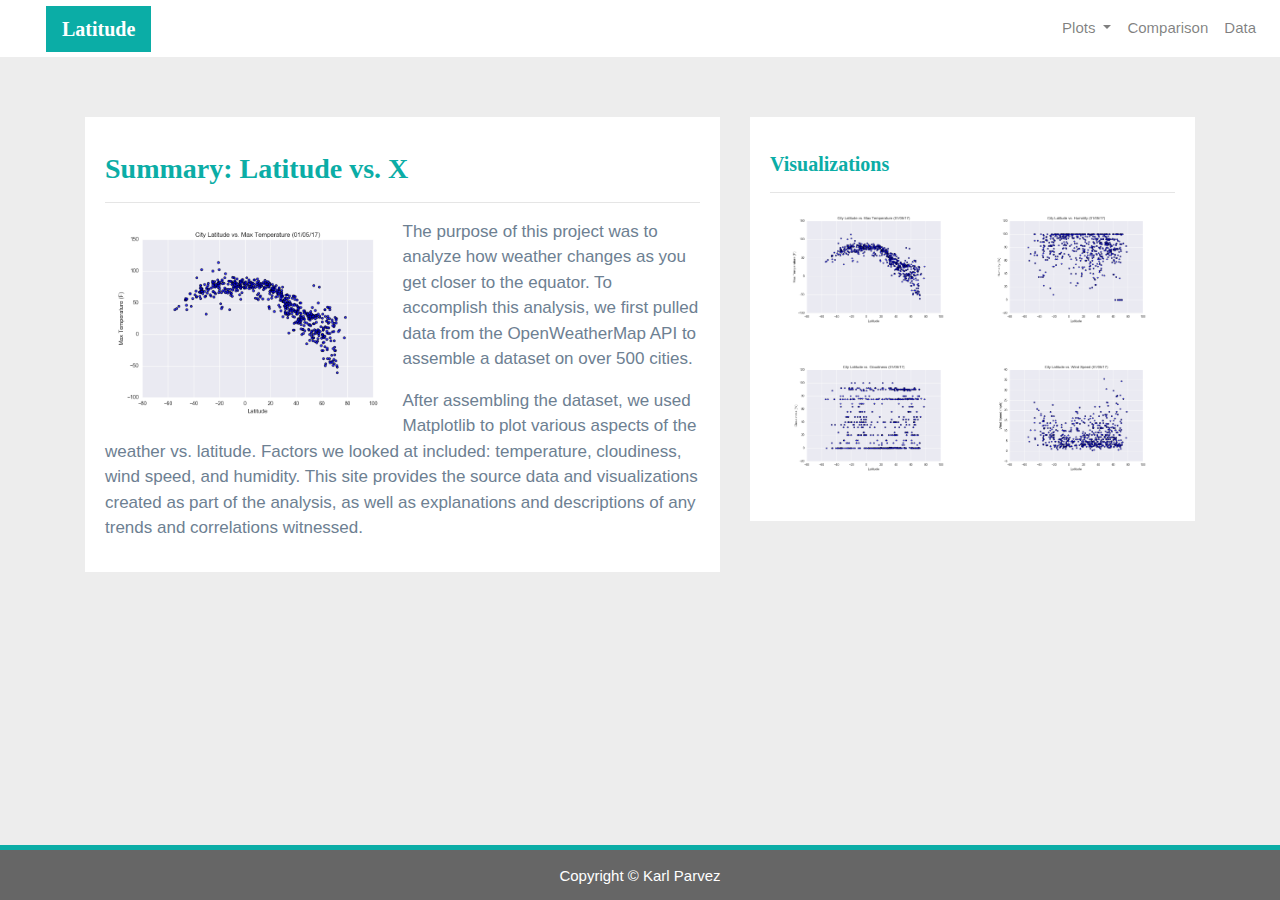
<file: index.html>
<!DOCTYPE html>
<html>

<head>
  <meta charset="utf-8" />
  <meta http-equiv="X-UA-Compatible" content="IE=edge">
  <title>Bootstrap Visualization Dashboard</title>
  <meta name="viewport" content="width=device-width, initial-scale=1">

  <link rel="stylesheet" href="https://maxcdn.bootstrapcdn.com/bootstrap/4.0.0/css/bootstrap.min.css" integrity="sha384-Gn5384xqQ1aoWXA+058RXPxPg6fy4IWvTNh0E263XmFcJlSAwiGgFAW/dAiS6JXm"
    crossorigin="anonymous">

  <link rel="stylesheet" type="text/css" href="style.css">

</head>

<body>
  <div class="navigation">
    <nav class="navbar navbar-expand-lg navbar-light">
      <a class="navbar-brand" style="background-color: #0BADA6;" href="index.html">Latitude</a>
      <button class="navbar-toggler  border border-white" type="button" data-toggle="collapse" data-target="#navbarNavDropdown"
        aria-controls="navbarNavDropdown" aria-expanded="false" aria-label="Toggle navigation">
        <span class="navbar-toggler-icon"></span>
      </button>
      <div class="collapse navbar-collapse" id="navbarNavDropdown">
        <ul class="navbar-nav ml-auto">
          <li class="nav-item dropdown">
            <a class="nav-link dropdown-toggle" href="#" id="navbarDropdownMenuLink" data-toggle="dropdown"
              aria-haspopup="true" aria-expanded="false">
              Plots
            </a>
            <div class="dropdown-menu" aria-labelledby="navbarDropdownMenuLink">
              <a class="dropdown-item" href="max_temperature.html">Max Temperature</a>
              <a class="dropdown-item" href="humidity.html">Humidity</a>
              <a class="dropdown-item" href="cloudiness.html">Cloudiness</a>
              <a class="dropdown-item" href="wind_speed.html">Wind Speed</a>
            </div>
          </li>
          <li class="nav-item">
            <a class="nav-link" href="comparisons.html">Comparison</a>
          </li>
          <li class="nav-item">
            <a class="nav-link" href="data.html">Data</a>
          </li>

        </ul>
      </div>
    </nav>
  </div>
  <div class="container">
    <div class="row">
      <div class="col-lg-7 col-md-12">
        <div class="box">
          <h3 class="title">Summary: Latitude vs. X</h3>
          <hr>
          <img src="Resources/assets/images/Fig1.png" class="vizualization rounded float-left" alt="Max Temperature Graph">
          <p>The purpose of this project was to analyze how weather changes as you get closer to the equator. To
            accomplish this analysis, we first pulled data from the OpenWeatherMap API to assemble a dataset on over
            500 cities.</p>
          <p>After assembling the dataset, we used Matplotlib to plot various aspects of the weather vs. latitude.
            Factors we looked at included: temperature, cloudiness, wind speed, and humidity. This site provides the
            source data and visualizations created as part of the analysis, as well as explanations and descriptions of
            any trends and correlations witnessed.</p>
        </div>
      </div>
      <div class="col-lg-5 col-md-12">
        <div class="box">
          <h5 class="title">Visualizations</h5>
          <hr>


          <div class="container">
            <div class="row" style="padding-bottom: 30px;">
              <div class="col-6">
                <a href="max_temperature.html">
                  <img class="panel" src="Resources/assets/images/Fig1.png" alt="Max Temperature Image">
                </a>
              </div>
              <div class="col-6">
                <a href="humidity.html">
                  <img class="panel" src="Resources/assets/images/Fig2.png" alt="Humidity Graph">
                </a>
              </div>
            </div>

            <div class="row" style="padding-bottom: 30px;">
              <div class="col-6">
                <a href="cloudiness.html">
                  <img class="panel" src="Resources/assets/images/Fig3.png" alt="Cloudiness Graph">
                </a>
              </div>
              <div class="col-6">
                <a href="wind_speed.html">
                  <img class="panel" src="Resources/assets/images/Fig4.png" alt="Wind Speed Graph">
                </a>
              </div>


            </div>
          </div>


        </div>
      </div>
    </div>
  </div>
  <footer>
    <div class="footer">Copyright &copy; Karl Parvez</div>
  </footer>

  <script src="https://code.jquery.com/jquery-3.2.1.slim.min.js" integrity="sha384-KJ3o2DKtIkvYIK3UENzmM7KCkRr/rE9/Qpg6aAZGJwFDMVNA/GpGFF93hXpG5KkN"
    crossorigin="anonymous"></script>
  <script src="https://cdnjs.cloudflare.com/ajax/libs/popper.js/1.12.9/umd/popper.min.js" integrity="sha384-ApNbgh9B+Y1QKtv3Rn7W3mgPxhU9K/ScQsAP7hUibX39j7fakFPskvXusvfa0b4Q"
    crossorigin="anonymous"></script>
  <script src="https://maxcdn.bootstrapcdn.com/bootstrap/4.0.0/js/bootstrap.min.js" integrity="sha384-JZR6Spejh4U02d8jOt6vLEHfe/JQGiRRSQQxSfFWpi1MquVdAyjUar5+76PVCmYl"
    crossorigin="anonymous"></script>

</body>

</html>
</file>
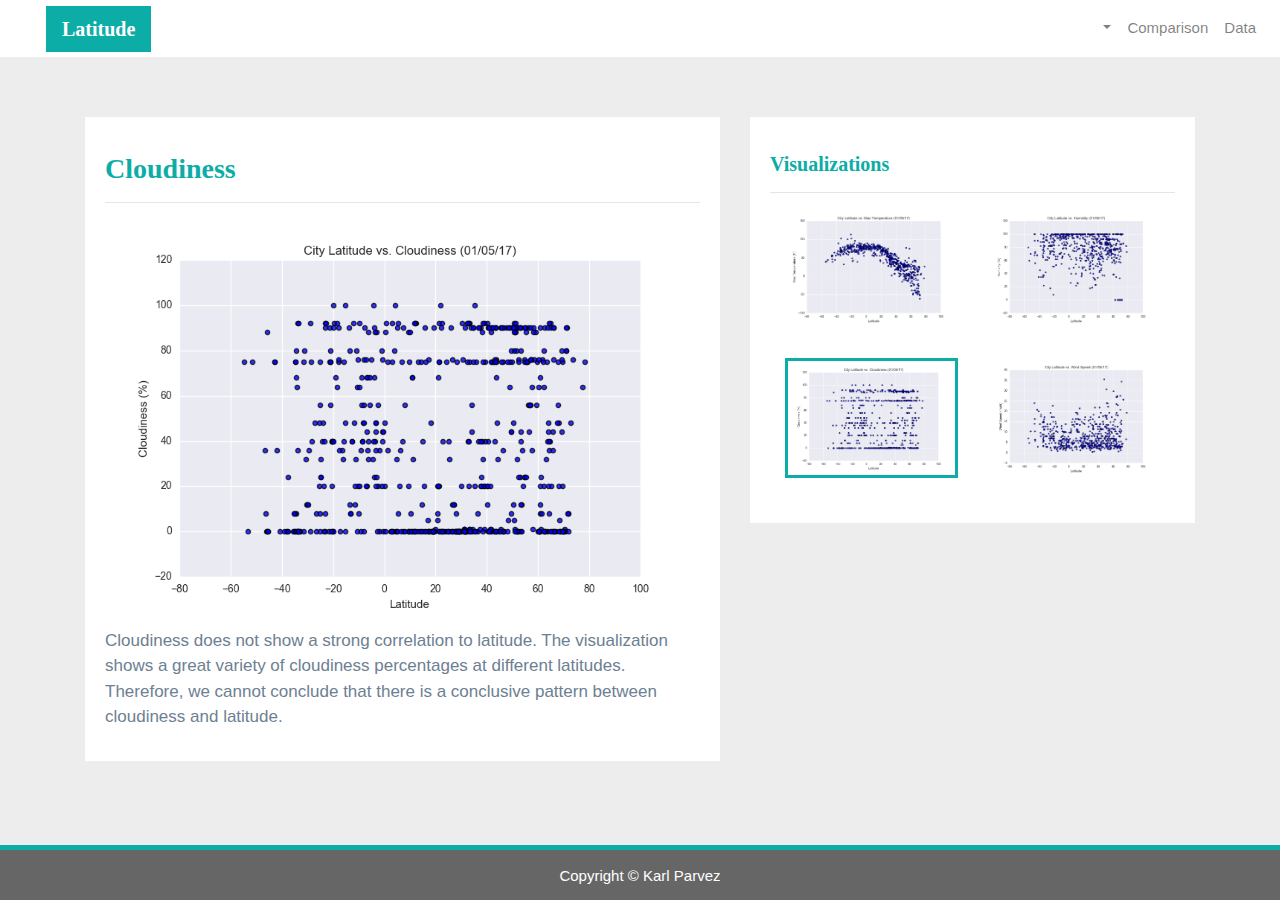
<file: cloudiness.html>
<!DOCTYPE html>
<html>

<head>
  <meta charset="utf-8" />
  <meta http-equiv="X-UA-Compatible" content="IE=edge">
  <title>Bootstrap Visualization Dashboard</title>
  <meta name="viewport" content="width=device-width, initial-scale=1">

  <link rel="stylesheet" href="https://maxcdn.bootstrapcdn.com/bootstrap/4.0.0/css/bootstrap.min.css" integrity="sha384-Gn5384xqQ1aoWXA+058RXPxPg6fy4IWvTNh0E263XmFcJlSAwiGgFAW/dAiS6JXm"
    crossorigin="anonymous">

  <link rel="stylesheet" type="text/css" href="style.css">

</head>

<body>
  <div class="navigation">
    <nav class="navbar navbar-expand-lg navbar-light">
      <a class="navbar-brand" style="background-color: #0BADA6;" href="index.html">Latitude</a>
      <button class="navbar-toggler border border-white" type="button" data-toggle="collapse" data-target="#navbarNavDropdown"
        aria-controls="navbarNavDropdown" aria-expanded="false" aria-label="Toggle navigation">
        <span class="navbar-toggler-icon"></span>
      </button>
      <div class="collapse navbar-collapse" id="navbarNavDropdown">
        <ul class="navbar-nav ml-auto">
          <li class="nav-item dropdown">
            <a class="nav-link dropdown-toggle" href="#" id="navbarDropdownMenuLink" data-toggle="dropdown"
              aria-haspopup="true" aria-expanded="false">
            </a>
            <div class="dropdown-menu" aria-labelledby="navbarDropdownMenuLink">
              <a class="dropdown-item" href="max_temperature.html">Max Temperature</a>
              <a class="dropdown-item" href="humidity.html">Humidity</a>
              <a class="dropdown-item active" href="cloudiness.html">Cloudiness</a>
              <a class="dropdown-item" href="wind_speed.html">Wind Speed</a>
            </div>
          </li>
          <li class="nav-item">
            <a class="nav-link" href="comparisons.html">Comparison</a>
          </li>
          <li class="nav-item">
            <a class="nav-link" href="data.html">Data</a>
          </li>

        </ul>
      </div>
    </nav>
  </div>
  <div class="container">
    <div class="row">
      <div class="col-lg-7 col-md-12">
        <div class="box">
          <h3 class="title">Cloudiness</h3>
          <hr>
          <img src="Resources/assets/images/Fig3.png" alt="Cloudines Graph">
          <p>Cloudiness does not show a strong correlation to latitude. The visualization shows a great variety of
            cloudiness percentages at different latitudes. Therefore, we cannot conclude that there is a conclusive
            pattern between cloudiness and latitude.</p>
        </div>
      </div>
      <div class="col-lg-5 col-md-12">
        <div class="box">
          <h5 class="title">Visualizations</h5>
          <hr>


          <div class="container">
            <div class="row" style="padding-bottom: 30px;">
              <div class="col-6">
                <a href="max_temperature.html">
                  <img class="panel" src="Resources/assets/images/Fig1.png" alt="Max Temperature Image">
                </a>
              </div>
              <div class="col-6">
                <a href="humidity.html">
                  <img class="panel" src="Resources/assets/images/Fig2.png" alt="Humidity Graph">
                </a>
              </div>
            </div>

            <div class="row" style="padding-bottom: 30px;">
              <div class="col-6">
                <a href="cloudiness.html">
                  <img class="panel active" src="Resources/assets/images/Fig3.png" alt="Cloudiness Graph">
                </a>
              </div>
              <div class="col-6">
                <a href="wind_speed.html">
                  <img class="panel" src="Resources/assets/images/Fig4.png" alt="Wind Speed Graph">
                </a>
              </div>


            </div>
          </div>


        </div>
      </div>
    </div>
  </div>
  <footer>
    <div class="footer">Copyright &copy; Karl Parvez</div>
  </footer>

  <script src="https://code.jquery.com/jquery-3.2.1.slim.min.js" integrity="sha384-KJ3o2DKtIkvYIK3UENzmM7KCkRr/rE9/Qpg6aAZGJwFDMVNA/GpGFF93hXpG5KkN"
    crossorigin="anonymous"></script>
  <script src="https://cdnjs.cloudflare.com/ajax/libs/popper.js/1.12.9/umd/popper.min.js" integrity="sha384-ApNbgh9B+Y1QKtv3Rn7W3mgPxhU9K/ScQsAP7hUibX39j7fakFPskvXusvfa0b4Q"
    crossorigin="anonymous"></script>
  <script src="https://maxcdn.bootstrapcdn.com/bootstrap/4.0.0/js/bootstrap.min.js" integrity="sha384-JZR6Spejh4U02d8jOt6vLEHfe/JQGiRRSQQxSfFWpi1MquVdAyjUar5+76PVCmYl"
    crossorigin="anonymous"></script>

</body>

</html>
</file>
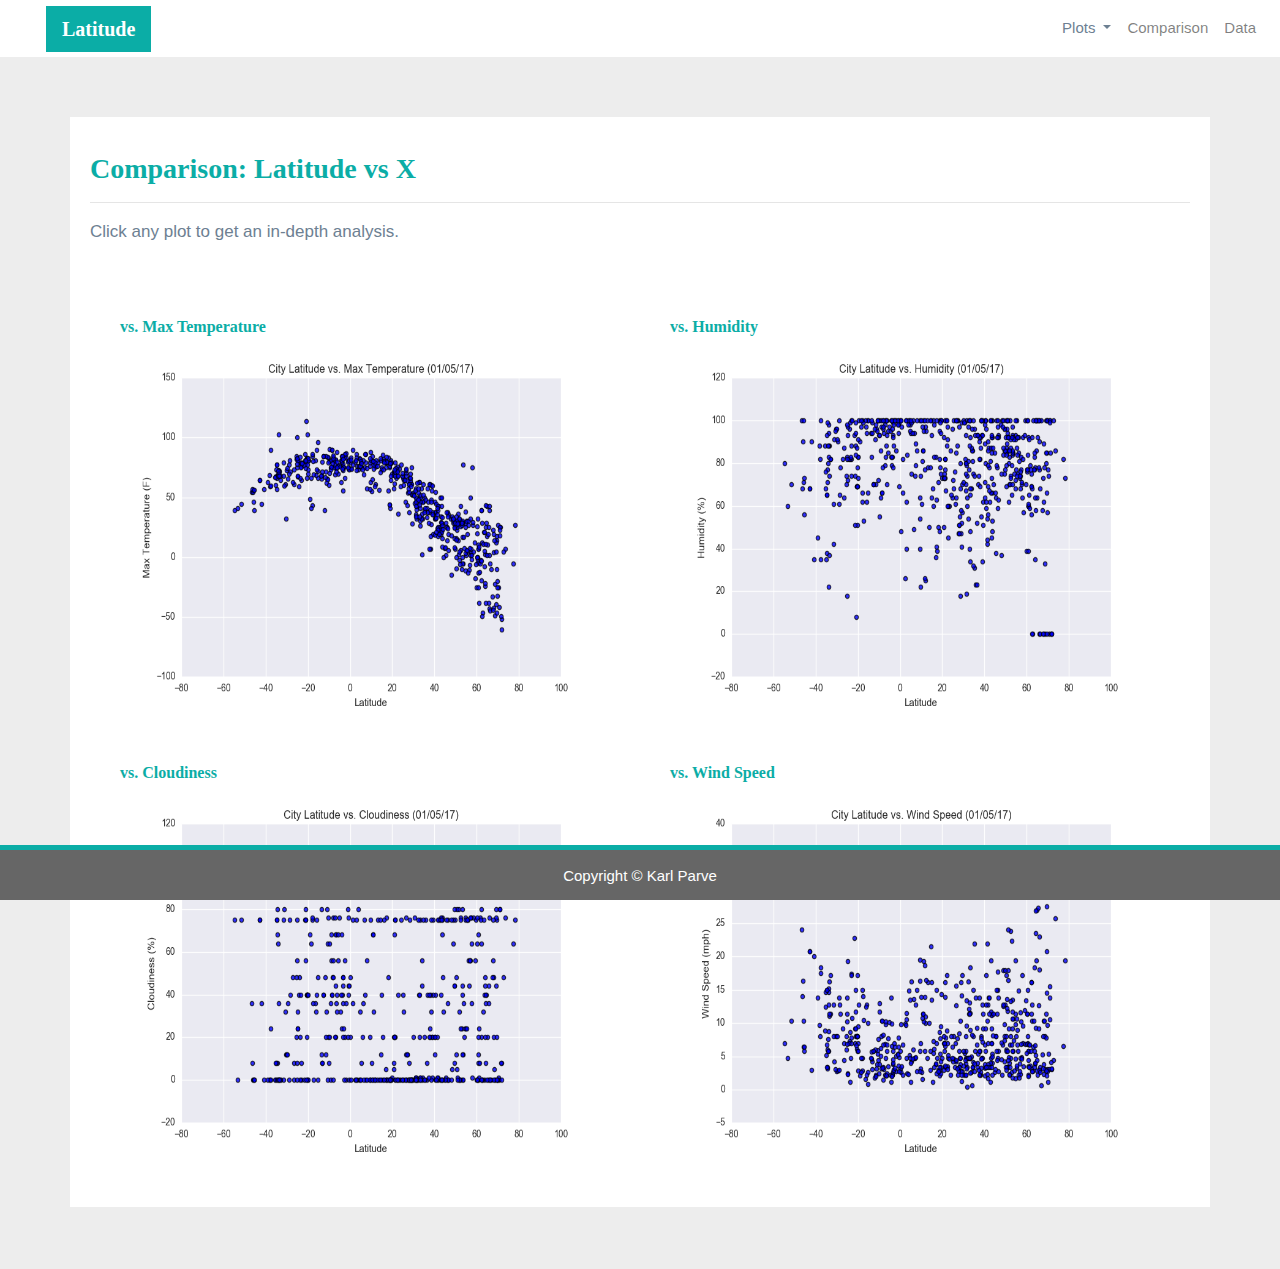
<file: comparisons.html>
<!DOCTYPE html>
<html>

<head>
  <meta charset="utf-8" />
  <meta http-equiv="X-UA-Compatible" content="IE=edge">
  <title>Bootstrap Visualization Dashboard</title>
  <meta name="viewport" content="width=device-width, initial-scale=1">

  <link rel="stylesheet" href="https://maxcdn.bootstrapcdn.com/bootstrap/4.0.0/css/bootstrap.min.css" integrity="sha384-Gn5384xqQ1aoWXA+058RXPxPg6fy4IWvTNh0E263XmFcJlSAwiGgFAW/dAiS6JXm"
    crossorigin="anonymous">

  <link rel="stylesheet" type="text/css" href="style.css">

</head>

<body>
  <div class="navigation">
    <nav class="navbar navbar-expand-lg navbar-light">
      <a class="navbar-brand" style="background-color: #0BADA6;" href="index.html">Latitude</a>
      <button class="navbar-toggler  border border-white" type="button" data-toggle="collapse" data-target="#navbarNavDropdown"
        aria-controls="navbarNavDropdown" aria-expanded="false" aria-label="Toggle navigation">
        <span class="navbar-toggler-icon"></span>
      </button>
      <div class="collapse navbar-collapse" id="navbarNavDropdown">
        <ul class="navbar-nav ml-auto">
          <li class="nav-item dropdown">
            <a class="nav-link dropdown-toggle" href="#" id="navbarDropdownMenuLink" data-toggle="dropdown"
              aria-haspopup="true" aria-expanded="false" style="color: #6D8092">
              Plots
            </a>
            <div class="dropdown-menu" aria-labelledby="navbarDropdownMenuLink">
              <a class="dropdown-item" href="max_temperature.html">Max Temperature</a>
              <a class="dropdown-item" href="humidity.html">Humidity</a>
              <a class="dropdown-item" href="cloudiness.html">Cloudiness</a>
              <a class="dropdown-item" href="wind_speed.html">Wind Speed</a>
            </div>
          </li>
          <li class="nav-item">
            <a class="nav-link" href="comparisons.html">Comparison</a>
          </li>
          <li class="nav-item">
            <a class="nav-link" href="data.html">Data</a>
          </li>

        </ul>
      </div>
    </nav>
  </div>
  <div class="container">
    <div class="row">
      <div>
        <div class="box">
          <h3 class="title">Comparison: Latitude vs X</h3>
          <hr>
          <p>Click any plot to get an in-depth analysis.</p>
          <div class="container" style="padding-bottom: 40px;">
            <div class="row">
              <div class="col-lg-6" style="padding: 30px;">
                <div class="title">vs. Max Temperature</div>
                <a href="max_temperature.html">
                  <img class="panel" src="Resources/assets/images/Fig1.png" alt="Max Temperature Image">
                </a>
              </div>
              <div class="col-lg-6" style="padding: 30px;">
                <div class="title">vs. Humidity</div>
                <a href="humidity.html">
                  <img class="panel" src="Resources/assets/images/Fig2.png" alt="Humidity Graph">
                </a>
              </div>
            </div>

            <div class="row">
              <div class="col-lg-6" style="padding: 30px;">
                <div class="title">vs. Cloudiness</div>
                <a href="cloudiness.html">
                  <img class="panel" src="Resources/assets/images/Fig3.png" alt="Cloudiness Graph">
                </a>

              </div>
              <div class="col-lg-6" style="padding: 30px;">
                <div class="title">vs. Wind Speed</div>
                <a href="wind_speed.html">
                  <img class="panel" src="Resources/assets/images/Fig4.png" alt="Wind Speed Graph">
                </a>
              </div>
            </div>
          </div>
        </div>
      </div>
    </div>
  </div>

  <!-- Footer Section -->
  <footer>
    <div class="footer">Copyright &copy; Karl Parve</div>
  </footer>

  <!-- Bootstrap JS -->
  <script src="https://code.jquery.com/jquery-3.2.1.slim.min.js" integrity="sha384-KJ3o2DKtIkvYIK3UENzmM7KCkRr/rE9/Qpg6aAZGJwFDMVNA/GpGFF93hXpG5KkN"
    crossorigin="anonymous"></script>
  <script src="https://cdnjs.cloudflare.com/ajax/libs/popper.js/1.12.9/umd/popper.min.js" integrity="sha384-ApNbgh9B+Y1QKtv3Rn7W3mgPxhU9K/ScQsAP7hUibX39j7fakFPskvXusvfa0b4Q"
    crossorigin="anonymous"></script>
  <script src="https://maxcdn.bootstrapcdn.com/bootstrap/4.0.0/js/bootstrap.min.js" integrity="sha384-JZR6Spejh4U02d8jOt6vLEHfe/JQGiRRSQQxSfFWpi1MquVdAyjUar5+76PVCmYl"
    crossorigin="anonymous"></script>

</body>

</html>
</file>
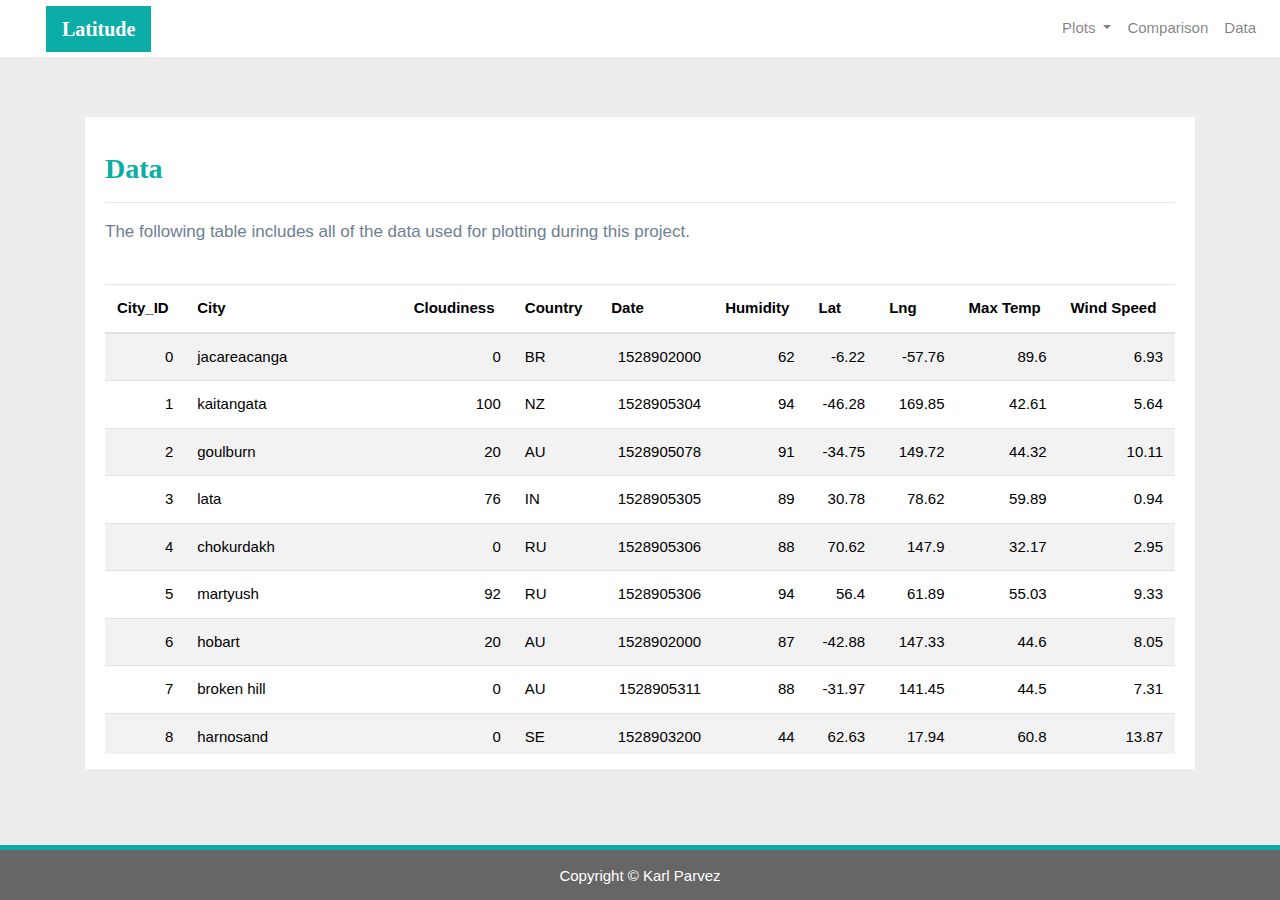
<file: data.html>
<!DOCTYPE html>
<html>

<head>
  <meta charset="utf-8" />
  <meta http-equiv="X-UA-Compatible" content="IE=edge">
  <title>Bootstrap Visualization Dashboard</title>
  <meta name="viewport" content="width=device-width, initial-scale=1">

  <link rel="stylesheet" href="https://maxcdn.bootstrapcdn.com/bootstrap/4.0.0/css/bootstrap.min.css" integrity="sha384-Gn5384xqQ1aoWXA+058RXPxPg6fy4IWvTNh0E263XmFcJlSAwiGgFAW/dAiS6JXm"
    crossorigin="anonymous">

  <link rel="stylesheet" type="text/css" href="style.css">

</head>

<body>
  <div class="navigation">
    <nav class="navbar navbar-expand-lg navbar-light">
      <a class="navbar-brand" style="background-color: #0BADA6;" href="index.html">Latitude</a>
      <button class="navbar-toggler border border-white" type="button" data-toggle="collapse" data-target="#navbarNavDropdown"
        aria-controls="navbarNavDropdown" aria-expanded="false" aria-label="Toggle navigation">
        <span class="navbar-toggler-icon"></span>
      </button>
      <div class="collapse navbar-collapse" id="navbarNavDropdown">
        <ul class="navbar-nav ml-auto">
          <li class="nav-item dropdown">
            <a class="nav-link dropdown-toggle" href="#" id="navbarDropdownMenuLink" data-toggle="dropdown"
              aria-haspopup="true" aria-expanded="false">
              Plots
            </a>
            <div class="dropdown-menu" aria-labelledby="navbarDropdownMenuLink">
              <a class="dropdown-item" href="max_temperature.html">Max Temperature</a>
              <a class="dropdown-item" href="humidity.html">Humidity</a>
              <a class="dropdown-item" href="cloudiness.html">Cloudiness</a>
              <a class="dropdown-item" href="wind_speed.html">Wind Speed</a>
            </div>
          </li>
          <li class="nav-item">
            <a class="nav-link" href="comparisons.html">Comparison</a>
          </li>
          <li class="nav-item">
            <a class="nav-link" href="data.html">Data</a>
          </li>

        </ul>
      </div>
    </nav>
  </div>
  <div class="container">
    <div class="box">
      <h3 class="title">Data</h3>
      <hr>
      <p>The following table includes all of the data used for plotting during this project.</p>
      <br>
      <div class="table-responsive" style="overflow-x:auto; overflow-y:auto; max-height:470px; max-width: auto;">
        <table class="table table-striped">
          <thead>
            <tr>
              <th title="Field #1">City_ID</th>
              <th title="Field #2">City</th>
              <th title="Field #3">Cloudiness</th>
              <th title="Field #4">Country</th>
              <th title="Field #5">Date</th>
              <th title="Field #6">Humidity</th>
              <th title="Field #7">Lat</th>
              <th title="Field #8">Lng</th>
              <th title="Field #9">Max Temp</th>
              <th title="Field #10">Wind Speed</th>
            </tr>
          </thead>
          <tbody>
            <tr>
              <td align="right">0</td>
              <td>jacareacanga</td>
              <td align="right">0</td>
              <td>BR</td>
              <td align="right">1528902000</td>
              <td align="right">62</td>
              <td align="right">-6.22</td>
              <td align="right">-57.76</td>
              <td align="right">89.6</td>
              <td align="right">6.93</td>
            </tr>
            <tr>
              <td align="right">1</td>
              <td>kaitangata</td>
              <td align="right">100</td>
              <td>NZ</td>
              <td align="right">1528905304</td>
              <td align="right">94</td>
              <td align="right">-46.28</td>
              <td align="right">169.85</td>
              <td align="right">42.61</td>
              <td align="right">5.64</td>
            </tr>
            <tr>
              <td align="right">2</td>
              <td>goulburn</td>
              <td align="right">20</td>
              <td>AU</td>
              <td align="right">1528905078</td>
              <td align="right">91</td>
              <td align="right">-34.75</td>
              <td align="right">149.72</td>
              <td align="right">44.32</td>
              <td align="right">10.11</td>
            </tr>
            <tr>
              <td align="right">3</td>
              <td>lata</td>
              <td align="right">76</td>
              <td>IN</td>
              <td align="right">1528905305</td>
              <td align="right">89</td>
              <td align="right">30.78</td>
              <td align="right">78.62</td>
              <td align="right">59.89</td>
              <td align="right">0.94</td>
            </tr>
            <tr>
              <td align="right">4</td>
              <td>chokurdakh</td>
              <td align="right">0</td>
              <td>RU</td>
              <td align="right">1528905306</td>
              <td align="right">88</td>
              <td align="right">70.62</td>
              <td align="right">147.9</td>
              <td align="right">32.17</td>
              <td align="right">2.95</td>
            </tr>
            <tr>
              <td align="right">5</td>
              <td>martyush</td>
              <td align="right">92</td>
              <td>RU</td>
              <td align="right">1528905306</td>
              <td align="right">94</td>
              <td align="right">56.4</td>
              <td align="right">61.89</td>
              <td align="right">55.03</td>
              <td align="right">9.33</td>
            </tr>
            <tr>
              <td align="right">6</td>
              <td>hobart</td>
              <td align="right">20</td>
              <td>AU</td>
              <td align="right">1528902000</td>
              <td align="right">87</td>
              <td align="right">-42.88</td>
              <td align="right">147.33</td>
              <td align="right">44.6</td>
              <td align="right">8.05</td>
            </tr>
            <tr>
              <td align="right">7</td>
              <td>broken hill</td>
              <td align="right">0</td>
              <td>AU</td>
              <td align="right">1528905311</td>
              <td align="right">88</td>
              <td align="right">-31.97</td>
              <td align="right">141.45</td>
              <td align="right">44.5</td>
              <td align="right">7.31</td>
            </tr>
            <tr>
              <td align="right">8</td>
              <td>harnosand</td>
              <td align="right">0</td>
              <td>SE</td>
              <td align="right">1528903200</td>
              <td align="right">44</td>
              <td align="right">62.63</td>
              <td align="right">17.94</td>
              <td align="right">60.8</td>
              <td align="right">13.87</td>
            </tr>
            <tr>
              <td align="right">9</td>
              <td>tuatapere</td>
              <td align="right">0</td>
              <td>NZ</td>
              <td align="right">1528905312</td>
              <td align="right">100</td>
              <td align="right">-46.13</td>
              <td align="right">167.69</td>
              <td align="right">38.92</td>
              <td align="right">3.4</td>
            </tr>
            <tr>
              <td align="right">10</td>
              <td>puerto ayora</td>
              <td align="right">90</td>
              <td>EC</td>
              <td align="right">1528902000</td>
              <td align="right">69</td>
              <td align="right">-0.74</td>
              <td align="right">-90.35</td>
              <td align="right">77.0</td>
              <td align="right">13.87</td>
            </tr>
            <tr>
              <td align="right">11</td>
              <td>havre-saint-pierre</td>
              <td align="right">75</td>
              <td>CA</td>
              <td align="right">1528902000</td>
              <td align="right">58</td>
              <td align="right">50.23</td>
              <td align="right">-63.6</td>
              <td align="right">53.6</td>
              <td align="right">19.46</td>
            </tr>
            <tr>
              <td align="right">12</td>
              <td>punta arenas</td>
              <td align="right">0</td>
              <td>CL</td>
              <td align="right">1528902000</td>
              <td align="right">100</td>
              <td align="right">-53.16</td>
              <td align="right">-70.91</td>
              <td align="right">35.6</td>
              <td align="right">9.17</td>
            </tr>
            <tr>
              <td align="right">13</td>
              <td>tasiilaq</td>
              <td align="right">75</td>
              <td>GL</td>
              <td align="right">1528901400</td>
              <td align="right">60</td>
              <td align="right">65.61</td>
              <td align="right">-37.64</td>
              <td align="right">39.2</td>
              <td align="right">2.24</td>
            </tr>
            <tr>
              <td align="right">14</td>
              <td>chapais</td>
              <td align="right">40</td>
              <td>CA</td>
              <td align="right">1528902000</td>
              <td align="right">38</td>
              <td align="right">49.78</td>
              <td align="right">-74.86</td>
              <td align="right">59.0</td>
              <td align="right">10.29</td>
            </tr>
            <tr>
              <td align="right">15</td>
              <td>avarua</td>
              <td align="right">40</td>
              <td>CK</td>
              <td align="right">1528902000</td>
              <td align="right">56</td>
              <td align="right">-21.21</td>
              <td align="right">-159.78</td>
              <td align="right">73.4</td>
              <td align="right">10.29</td>
            </tr>
            <tr>
              <td align="right">16</td>
              <td>hofn</td>
              <td align="right">75</td>
              <td>IS</td>
              <td align="right">1528902000</td>
              <td align="right">87</td>
              <td align="right">64.25</td>
              <td align="right">-15.21</td>
              <td align="right">51.8</td>
              <td align="right">8.05</td>
            </tr>
            <tr>
              <td align="right">17</td>
              <td>yukamenskoye</td>
              <td align="right">92</td>
              <td>RU</td>
              <td align="right">1528905315</td>
              <td align="right">98</td>
              <td align="right">57.89</td>
              <td align="right">52.24</td>
              <td align="right">56.65</td>
              <td align="right">10.22</td>
            </tr>
            <tr>
              <td align="right">18</td>
              <td>khandbari</td>
              <td align="right">80</td>
              <td>NP</td>
              <td align="right">1528905315</td>
              <td align="right">67</td>
              <td align="right">27.38</td>
              <td align="right">87.21</td>
              <td align="right">44.59</td>
              <td align="right">1.39</td>
            </tr>
            <tr>
              <td align="right">19</td>
              <td>bethel</td>
              <td align="right">1</td>
              <td>US</td>
              <td align="right">1528901580</td>
              <td align="right">93</td>
              <td align="right">60.79</td>
              <td align="right">-161.76</td>
              <td align="right">44.6</td>
              <td align="right">8.05</td>
            </tr>
            <tr>
              <td align="right">20</td>
              <td>ushuaia</td>
              <td align="right">75</td>
              <td>AR</td>
              <td align="right">1528902000</td>
              <td align="right">64</td>
              <td align="right">-54.81</td>
              <td align="right">-68.31</td>
              <td align="right">41.0</td>
              <td align="right">3.36</td>
            </tr>
            <tr>
              <td align="right">21</td>
              <td>east london</td>
              <td align="right">0</td>
              <td>ZA</td>
              <td align="right">1528902000</td>
              <td align="right">37</td>
              <td align="right">-33.02</td>
              <td align="right">27.91</td>
              <td align="right">69.8</td>
              <td align="right">5.82</td>
            </tr>
            <tr>
              <td align="right">22</td>
              <td>bluff</td>
              <td align="right">76</td>
              <td>AU</td>
              <td align="right">1528905321</td>
              <td align="right">76</td>
              <td align="right">-23.58</td>
              <td align="right">149.07</td>
              <td align="right">61.96</td>
              <td align="right">4.74</td>
            </tr>
            <tr>
              <td align="right">23</td>
              <td>mount isa</td>
              <td align="right">75</td>
              <td>AU</td>
              <td align="right">1528902000</td>
              <td align="right">100</td>
              <td align="right">-20.73</td>
              <td align="right">139.49</td>
              <td align="right">64.4</td>
              <td align="right">3.29</td>
            </tr>
            <tr>
              <td align="right">24</td>
              <td>pevek</td>
              <td align="right">0</td>
              <td>RU</td>
              <td align="right">1528905321</td>
              <td align="right">71</td>
              <td align="right">69.7</td>
              <td align="right">170.27</td>
              <td align="right">36.94</td>
              <td align="right">6.98</td>
            </tr>
            <tr>
              <td align="right">25</td>
              <td>gao</td>
              <td align="right">24</td>
              <td>ML</td>
              <td align="right">1528905321</td>
              <td align="right">16</td>
              <td align="right">16.28</td>
              <td align="right">-0.04</td>
              <td align="right">110.02</td>
              <td align="right">4.97</td>
            </tr>
            <tr>
              <td align="right">26</td>
              <td>cabo san lucas</td>
              <td align="right">75</td>
              <td>MX</td>
              <td align="right">1528901160</td>
              <td align="right">74</td>
              <td align="right">22.89</td>
              <td align="right">-109.91</td>
              <td align="right">84.2</td>
              <td align="right">10.29</td>
            </tr>
            <tr>
              <td align="right">27</td>
              <td>sao filipe</td>
              <td align="right">0</td>
              <td>CV</td>
              <td align="right">1528905323</td>
              <td align="right">88</td>
              <td align="right">14.9</td>
              <td align="right">-24.5</td>
              <td align="right">75.73</td>
              <td align="right">13.02</td>
            </tr>
            <tr>
              <td align="right">28</td>
              <td>tiksi</td>
              <td align="right">44</td>
              <td>RU</td>
              <td align="right">1528905298</td>
              <td align="right">58</td>
              <td align="right">71.64</td>
              <td align="right">128.87</td>
              <td align="right">57.73</td>
              <td align="right">10.11</td>
            </tr>
            <tr>
              <td align="right">29</td>
              <td>busselton</td>
              <td align="right">92</td>
              <td>AU</td>
              <td align="right">1528905323</td>
              <td align="right">100</td>
              <td align="right">-33.64</td>
              <td align="right">115.35</td>
              <td align="right">60.43</td>
              <td align="right">10.56</td>
            </tr>
            <tr>
              <td align="right">30</td>
              <td>alofi</td>
              <td align="right">76</td>
              <td>NU</td>
              <td align="right">1528902000</td>
              <td align="right">88</td>
              <td align="right">-19.06</td>
              <td align="right">-169.92</td>
              <td align="right">71.6</td>
              <td align="right">3.36</td>
            </tr>
            <tr>
              <td align="right">31</td>
              <td>ola</td>
              <td align="right">75</td>
              <td>RU</td>
              <td align="right">1528902000</td>
              <td align="right">100</td>
              <td align="right">59.58</td>
              <td align="right">151.3</td>
              <td align="right">42.8</td>
              <td align="right">7.76</td>
            </tr>
            <tr>
              <td align="right">32</td>
              <td>atar</td>
              <td align="right">20</td>
              <td>MR</td>
              <td align="right">1528902000</td>
              <td align="right">19</td>
              <td align="right">20.52</td>
              <td align="right">-13.05</td>
              <td align="right">91.4</td>
              <td align="right">9.17</td>
            </tr>
            <tr>
              <td align="right">33</td>
              <td>rikitea</td>
              <td align="right">0</td>
              <td>PF</td>
              <td align="right">1528905325</td>
              <td align="right">100</td>
              <td align="right">-23.12</td>
              <td align="right">-134.97</td>
              <td align="right">73.57</td>
              <td align="right">8.66</td>
            </tr>
            <tr>
              <td align="right">34</td>
              <td>hermanus</td>
              <td align="right">0</td>
              <td>ZA</td>
              <td align="right">1528905325</td>
              <td align="right">24</td>
              <td align="right">-34.42</td>
              <td align="right">19.24</td>
              <td align="right">77.17</td>
              <td align="right">8.66</td>
            </tr>
            <tr>
              <td align="right">35</td>
              <td>ponta delgada</td>
              <td align="right">75</td>
              <td>PT</td>
              <td align="right">1528903800</td>
              <td align="right">88</td>
              <td align="right">37.73</td>
              <td align="right">-25.67</td>
              <td align="right">71.6</td>
              <td align="right">12.75</td>
            </tr>
            <tr>
              <td align="right">36</td>
              <td>bambari</td>
              <td align="right">24</td>
              <td>CF</td>
              <td align="right">1528905326</td>
              <td align="right">84</td>
              <td align="right">5.77</td>
              <td align="right">20.68</td>
              <td align="right">81.85</td>
              <td align="right">7.65</td>
            </tr>
            <tr>
              <td align="right">37</td>
              <td>cap malheureux</td>
              <td align="right">75</td>
              <td>MU</td>
              <td align="right">1528902000</td>
              <td align="right">69</td>
              <td align="right">-19.98</td>
              <td align="right">57.61</td>
              <td align="right">75.2</td>
              <td align="right">14.99</td>
            </tr>
            <tr>
              <td align="right">38</td>
              <td>puerto escondido</td>
              <td align="right">75</td>
              <td>MX</td>
              <td align="right">1528901100</td>
              <td align="right">65</td>
              <td align="right">15.86</td>
              <td align="right">-97.07</td>
              <td align="right">80.6</td>
              <td align="right">3.36</td>
            </tr>
            <tr>
              <td align="right">39</td>
              <td>qaanaaq</td>
              <td align="right">32</td>
              <td>GL</td>
              <td align="right">1528905330</td>
              <td align="right">100</td>
              <td align="right">77.48</td>
              <td align="right">-69.36</td>
              <td align="right">31.45</td>
              <td align="right">6.31</td>
            </tr>
            <tr>
              <td align="right">40</td>
              <td>new norfolk</td>
              <td align="right">20</td>
              <td>AU</td>
              <td align="right">1528902000</td>
              <td align="right">87</td>
              <td align="right">-42.78</td>
              <td align="right">147.06</td>
              <td align="right">44.6</td>
              <td align="right">8.05</td>
            </tr>
            <tr>
              <td align="right">41</td>
              <td>najran</td>
              <td align="right">40</td>
              <td>SA</td>
              <td align="right">1528902000</td>
              <td align="right">13</td>
              <td align="right">17.54</td>
              <td align="right">44.22</td>
              <td align="right">98.6</td>
              <td align="right">11.41</td>
            </tr>
            <tr>
              <td align="right">42</td>
              <td>isla mujeres</td>
              <td align="right">90</td>
              <td>MX</td>
              <td align="right">1528904340</td>
              <td align="right">100</td>
              <td align="right">21.23</td>
              <td align="right">-86.73</td>
              <td align="right">75.2</td>
              <td align="right">16.11</td>
            </tr>
            <tr>
              <td align="right">43</td>
              <td>mar del plata</td>
              <td align="right">0</td>
              <td>AR</td>
              <td align="right">1528905297</td>
              <td align="right">100</td>
              <td align="right">-46.43</td>
              <td align="right">-67.52</td>
              <td align="right">32.53</td>
              <td align="right">7.31</td>
            </tr>
            <tr>
              <td align="right">44</td>
              <td>provideniya</td>
              <td align="right">0</td>
              <td>RU</td>
              <td align="right">1528905332</td>
              <td align="right">91</td>
              <td align="right">64.42</td>
              <td align="right">-173.23</td>
              <td align="right">40.63</td>
              <td align="right">10.78</td>
            </tr>
            <tr>
              <td align="right">45</td>
              <td>jamestown</td>
              <td align="right">12</td>
              <td>AU</td>
              <td align="right">1528905333</td>
              <td align="right">88</td>
              <td align="right">-33.21</td>
              <td align="right">138.6</td>
              <td align="right">43.15</td>
              <td align="right">10.89</td>
            </tr>
            <tr>
              <td align="right">46</td>
              <td>medicine hat</td>
              <td align="right">20</td>
              <td>CA</td>
              <td align="right">1528902000</td>
              <td align="right">34</td>
              <td align="right">50.04</td>
              <td align="right">-110.68</td>
              <td align="right">66.2</td>
              <td align="right">14.99</td>
            </tr>
            <tr>
              <td align="right">47</td>
              <td>katsuura</td>
              <td align="right">8</td>
              <td>JP</td>
              <td align="right">1528905334</td>
              <td align="right">88</td>
              <td align="right">33.93</td>
              <td align="right">134.5</td>
              <td align="right">62.05</td>
              <td align="right">7.54</td>
            </tr>
            <tr>
              <td align="right">48</td>
              <td>aklavik</td>
              <td align="right">20</td>
              <td>CA</td>
              <td align="right">1528902000</td>
              <td align="right">53</td>
              <td align="right">68.22</td>
              <td align="right">-135.01</td>
              <td align="right">51.8</td>
              <td align="right">11.41</td>
            </tr>
            <tr>
              <td align="right">49</td>
              <td>tuktoyaktuk</td>
              <td align="right">20</td>
              <td>CA</td>
              <td align="right">1528902000</td>
              <td align="right">61</td>
              <td align="right">69.44</td>
              <td align="right">-133.03</td>
              <td align="right">46.4</td>
              <td align="right">6.93</td>
            </tr>
            <tr>
              <td align="right">50</td>
              <td>kapaa</td>
              <td align="right">90</td>
              <td>US</td>
              <td align="right">1528901760</td>
              <td align="right">88</td>
              <td align="right">22.08</td>
              <td align="right">-159.32</td>
              <td align="right">75.2</td>
              <td align="right">14.99</td>
            </tr>
            <tr>
              <td align="right">51</td>
              <td>mildura</td>
              <td align="right">0</td>
              <td>AU</td>
              <td align="right">1528905300</td>
              <td align="right">92</td>
              <td align="right">-34.18</td>
              <td align="right">142.16</td>
              <td align="right">45.67</td>
              <td align="right">9.66</td>
            </tr>
            <tr>
              <td align="right">52</td>
              <td>souillac</td>
              <td align="right">75</td>
              <td>FR</td>
              <td align="right">1528903800</td>
              <td align="right">49</td>
              <td align="right">45.6</td>
              <td align="right">-0.6</td>
              <td align="right">73.4</td>
              <td align="right">10.29</td>
            </tr>
            <tr>
              <td align="right">53</td>
              <td>lorengau</td>
              <td align="right">100</td>
              <td>PG</td>
              <td align="right">1528905336</td>
              <td align="right">100</td>
              <td align="right">-2.02</td>
              <td align="right">147.27</td>
              <td align="right">80.59</td>
              <td align="right">3.85</td>
            </tr>
            <tr>
              <td align="right">54</td>
              <td>praia</td>
              <td align="right">20</td>
              <td>BR</td>
              <td align="right">1528902000</td>
              <td align="right">47</td>
              <td align="right">-20.25</td>
              <td align="right">-43.81</td>
              <td align="right">82.4</td>
              <td align="right">3.36</td>
            </tr>
            <tr>
              <td align="right">55</td>
              <td>port alfred</td>
              <td align="right">0</td>
              <td>ZA</td>
              <td align="right">1528905338</td>
              <td align="right">50</td>
              <td align="right">-33.59</td>
              <td align="right">26.89</td>
              <td align="right">76.54</td>
              <td align="right">7.2</td>
            </tr>
            <tr>
              <td align="right">56</td>
              <td>barranca</td>
              <td align="right">0</td>
              <td>PE</td>
              <td align="right">1528905339</td>
              <td align="right">98</td>
              <td align="right">-10.75</td>
              <td align="right">-77.76</td>
              <td align="right">61.87</td>
              <td align="right">9.89</td>
            </tr>
            <tr>
              <td align="right">57</td>
              <td>nome</td>
              <td align="right">40</td>
              <td>US</td>
              <td align="right">1528902900</td>
              <td align="right">70</td>
              <td align="right">30.04</td>
              <td align="right">-94.42</td>
              <td align="right">87.8</td>
              <td align="right">3.36</td>
            </tr>
            <tr>
              <td align="right">58</td>
              <td>matay</td>
              <td align="right">0</td>
              <td>EG</td>
              <td align="right">1528905339</td>
              <td align="right">23</td>
              <td align="right">28.42</td>
              <td align="right">30.79</td>
              <td align="right">97.69</td>
              <td align="right">6.98</td>
            </tr>
            <tr>
              <td align="right">59</td>
              <td>saskylakh</td>
              <td align="right">48</td>
              <td>RU</td>
              <td align="right">1528905339</td>
              <td align="right">55</td>
              <td align="right">71.97</td>
              <td align="right">114.09</td>
              <td align="right">59.53</td>
              <td align="right">5.86</td>
            </tr>
            <tr>
              <td align="right">60</td>
              <td>itarema</td>
              <td align="right">0</td>
              <td>BR</td>
              <td align="right">1528905340</td>
              <td align="right">61</td>
              <td align="right">-2.92</td>
              <td align="right">-39.92</td>
              <td align="right">88.33</td>
              <td align="right">12.57</td>
            </tr>
            <tr>
              <td align="right">61</td>
              <td>butaritari</td>
              <td align="right">56</td>
              <td>KI</td>
              <td align="right">1528905340</td>
              <td align="right">100</td>
              <td align="right">3.07</td>
              <td align="right">172.79</td>
              <td align="right">81.13</td>
              <td align="right">7.31</td>
            </tr>
            <tr>
              <td align="right">62</td>
              <td>peniche</td>
              <td align="right">20</td>
              <td>PT</td>
              <td align="right">1528903800</td>
              <td align="right">64</td>
              <td align="right">39.36</td>
              <td align="right">-9.38</td>
              <td align="right">75.2</td>
              <td align="right">12.75</td>
            </tr>
            <tr>
              <td align="right">63</td>
              <td>beloha</td>
              <td align="right">0</td>
              <td>MG</td>
              <td align="right">1528905340</td>
              <td align="right">57</td>
              <td align="right">-25.17</td>
              <td align="right">45.06</td>
              <td align="right">71.95</td>
              <td align="right">16.37</td>
            </tr>
            <tr>
              <td align="right">64</td>
              <td>anadyr</td>
              <td align="right">0</td>
              <td>RU</td>
              <td align="right">1528902000</td>
              <td align="right">57</td>
              <td align="right">64.73</td>
              <td align="right">177.51</td>
              <td align="right">48.2</td>
              <td align="right">4.47</td>
            </tr>
            <tr>
              <td align="right">65</td>
              <td>luderitz</td>
              <td align="right">12</td>
              <td>NA</td>
              <td align="right">1528905342</td>
              <td align="right">64</td>
              <td align="right">-26.65</td>
              <td align="right">15.16</td>
              <td align="right">64.03</td>
              <td align="right">17.38</td>
            </tr>
            <tr>
              <td align="right">66</td>
              <td>rochester</td>
              <td align="right">1</td>
              <td>US</td>
              <td align="right">1528902960</td>
              <td align="right">37</td>
              <td align="right">44.02</td>
              <td align="right">-92.46</td>
              <td align="right">73.4</td>
              <td align="right">6.93</td>
            </tr>
            <tr>
              <td align="right">67</td>
              <td>bosaso</td>
              <td align="right">0</td>
              <td>SO</td>
              <td align="right">1528905347</td>
              <td align="right">86</td>
              <td align="right">11.28</td>
              <td align="right">49.18</td>
              <td align="right">89.77</td>
              <td align="right">3.96</td>
            </tr>
            <tr>
              <td align="right">68</td>
              <td>faanui</td>
              <td align="right">0</td>
              <td>PF</td>
              <td align="right">1528905347</td>
              <td align="right">100</td>
              <td align="right">-16.48</td>
              <td align="right">-151.75</td>
              <td align="right">79.96</td>
              <td align="right">11.79</td>
            </tr>
            <tr>
              <td align="right">69</td>
              <td>grindavik</td>
              <td align="right">75</td>
              <td>IS</td>
              <td align="right">1528902000</td>
              <td align="right">70</td>
              <td align="right">63.84</td>
              <td align="right">-22.43</td>
              <td align="right">48.2</td>
              <td align="right">5.82</td>
            </tr>
            <tr>
              <td align="right">70</td>
              <td>margate</td>
              <td align="right">20</td>
              <td>AU</td>
              <td align="right">1528902000</td>
              <td align="right">87</td>
              <td align="right">-43.03</td>
              <td align="right">147.26</td>
              <td align="right">44.6</td>
              <td align="right">8.05</td>
            </tr>
            <tr>
              <td align="right">71</td>
              <td>marsh harbour</td>
              <td align="right">88</td>
              <td>BS</td>
              <td align="right">1528905349</td>
              <td align="right">95</td>
              <td align="right">26.54</td>
              <td align="right">-77.06</td>
              <td align="right">82.39</td>
              <td align="right">10.0</td>
            </tr>
            <tr>
              <td align="right">72</td>
              <td>comodoro rivadavia</td>
              <td align="right">40</td>
              <td>AR</td>
              <td align="right">1528902000</td>
              <td align="right">60</td>
              <td align="right">-45.87</td>
              <td align="right">-67.48</td>
              <td align="right">42.8</td>
              <td align="right">9.17</td>
            </tr>
            <tr>
              <td align="right">73</td>
              <td>upernavik</td>
              <td align="right">92</td>
              <td>GL</td>
              <td align="right">1528905350</td>
              <td align="right">100</td>
              <td align="right">72.79</td>
              <td align="right">-56.15</td>
              <td align="right">29.29</td>
              <td align="right">3.74</td>
            </tr>
            <tr>
              <td align="right">74</td>
              <td>uige</td>
              <td align="right">0</td>
              <td>AO</td>
              <td align="right">1528905350</td>
              <td align="right">29</td>
              <td align="right">-7.61</td>
              <td align="right">15.06</td>
              <td align="right">86.8</td>
              <td align="right">3.18</td>
            </tr>
            <tr>
              <td align="right">75</td>
              <td>bredasdorp</td>
              <td align="right">0</td>
              <td>ZA</td>
              <td align="right">1528902000</td>
              <td align="right">23</td>
              <td align="right">-34.53</td>
              <td align="right">20.04</td>
              <td align="right">82.4</td>
              <td align="right">5.82</td>
            </tr>
            <tr>
              <td align="right">76</td>
              <td>bodden town</td>
              <td align="right">40</td>
              <td>KY</td>
              <td align="right">1528902000</td>
              <td align="right">78</td>
              <td align="right">19.28</td>
              <td align="right">-81.25</td>
              <td align="right">80.6</td>
              <td align="right">16.11</td>
            </tr>
            <tr>
              <td align="right">77</td>
              <td>guerrero negro</td>
              <td align="right">44</td>
              <td>MX</td>
              <td align="right">1528905350</td>
              <td align="right">88</td>
              <td align="right">27.97</td>
              <td align="right">-114.04</td>
              <td align="right">63.85</td>
              <td align="right">3.74</td>
            </tr>
            <tr>
              <td align="right">78</td>
              <td>bilma</td>
              <td align="right">0</td>
              <td>NE</td>
              <td align="right">1528905351</td>
              <td align="right">12</td>
              <td align="right">18.69</td>
              <td align="right">12.92</td>
              <td align="right">110.47</td>
              <td align="right">4.63</td>
            </tr>
            <tr>
              <td align="right">79</td>
              <td>carnarvon</td>
              <td align="right">0</td>
              <td>ZA</td>
              <td align="right">1528905351</td>
              <td align="right">30</td>
              <td align="right">-30.97</td>
              <td align="right">22.13</td>
              <td align="right">60.43</td>
              <td align="right">14.25</td>
            </tr>
            <tr>
              <td align="right">80</td>
              <td>ponta do sol</td>
              <td align="right">12</td>
              <td>BR</td>
              <td align="right">1528905352</td>
              <td align="right">72</td>
              <td align="right">-20.63</td>
              <td align="right">-46.0</td>
              <td align="right">78.25</td>
              <td align="right">3.96</td>
            </tr>
            <tr>
              <td align="right">81</td>
              <td>vila franca do campo</td>
              <td align="right">75</td>
              <td>PT</td>
              <td align="right">1528903800</td>
              <td align="right">88</td>
              <td align="right">37.72</td>
              <td align="right">-25.43</td>
              <td align="right">71.6</td>
              <td align="right">12.75</td>
            </tr>
            <tr>
              <td align="right">82</td>
              <td>puerto del rosario</td>
              <td align="right">20</td>
              <td>ES</td>
              <td align="right">1528903800</td>
              <td align="right">60</td>
              <td align="right">28.5</td>
              <td align="right">-13.86</td>
              <td align="right">73.4</td>
              <td align="right">17.22</td>
            </tr>
            <tr>
              <td align="right">83</td>
              <td>sitka</td>
              <td align="right">20</td>
              <td>US</td>
              <td align="right">1528905353</td>
              <td align="right">92</td>
              <td align="right">37.17</td>
              <td align="right">-99.65</td>
              <td align="right">74.02</td>
              <td align="right">5.97</td>
            </tr>
            <tr>
              <td align="right">84</td>
              <td>camacha</td>
              <td align="right">75</td>
              <td>PT</td>
              <td align="right">1528903800</td>
              <td align="right">72</td>
              <td align="right">33.08</td>
              <td align="right">-16.33</td>
              <td align="right">68.0</td>
              <td align="right">16.11</td>
            </tr>
            <tr>
              <td align="right">85</td>
              <td>saint-philippe</td>
              <td align="right">1</td>
              <td>CA</td>
              <td align="right">1528902900</td>
              <td align="right">54</td>
              <td align="right">45.36</td>
              <td align="right">-73.48</td>
              <td align="right">78.8</td>
              <td align="right">11.41</td>
            </tr>
            <tr>
              <td align="right">86</td>
              <td>port blair</td>
              <td align="right">92</td>
              <td>IN</td>
              <td align="right">1528905357</td>
              <td align="right">97</td>
              <td align="right">11.67</td>
              <td align="right">92.75</td>
              <td align="right">84.37</td>
              <td align="right">25.1</td>
            </tr>
            <tr>
              <td align="right">87</td>
              <td>albany</td>
              <td align="right">90</td>
              <td>US</td>
              <td align="right">1528903860</td>
              <td align="right">68</td>
              <td align="right">42.65</td>
              <td align="right">-73.75</td>
              <td align="right">69.8</td>
              <td align="right">3.36</td>
            </tr>
            <tr>
              <td align="right">88</td>
              <td>barrow</td>
              <td align="right">88</td>
              <td>AR</td>
              <td align="right">1528905182</td>
              <td align="right">72</td>
              <td align="right">-38.31</td>
              <td align="right">-60.23</td>
              <td align="right">50.26</td>
              <td align="right">8.21</td>
            </tr>
            <tr>
              <td align="right">89</td>
              <td>qorveh</td>
              <td align="right">92</td>
              <td>IR</td>
              <td align="right">1528905357</td>
              <td align="right">22</td>
              <td align="right">35.17</td>
              <td align="right">47.8</td>
              <td align="right">76.72</td>
              <td align="right">3.18</td>
            </tr>
            <tr>
              <td align="right">90</td>
              <td>san jeronimo</td>
              <td align="right">90</td>
              <td>PE</td>
              <td align="right">1528902000</td>
              <td align="right">81</td>
              <td align="right">-13.65</td>
              <td align="right">-73.37</td>
              <td align="right">46.4</td>
              <td align="right">2.39</td>
            </tr>
            <tr>
              <td align="right">91</td>
              <td>mataura</td>
              <td align="right">24</td>
              <td>NZ</td>
              <td align="right">1528905299</td>
              <td align="right">79</td>
              <td align="right">-46.19</td>
              <td align="right">168.86</td>
              <td align="right">25.69</td>
              <td align="right">3.18</td>
            </tr>
            <tr>
              <td align="right">92</td>
              <td>buala</td>
              <td align="right">64</td>
              <td>SB</td>
              <td align="right">1528905359</td>
              <td align="right">100</td>
              <td align="right">-8.15</td>
              <td align="right">159.59</td>
              <td align="right">78.7</td>
              <td align="right">4.18</td>
            </tr>
            <tr>
              <td align="right">93</td>
              <td>eyl</td>
              <td align="right">20</td>
              <td>SO</td>
              <td align="right">1528905359</td>
              <td align="right">57</td>
              <td align="right">7.98</td>
              <td align="right">49.82</td>
              <td align="right">86.62</td>
              <td align="right">22.41</td>
            </tr>
            <tr>
              <td align="right">94</td>
              <td>abu dhabi</td>
              <td align="right">0</td>
              <td>AE</td>
              <td align="right">1528902000</td>
              <td align="right">29</td>
              <td align="right">24.47</td>
              <td align="right">54.37</td>
              <td align="right">98.6</td>
              <td align="right">16.11</td>
            </tr>
            <tr>
              <td align="right">95</td>
              <td>tahe</td>
              <td align="right">92</td>
              <td>CN</td>
              <td align="right">1528905359</td>
              <td align="right">98</td>
              <td align="right">52.34</td>
              <td align="right">124.71</td>
              <td align="right">51.43</td>
              <td align="right">2.17</td>
            </tr>
            <tr>
              <td align="right">96</td>
              <td>chuy</td>
              <td align="right">80</td>
              <td>UY</td>
              <td align="right">1528905099</td>
              <td align="right">93</td>
              <td align="right">-33.69</td>
              <td align="right">-53.46</td>
              <td align="right">52.87</td>
              <td align="right">28.9</td>
            </tr>
            <tr>
              <td align="right">97</td>
              <td>dzerzhinskoye</td>
              <td align="right">8</td>
              <td>RU</td>
              <td align="right">1528905360</td>
              <td align="right">69</td>
              <td align="right">56.84</td>
              <td align="right">95.22</td>
              <td align="right">65.11</td>
              <td align="right">3.85</td>
            </tr>
            <tr>
              <td align="right">98</td>
              <td>vanavara</td>
              <td align="right">0</td>
              <td>RU</td>
              <td align="right">1528905360</td>
              <td align="right">50</td>
              <td align="right">60.35</td>
              <td align="right">102.28</td>
              <td align="right">64.21</td>
              <td align="right">5.64</td>
            </tr>
            <tr>
              <td align="right">99</td>
              <td>muros</td>
              <td align="right">40</td>
              <td>ES</td>
              <td align="right">1528903800</td>
              <td align="right">72</td>
              <td align="right">42.77</td>
              <td align="right">-9.06</td>
              <td align="right">66.2</td>
              <td align="right">10.29</td>
            </tr>
            <tr>
              <td align="right">100</td>
              <td>auchel</td>
              <td align="right">0</td>
              <td>FR</td>
              <td align="right">1528903800</td>
              <td align="right">49</td>
              <td align="right">50.51</td>
              <td align="right">2.47</td>
              <td align="right">68.0</td>
              <td align="right">3.36</td>
            </tr>
            <tr>
              <td align="right">101</td>
              <td>bubaque</td>
              <td align="right">40</td>
              <td>GW</td>
              <td align="right">1528902000</td>
              <td align="right">55</td>
              <td align="right">11.28</td>
              <td align="right">-15.83</td>
              <td align="right">91.4</td>
              <td align="right">11.41</td>
            </tr>
            <tr>
              <td align="right">102</td>
              <td>khatanga</td>
              <td align="right">8</td>
              <td>RU</td>
              <td align="right">1528905361</td>
              <td align="right">65</td>
              <td align="right">71.98</td>
              <td align="right">102.47</td>
              <td align="right">60.97</td>
              <td align="right">4.63</td>
            </tr>
            <tr>
              <td align="right">103</td>
              <td>los banos</td>
              <td align="right">1</td>
              <td>US</td>
              <td align="right">1528904100</td>
              <td align="right">67</td>
              <td align="right">37.06</td>
              <td align="right">-120.85</td>
              <td align="right">75.2</td>
              <td align="right">4.74</td>
            </tr>
            <tr>
              <td align="right">104</td>
              <td>labuhan</td>
              <td align="right">12</td>
              <td>ID</td>
              <td align="right">1528905361</td>
              <td align="right">95</td>
              <td align="right">-2.54</td>
              <td align="right">115.51</td>
              <td align="right">72.94</td>
              <td align="right">1.83</td>
            </tr>
            <tr>
              <td align="right">105</td>
              <td>saint-paul</td>
              <td align="right">75</td>
              <td>FR</td>
              <td align="right">1528903800</td>
              <td align="right">56</td>
              <td align="right">45.22</td>
              <td align="right">1.9</td>
              <td align="right">68.0</td>
              <td align="right">14.99</td>
            </tr>
            <tr>
              <td align="right">106</td>
              <td>petatlan</td>
              <td align="right">90</td>
              <td>MX</td>
              <td align="right">1528901220</td>
              <td align="right">74</td>
              <td align="right">17.52</td>
              <td align="right">-101.27</td>
              <td align="right">84.2</td>
              <td align="right">1.83</td>
            </tr>
            <tr>
              <td align="right">107</td>
              <td>baykit</td>
              <td align="right">36</td>
              <td>RU</td>
              <td align="right">1528905366</td>
              <td align="right">68</td>
              <td align="right">61.68</td>
              <td align="right">96.39</td>
              <td align="right">63.94</td>
              <td align="right">4.29</td>
            </tr>
            <tr>
              <td align="right">108</td>
              <td>dalby</td>
              <td align="right">75</td>
              <td>AU</td>
              <td align="right">1528902000</td>
              <td align="right">93</td>
              <td align="right">-27.18</td>
              <td align="right">151.26</td>
              <td align="right">53.6</td>
              <td align="right">2.24</td>
            </tr>
            <tr>
              <td align="right">109</td>
              <td>yellowknife</td>
              <td align="right">90</td>
              <td>CA</td>
              <td align="right">1528902540</td>
              <td align="right">93</td>
              <td align="right">62.45</td>
              <td align="right">-114.38</td>
              <td align="right">46.4</td>
              <td align="right">8.05</td>
            </tr>
            <tr>
              <td align="right">110</td>
              <td>hilo</td>
              <td align="right">75</td>
              <td>US</td>
              <td align="right">1528901580</td>
              <td align="right">88</td>
              <td align="right">19.71</td>
              <td align="right">-155.08</td>
              <td align="right">66.2</td>
              <td align="right">5.82</td>
            </tr>
            <tr>
              <td align="right">111</td>
              <td>turukhansk</td>
              <td align="right">36</td>
              <td>RU</td>
              <td align="right">1528905297</td>
              <td align="right">76</td>
              <td align="right">65.8</td>
              <td align="right">87.96</td>
              <td align="right">66.37</td>
              <td align="right">6.42</td>
            </tr>
            <tr>
              <td align="right">112</td>
              <td>dingle</td>
              <td align="right">68</td>
              <td>PH</td>
              <td align="right">1528905368</td>
              <td align="right">82</td>
              <td align="right">11.0</td>
              <td align="right">122.67</td>
              <td align="right">79.96</td>
              <td align="right">8.21</td>
            </tr>
            <tr>
              <td align="right">113</td>
              <td>dillon</td>
              <td align="right">1</td>
              <td>US</td>
              <td align="right">1528901580</td>
              <td align="right">44</td>
              <td align="right">45.22</td>
              <td align="right">-112.64</td>
              <td align="right">57.2</td>
              <td align="right">5.82</td>
            </tr>
            <tr>
              <td align="right">114</td>
              <td>labytnangi</td>
              <td align="right">64</td>
              <td>RU</td>
              <td align="right">1528905370</td>
              <td align="right">75</td>
              <td align="right">66.66</td>
              <td align="right">66.39</td>
              <td align="right">47.11</td>
              <td align="right">17.49</td>
            </tr>
            <tr>
              <td align="right">115</td>
              <td>gigmoto</td>
              <td align="right">36</td>
              <td>PH</td>
              <td align="right">1528905370</td>
              <td align="right">98</td>
              <td align="right">13.78</td>
              <td align="right">124.39</td>
              <td align="right">83.56</td>
              <td align="right">17.6</td>
            </tr>
            <tr>
              <td align="right">116</td>
              <td>nouakchott</td>
              <td align="right">68</td>
              <td>MR</td>
              <td align="right">1528905371</td>
              <td align="right">76</td>
              <td align="right">18.08</td>
              <td align="right">-15.98</td>
              <td align="right">76.72</td>
              <td align="right">1.39</td>
            </tr>
            <tr>
              <td align="right">117</td>
              <td>rumoi</td>
              <td align="right">92</td>
              <td>JP</td>
              <td align="right">1528905371</td>
              <td align="right">100</td>
              <td align="right">43.93</td>
              <td align="right">141.67</td>
              <td align="right">44.41</td>
              <td align="right">8.1</td>
            </tr>
            <tr>
              <td align="right">118</td>
              <td>dikson</td>
              <td align="right">32</td>
              <td>RU</td>
              <td align="right">1528905373</td>
              <td align="right">100</td>
              <td align="right">73.51</td>
              <td align="right">80.55</td>
              <td align="right">31.09</td>
              <td align="right">13.13</td>
            </tr>
            <tr>
              <td align="right">119</td>
              <td>chinsali</td>
              <td align="right">0</td>
              <td>ZM</td>
              <td align="right">1528905377</td>
              <td align="right">36</td>
              <td align="right">-10.55</td>
              <td align="right">32.07</td>
              <td align="right">73.39</td>
              <td align="right">9.22</td>
            </tr>
            <tr>
              <td align="right">120</td>
              <td>georgetown</td>
              <td align="right">75</td>
              <td>GY</td>
              <td align="right">1528902000</td>
              <td align="right">78</td>
              <td align="right">6.8</td>
              <td align="right">-58.16</td>
              <td align="right">82.4</td>
              <td align="right">9.17</td>
            </tr>
            <tr>
              <td align="right">121</td>
              <td>tooele</td>
              <td align="right">1</td>
              <td>US</td>
              <td align="right">1528902900</td>
              <td align="right">35</td>
              <td align="right">40.53</td>
              <td align="right">-112.3</td>
              <td align="right">73.4</td>
              <td align="right">9.17</td>
            </tr>
            <tr>
              <td align="right">122</td>
              <td>nikolskoye</td>
              <td align="right">40</td>
              <td>RU</td>
              <td align="right">1528902000</td>
              <td align="right">41</td>
              <td align="right">59.7</td>
              <td align="right">30.79</td>
              <td align="right">60.8</td>
              <td align="right">4.47</td>
            </tr>
            <tr>
              <td align="right">123</td>
              <td>bodo</td>
              <td align="right">80</td>
              <td>CI</td>
              <td align="right">1528905379</td>
              <td align="right">66</td>
              <td align="right">5.91</td>
              <td align="right">-4.68</td>
              <td align="right">87.7</td>
              <td align="right">8.21</td>
            </tr>
            <tr>
              <td align="right">124</td>
              <td>minador do negrao</td>
              <td align="right">32</td>
              <td>BR</td>
              <td align="right">1528905379</td>
              <td align="right">80</td>
              <td align="right">-9.31</td>
              <td align="right">-36.86</td>
              <td align="right">76.81</td>
              <td align="right">13.24</td>
            </tr>
            <tr>
              <td align="right">125</td>
              <td>sambava</td>
              <td align="right">88</td>
              <td>MG</td>
              <td align="right">1528905379</td>
              <td align="right">100</td>
              <td align="right">-14.27</td>
              <td align="right">50.17</td>
              <td align="right">77.35</td>
              <td align="right">19.73</td>
            </tr>
            <tr>
              <td align="right">126</td>
              <td>yerbogachen</td>
              <td align="right">0</td>
              <td>RU</td>
              <td align="right">1528905380</td>
              <td align="right">44</td>
              <td align="right">61.28</td>
              <td align="right">108.01</td>
              <td align="right">64.93</td>
              <td align="right">7.43</td>
            </tr>
            <tr>
              <td align="right">127</td>
              <td>kahului</td>
              <td align="right">1</td>
              <td>US</td>
              <td align="right">1528901760</td>
              <td align="right">93</td>
              <td align="right">20.89</td>
              <td align="right">-156.47</td>
              <td align="right">66.2</td>
              <td align="right">3.36</td>
            </tr>
            <tr>
              <td align="right">128</td>
              <td>clyde river</td>
              <td align="right">75</td>
              <td>CA</td>
              <td align="right">1528902660</td>
              <td align="right">100</td>
              <td align="right">70.47</td>
              <td align="right">-68.59</td>
              <td align="right">35.6</td>
              <td align="right">21.92</td>
            </tr>
            <tr>
              <td align="right">129</td>
              <td>ancud</td>
              <td align="right">20</td>
              <td>CL</td>
              <td align="right">1528905381</td>
              <td align="right">90</td>
              <td align="right">-41.87</td>
              <td align="right">-73.83</td>
              <td align="right">39.1</td>
              <td align="right">2.73</td>
            </tr>
            <tr>
              <td align="right">130</td>
              <td>beringovskiy</td>
              <td align="right">0</td>
              <td>RU</td>
              <td align="right">1528905381</td>
              <td align="right">88</td>
              <td align="right">63.05</td>
              <td align="right">179.32</td>
              <td align="right">39.37</td>
              <td align="right">3.4</td>
            </tr>
            <tr>
              <td align="right">131</td>
              <td>majene</td>
              <td align="right">32</td>
              <td>ID</td>
              <td align="right">1528905382</td>
              <td align="right">100</td>
              <td align="right">-3.54</td>
              <td align="right">118.97</td>
              <td align="right">81.85</td>
              <td align="right">11.01</td>
            </tr>
            <tr>
              <td align="right">132</td>
              <td>ahar</td>
              <td align="right">36</td>
              <td>IR</td>
              <td align="right">1528905382</td>
              <td align="right">62</td>
              <td align="right">38.48</td>
              <td align="right">47.07</td>
              <td align="right">62.77</td>
              <td align="right">3.74</td>
            </tr>
            <tr>
              <td align="right">133</td>
              <td>ilhabela</td>
              <td align="right">80</td>
              <td>BR</td>
              <td align="right">1528905382</td>
              <td align="right">98</td>
              <td align="right">-23.78</td>
              <td align="right">-45.36</td>
              <td align="right">72.85</td>
              <td align="right">2.28</td>
            </tr>
            <tr>
              <td align="right">134</td>
              <td>listvyagi</td>
              <td align="right">0</td>
              <td>RU</td>
              <td align="right">1528905382</td>
              <td align="right">78</td>
              <td align="right">53.68</td>
              <td align="right">86.95</td>
              <td align="right">65.11</td>
              <td align="right">2.06</td>
            </tr>
            <tr>
              <td align="right">135</td>
              <td>skjervoy</td>
              <td align="right">40</td>
              <td>NO</td>
              <td align="right">1528903200</td>
              <td align="right">65</td>
              <td align="right">70.03</td>
              <td align="right">20.97</td>
              <td align="right">44.6</td>
              <td align="right">10.29</td>
            </tr>
            <tr>
              <td align="right">136</td>
              <td>cape town</td>
              <td align="right">0</td>
              <td>ZA</td>
              <td align="right">1528902000</td>
              <td align="right">35</td>
              <td align="right">-33.93</td>
              <td align="right">18.42</td>
              <td align="right">73.4</td>
              <td align="right">9.17</td>
            </tr>
            <tr>
              <td align="right">137</td>
              <td>iqaluit</td>
              <td align="right">90</td>
              <td>CA</td>
              <td align="right">1528902000</td>
              <td align="right">96</td>
              <td align="right">63.75</td>
              <td align="right">-68.52</td>
              <td align="right">35.6</td>
              <td align="right">20.8</td>
            </tr>
            <tr>
              <td align="right">138</td>
              <td>fort-shevchenko</td>
              <td align="right">0</td>
              <td>KZ</td>
              <td align="right">1528905387</td>
              <td align="right">59</td>
              <td align="right">44.51</td>
              <td align="right">50.26</td>
              <td align="right">74.2</td>
              <td align="right">3.62</td>
            </tr>
            <tr>
              <td align="right">139</td>
              <td>severo-kurilsk</td>
              <td align="right">92</td>
              <td>RU</td>
              <td align="right">1528905387</td>
              <td align="right">100</td>
              <td align="right">50.68</td>
              <td align="right">156.12</td>
              <td align="right">38.02</td>
              <td align="right">16.26</td>
            </tr>
            <tr>
              <td align="right">140</td>
              <td>arraial do cabo</td>
              <td align="right">0</td>
              <td>BR</td>
              <td align="right">1528905600</td>
              <td align="right">65</td>
              <td align="right">-22.97</td>
              <td align="right">-42.02</td>
              <td align="right">80.6</td>
              <td align="right">4.7</td>
            </tr>
            <tr>
              <td align="right">141</td>
              <td>torbay</td>
              <td align="right">90</td>
              <td>CA</td>
              <td align="right">1528903560</td>
              <td align="right">93</td>
              <td align="right">47.66</td>
              <td align="right">-52.73</td>
              <td align="right">50.0</td>
              <td align="right">19.46</td>
            </tr>
            <tr>
              <td align="right">142</td>
              <td>ahipara</td>
              <td align="right">88</td>
              <td>NZ</td>
              <td align="right">1528905388</td>
              <td align="right">91</td>
              <td align="right">-35.17</td>
              <td align="right">173.16</td>
              <td align="right">56.65</td>
              <td align="right">9.66</td>
            </tr>
            <tr>
              <td align="right">143</td>
              <td>bandarbeyla</td>
              <td align="right">0</td>
              <td>SO</td>
              <td align="right">1528905389</td>
              <td align="right">79</td>
              <td align="right">9.49</td>
              <td align="right">50.81</td>
              <td align="right">79.15</td>
              <td align="right">32.93</td>
            </tr>
            <tr>
              <td align="right">144</td>
              <td>vuktyl</td>
              <td align="right">92</td>
              <td>RU</td>
              <td align="right">1528905389</td>
              <td align="right">96</td>
              <td align="right">63.86</td>
              <td align="right">57.31</td>
              <td align="right">52.6</td>
              <td align="right">7.43</td>
            </tr>
            <tr>
              <td align="right">145</td>
              <td>caravelas</td>
              <td align="right">0</td>
              <td>BR</td>
              <td align="right">1528905390</td>
              <td align="right">98</td>
              <td align="right">-17.73</td>
              <td align="right">-39.27</td>
              <td align="right">77.62</td>
              <td align="right">10.45</td>
            </tr>
            <tr>
              <td align="right">146</td>
              <td>waipawa</td>
              <td align="right">92</td>
              <td>NZ</td>
              <td align="right">1528905390</td>
              <td align="right">94</td>
              <td align="right">-39.94</td>
              <td align="right">176.59</td>
              <td align="right">50.89</td>
              <td align="right">9.44</td>
            </tr>
            <tr>
              <td align="right">147</td>
              <td>khomutovo</td>
              <td align="right">0</td>
              <td>RU</td>
              <td align="right">1528905390</td>
              <td align="right">65</td>
              <td align="right">52.85</td>
              <td align="right">37.45</td>
              <td align="right">72.31</td>
              <td align="right">5.97</td>
            </tr>
            <tr>
              <td align="right">148</td>
              <td>acajutla</td>
              <td align="right">40</td>
              <td>SV</td>
              <td align="right">1528901400</td>
              <td align="right">79</td>
              <td align="right">13.59</td>
              <td align="right">-89.83</td>
              <td align="right">84.2</td>
              <td align="right">1.12</td>
            </tr>
            <tr>
              <td align="right">149</td>
              <td>buritis</td>
              <td align="right">0</td>
              <td>BR</td>
              <td align="right">1528905391</td>
              <td align="right">53</td>
              <td align="right">-15.62</td>
              <td align="right">-46.42</td>
              <td align="right">83.74</td>
              <td align="right">6.87</td>
            </tr>
            <tr>
              <td align="right">150</td>
              <td>meulaboh</td>
              <td align="right">48</td>
              <td>ID</td>
              <td align="right">1528905392</td>
              <td align="right">100</td>
              <td align="right">4.14</td>
              <td align="right">96.13</td>
              <td align="right">82.03</td>
              <td align="right">3.4</td>
            </tr>
            <tr>
              <td align="right">151</td>
              <td>vaini</td>
              <td align="right">100</td>
              <td>IN</td>
              <td align="right">1528905392</td>
              <td align="right">98</td>
              <td align="right">15.34</td>
              <td align="right">74.49</td>
              <td align="right">70.42</td>
              <td align="right">4.29</td>
            </tr>
            <tr>
              <td align="right">152</td>
              <td>teya</td>
              <td align="right">75</td>
              <td>MX</td>
              <td align="right">1528901400</td>
              <td align="right">66</td>
              <td align="right">21.05</td>
              <td align="right">-89.07</td>
              <td align="right">86.0</td>
              <td align="right">13.87</td>
            </tr>
            <tr>
              <td align="right">153</td>
              <td>bambous virieux</td>
              <td align="right">75</td>
              <td>MU</td>
              <td align="right">1528902000</td>
              <td align="right">69</td>
              <td align="right">-20.34</td>
              <td align="right">57.76</td>
              <td align="right">75.2</td>
              <td align="right">14.99</td>
            </tr>
            <tr>
              <td align="right">154</td>
              <td>zaragoza</td>
              <td align="right">20</td>
              <td>ES</td>
              <td align="right">1528903800</td>
              <td align="right">49</td>
              <td align="right">41.65</td>
              <td align="right">-0.88</td>
              <td align="right">77.0</td>
              <td align="right">28.86</td>
            </tr>
            <tr>
              <td align="right">155</td>
              <td>thompson</td>
              <td align="right">75</td>
              <td>CA</td>
              <td align="right">1528902600</td>
              <td align="right">76</td>
              <td align="right">55.74</td>
              <td align="right">-97.86</td>
              <td align="right">57.2</td>
              <td align="right">3.36</td>
            </tr>
            <tr>
              <td align="right">156</td>
              <td>kodiak</td>
              <td align="right">1</td>
              <td>US</td>
              <td align="right">1528901580</td>
              <td align="right">50</td>
              <td align="right">39.95</td>
              <td align="right">-94.76</td>
              <td align="right">75.2</td>
              <td align="right">13.87</td>
            </tr>
            <tr>
              <td align="right">157</td>
              <td>nsanje</td>
              <td align="right">92</td>
              <td>MZ</td>
              <td align="right">1528905397</td>
              <td align="right">84</td>
              <td align="right">-16.92</td>
              <td align="right">35.26</td>
              <td align="right">70.33</td>
              <td align="right">4.18</td>
            </tr>
            <tr>
              <td align="right">158</td>
              <td>the pas</td>
              <td align="right">1</td>
              <td>CA</td>
              <td align="right">1528902000</td>
              <td align="right">63</td>
              <td align="right">53.82</td>
              <td align="right">-101.24</td>
              <td align="right">60.8</td>
              <td align="right">10.29</td>
            </tr>
            <tr>
              <td align="right">159</td>
              <td>masalli</td>
              <td align="right">12</td>
              <td>KR</td>
              <td align="right">1528902000</td>
              <td align="right">77</td>
              <td align="right">34.8</td>
              <td align="right">126.66</td>
              <td align="right">68.0</td>
              <td align="right">9.17</td>
            </tr>
            <tr>
              <td align="right">160</td>
              <td>talnakh</td>
              <td align="right">20</td>
              <td>RU</td>
              <td align="right">1528905398</td>
              <td align="right">100</td>
              <td align="right">69.49</td>
              <td align="right">88.39</td>
              <td align="right">42.79</td>
              <td align="right">3.18</td>
            </tr>
            <tr>
              <td align="right">161</td>
              <td>ilulissat</td>
              <td align="right">90</td>
              <td>GL</td>
              <td align="right">1528901400</td>
              <td align="right">97</td>
              <td align="right">69.22</td>
              <td align="right">-51.1</td>
              <td align="right">32.0</td>
              <td align="right">4.7</td>
            </tr>
            <tr>
              <td align="right">162</td>
              <td>vallenar</td>
              <td align="right">0</td>
              <td>CL</td>
              <td align="right">1528905399</td>
              <td align="right">56</td>
              <td align="right">-28.58</td>
              <td align="right">-70.76</td>
              <td align="right">54.4</td>
              <td align="right">1.28</td>
            </tr>
            <tr>
              <td align="right">163</td>
              <td>cap-aux-meules</td>
              <td align="right">40</td>
              <td>CA</td>
              <td align="right">1528902000</td>
              <td align="right">62</td>
              <td align="right">47.38</td>
              <td align="right">-61.86</td>
              <td align="right">51.8</td>
              <td align="right">20.8</td>
            </tr>
            <tr>
              <td align="right">164</td>
              <td>san quintin</td>
              <td align="right">90</td>
              <td>PH</td>
              <td align="right">1528902000</td>
              <td align="right">100</td>
              <td align="right">17.54</td>
              <td align="right">120.52</td>
              <td align="right">77.0</td>
              <td align="right">13.87</td>
            </tr>
            <tr>
              <td align="right">165</td>
              <td>victoria</td>
              <td align="right">75</td>
              <td>BN</td>
              <td align="right">1528902000</td>
              <td align="right">94</td>
              <td align="right">5.28</td>
              <td align="right">115.24</td>
              <td align="right">80.6</td>
              <td align="right">1.12</td>
            </tr>
            <tr>
              <td align="right">166</td>
              <td>okhotsk</td>
              <td align="right">12</td>
              <td>RU</td>
              <td align="right">1528905400</td>
              <td align="right">100</td>
              <td align="right">59.36</td>
              <td align="right">143.24</td>
              <td align="right">38.02</td>
              <td align="right">2.17</td>
            </tr>
            <tr>
              <td align="right">167</td>
              <td>bonavista</td>
              <td align="right">92</td>
              <td>CA</td>
              <td align="right">1528905401</td>
              <td align="right">82</td>
              <td align="right">48.65</td>
              <td align="right">-53.11</td>
              <td align="right">46.57</td>
              <td align="right">22.97</td>
            </tr>
            <tr>
              <td align="right">168</td>
              <td>manokwari</td>
              <td align="right">80</td>
              <td>ID</td>
              <td align="right">1528905401</td>
              <td align="right">100</td>
              <td align="right">-0.87</td>
              <td align="right">134.08</td>
              <td align="right">78.07</td>
              <td align="right">8.1</td>
            </tr>
            <tr>
              <td align="right">169</td>
              <td>lebu</td>
              <td align="right">92</td>
              <td>ET</td>
              <td align="right">1528905404</td>
              <td align="right">100</td>
              <td align="right">8.96</td>
              <td align="right">38.73</td>
              <td align="right">55.3</td>
              <td align="right">0.72</td>
            </tr>
            <tr>
              <td align="right">170</td>
              <td>qostanay</td>
              <td align="right">75</td>
              <td>KZ</td>
              <td align="right">1528902000</td>
              <td align="right">54</td>
              <td align="right">53.17</td>
              <td align="right">63.58</td>
              <td align="right">59.0</td>
              <td align="right">6.71</td>
            </tr>
            <tr>
              <td align="right">171</td>
              <td>victor harbor</td>
              <td align="right">75</td>
              <td>AU</td>
              <td align="right">1528902000</td>
              <td align="right">82</td>
              <td align="right">-35.55</td>
              <td align="right">138.62</td>
              <td align="right">55.4</td>
              <td align="right">17.22</td>
            </tr>
            <tr>
              <td align="right">172</td>
              <td>kamenka</td>
              <td align="right">12</td>
              <td>RU</td>
              <td align="right">1528905405</td>
              <td align="right">98</td>
              <td align="right">53.19</td>
              <td align="right">44.05</td>
              <td align="right">61.6</td>
              <td align="right">9.44</td>
            </tr>
            <tr>
              <td align="right">173</td>
              <td>cherskiy</td>
              <td align="right">8</td>
              <td>RU</td>
              <td align="right">1528905405</td>
              <td align="right">48</td>
              <td align="right">68.75</td>
              <td align="right">161.3</td>
              <td align="right">55.21</td>
              <td align="right">3.18</td>
            </tr>
            <tr>
              <td align="right">174</td>
              <td>kimbe</td>
              <td align="right">92</td>
              <td>PG</td>
              <td align="right">1528905405</td>
              <td align="right">100</td>
              <td align="right">-5.56</td>
              <td align="right">150.15</td>
              <td align="right">78.43</td>
              <td align="right">6.64</td>
            </tr>
            <tr>
              <td align="right">175</td>
              <td>guba</td>
              <td align="right">75</td>
              <td>PH</td>
              <td align="right">1528902000</td>
              <td align="right">74</td>
              <td align="right">10.43</td>
              <td align="right">123.89</td>
              <td align="right">84.2</td>
              <td align="right">8.05</td>
            </tr>
            <tr>
              <td align="right">176</td>
              <td>inuvik</td>
              <td align="right">40</td>
              <td>CA</td>
              <td align="right">1528902000</td>
              <td align="right">53</td>
              <td align="right">68.36</td>
              <td align="right">-133.71</td>
              <td align="right">51.8</td>
              <td align="right">3.36</td>
            </tr>
            <tr>
              <td align="right">177</td>
              <td>jiazi</td>
              <td align="right">20</td>
              <td>CN</td>
              <td align="right">1528902000</td>
              <td align="right">78</td>
              <td align="right">19.61</td>
              <td align="right">110.49</td>
              <td align="right">82.4</td>
              <td align="right">4.47</td>
            </tr>
            <tr>
              <td align="right">178</td>
              <td>namatanai</td>
              <td align="right">76</td>
              <td>PG</td>
              <td align="right">1528905407</td>
              <td align="right">100</td>
              <td align="right">-3.66</td>
              <td align="right">152.44</td>
              <td align="right">78.07</td>
              <td align="right">11.68</td>
            </tr>
            <tr>
              <td align="right">179</td>
              <td>port elizabeth</td>
              <td align="right">90</td>
              <td>US</td>
              <td align="right">1528903500</td>
              <td align="right">83</td>
              <td align="right">39.31</td>
              <td align="right">-74.98</td>
              <td align="right">75.2</td>
              <td align="right">9.17</td>
            </tr>
            <tr>
              <td align="right">180</td>
              <td>chilca</td>
              <td align="right">75</td>
              <td>PE</td>
              <td align="right">1528903800</td>
              <td align="right">47</td>
              <td align="right">-13.22</td>
              <td align="right">-72.34</td>
              <td align="right">55.4</td>
              <td align="right">3.36</td>
            </tr>
            <tr>
              <td align="right">181</td>
              <td>tual</td>
              <td align="right">68</td>
              <td>ID</td>
              <td align="right">1528905408</td>
              <td align="right">100</td>
              <td align="right">-5.67</td>
              <td align="right">132.75</td>
              <td align="right">79.78</td>
              <td align="right">12.12</td>
            </tr>
            <tr>
              <td align="right">182</td>
              <td>puerto colombia</td>
              <td align="right">40</td>
              <td>CO</td>
              <td align="right">1528902000</td>
              <td align="right">74</td>
              <td align="right">10.99</td>
              <td align="right">-74.96</td>
              <td align="right">87.8</td>
              <td align="right">6.93</td>
            </tr>
            <tr>
              <td align="right">183</td>
              <td>muzhi</td>
              <td align="right">0</td>
              <td>RU</td>
              <td align="right">1528905409</td>
              <td align="right">63</td>
              <td align="right">65.4</td>
              <td align="right">64.7</td>
              <td align="right">55.57</td>
              <td align="right">10.67</td>
            </tr>
            <tr>
              <td align="right">184</td>
              <td>tabuk</td>
              <td align="right">92</td>
              <td>PH</td>
              <td align="right">1528905413</td>
              <td align="right">86</td>
              <td align="right">17.41</td>
              <td align="right">121.44</td>
              <td align="right">72.4</td>
              <td align="right">1.83</td>
            </tr>
            <tr>
              <td align="right">185</td>
              <td>palauig</td>
              <td align="right">92</td>
              <td>PH</td>
              <td align="right">1528905413</td>
              <td align="right">100</td>
              <td align="right">15.44</td>
              <td align="right">119.9</td>
              <td align="right">74.11</td>
              <td align="right">10.67</td>
            </tr>
            <tr>
              <td align="right">186</td>
              <td>komsomolskiy</td>
              <td align="right">0</td>
              <td>RU</td>
              <td align="right">1528905413</td>
              <td align="right">84</td>
              <td align="right">67.55</td>
              <td align="right">63.78</td>
              <td align="right">37.39</td>
              <td align="right">9.22</td>
            </tr>
            <tr>
              <td align="right">187</td>
              <td>atuona</td>
              <td align="right">44</td>
              <td>PF</td>
              <td align="right">1528905298</td>
              <td align="right">100</td>
              <td align="right">-9.8</td>
              <td align="right">-139.03</td>
              <td align="right">79.6</td>
              <td align="right">12.91</td>
            </tr>
            <tr>
              <td align="right">188</td>
              <td>sinnamary</td>
              <td align="right">92</td>
              <td>GF</td>
              <td align="right">1528905414</td>
              <td align="right">100</td>
              <td align="right">5.38</td>
              <td align="right">-52.96</td>
              <td align="right">75.19</td>
              <td align="right">3.4</td>
            </tr>
            <tr>
              <td align="right">189</td>
              <td>kavieng</td>
              <td align="right">92</td>
              <td>PG</td>
              <td align="right">1528905414</td>
              <td align="right">100</td>
              <td align="right">-2.57</td>
              <td align="right">150.8</td>
              <td align="right">78.97</td>
              <td align="right">5.41</td>
            </tr>
            <tr>
              <td align="right">190</td>
              <td>moron</td>
              <td align="right">0</td>
              <td>VE</td>
              <td align="right">1528905415</td>
              <td align="right">70</td>
              <td align="right">10.49</td>
              <td align="right">-68.2</td>
              <td align="right">81.67</td>
              <td align="right">3.06</td>
            </tr>
            <tr>
              <td align="right">191</td>
              <td>fortuna</td>
              <td align="right">20</td>
              <td>ES</td>
              <td align="right">1528903800</td>
              <td align="right">64</td>
              <td align="right">38.18</td>
              <td align="right">-1.13</td>
              <td align="right">86.0</td>
              <td align="right">12.75</td>
            </tr>
            <tr>
              <td align="right">192</td>
              <td>pangnirtung</td>
              <td align="right">90</td>
              <td>CA</td>
              <td align="right">1528902000</td>
              <td align="right">93</td>
              <td align="right">66.15</td>
              <td align="right">-65.72</td>
              <td align="right">35.6</td>
              <td align="right">4.7</td>
            </tr>
            <tr>
              <td align="right">193</td>
              <td>paamiut</td>
              <td align="right">68</td>
              <td>GL</td>
              <td align="right">1528905416</td>
              <td align="right">100</td>
              <td align="right">61.99</td>
              <td align="right">-49.67</td>
              <td align="right">35.32</td>
              <td align="right">12.46</td>
            </tr>
            <tr>
              <td align="right">194</td>
              <td>juegang</td>
              <td align="right">36</td>
              <td>CN</td>
              <td align="right">1528905417</td>
              <td align="right">76</td>
              <td align="right">32.31</td>
              <td align="right">121.18</td>
              <td align="right">75.28</td>
              <td align="right">16.6</td>
            </tr>
            <tr>
              <td align="right">195</td>
              <td>kiama</td>
              <td align="right">0</td>
              <td>AU</td>
              <td align="right">1528905418</td>
              <td align="right">86</td>
              <td align="right">-34.67</td>
              <td align="right">150.86</td>
              <td align="right">50.44</td>
              <td align="right">6.87</td>
            </tr>
            <tr>
              <td align="right">196</td>
              <td>yamada</td>
              <td align="right">20</td>
              <td>JP</td>
              <td align="right">1528902000</td>
              <td align="right">72</td>
              <td align="right">36.58</td>
              <td align="right">137.08</td>
              <td align="right">60.8</td>
              <td align="right">14.99</td>
            </tr>
            <tr>
              <td align="right">197</td>
              <td>russell</td>
              <td align="right">0</td>
              <td>AR</td>
              <td align="right">1528902000</td>
              <td align="right">48</td>
              <td align="right">-33.01</td>
              <td align="right">-68.8</td>
              <td align="right">42.8</td>
              <td align="right">3.36</td>
            </tr>
            <tr>
              <td align="right">198</td>
              <td>port hawkesbury</td>
              <td align="right">1</td>
              <td>CA</td>
              <td align="right">1528902000</td>
              <td align="right">63</td>
              <td align="right">45.62</td>
              <td align="right">-61.36</td>
              <td align="right">64.4</td>
              <td align="right">16.11</td>
            </tr>
            <tr>
              <td align="right">199</td>
              <td>naze</td>
              <td align="right">75</td>
              <td>NG</td>
              <td align="right">1528902000</td>
              <td align="right">62</td>
              <td align="right">5.43</td>
              <td align="right">7.07</td>
              <td align="right">89.6</td>
              <td align="right">9.17</td>
            </tr>
            <tr>
              <td align="right">200</td>
              <td>namibe</td>
              <td align="right">0</td>
              <td>AO</td>
              <td align="right">1528905419</td>
              <td align="right">89</td>
              <td align="right">-15.19</td>
              <td align="right">12.15</td>
              <td align="right">74.02</td>
              <td align="right">17.49</td>
            </tr>
            <tr>
              <td align="right">201</td>
              <td>lodja</td>
              <td align="right">0</td>
              <td>CD</td>
              <td align="right">1528905419</td>
              <td align="right">20</td>
              <td align="right">-3.52</td>
              <td align="right">23.6</td>
              <td align="right">94.36</td>
              <td align="right">4.97</td>
            </tr>
            <tr>
              <td align="right">202</td>
              <td>basco</td>
              <td align="right">1</td>
              <td>US</td>
              <td align="right">1528904100</td>
              <td align="right">44</td>
              <td align="right">40.33</td>
              <td align="right">-91.2</td>
              <td align="right">77.0</td>
              <td align="right">13.87</td>
            </tr>
            <tr>
              <td align="right">203</td>
              <td>suleja</td>
              <td align="right">20</td>
              <td>NG</td>
              <td align="right">1528905420</td>
              <td align="right">74</td>
              <td align="right">9.18</td>
              <td align="right">7.18</td>
              <td align="right">87.34</td>
              <td align="right">2.95</td>
            </tr>
            <tr>
              <td align="right">204</td>
              <td>tazovskiy</td>
              <td align="right">12</td>
              <td>RU</td>
              <td align="right">1528905420</td>
              <td align="right">60</td>
              <td align="right">67.47</td>
              <td align="right">78.7</td>
              <td align="right">67.72</td>
              <td align="right">14.81</td>
            </tr>
            <tr>
              <td align="right">205</td>
              <td>waterloo</td>
              <td align="right">75</td>
              <td>CA</td>
              <td align="right">1528902000</td>
              <td align="right">78</td>
              <td align="right">43.47</td>
              <td align="right">-80.52</td>
              <td align="right">75.2</td>
              <td align="right">12.75</td>
            </tr>
            <tr>
              <td align="right">206</td>
              <td>kruisfontein</td>
              <td align="right">0</td>
              <td>ZA</td>
              <td align="right">1528905421</td>
              <td align="right">47</td>
              <td align="right">-34.0</td>
              <td align="right">24.73</td>
              <td align="right">75.82</td>
              <td align="right">8.43</td>
            </tr>
            <tr>
              <td align="right">207</td>
              <td>hithadhoo</td>
              <td align="right">12</td>
              <td>MV</td>
              <td align="right">1528905421</td>
              <td align="right">100</td>
              <td align="right">-0.6</td>
              <td align="right">73.08</td>
              <td align="right">83.65</td>
              <td align="right">6.42</td>
            </tr>
            <tr>
              <td align="right">208</td>
              <td>aqtobe</td>
              <td align="right">0</td>
              <td>KZ</td>
              <td align="right">1528902000</td>
              <td align="right">24</td>
              <td align="right">50.28</td>
              <td align="right">57.21</td>
              <td align="right">71.6</td>
              <td align="right">6.71</td>
            </tr>
            <tr>
              <td align="right">209</td>
              <td>trinidad</td>
              <td align="right">75</td>
              <td>UY</td>
              <td align="right">1528902000</td>
              <td align="right">76</td>
              <td align="right">-33.52</td>
              <td align="right">-56.9</td>
              <td align="right">50.0</td>
              <td align="right">17.22</td>
            </tr>
            <tr>
              <td align="right">210</td>
              <td>jasper</td>
              <td align="right">12</td>
              <td>US</td>
              <td align="right">1528904100</td>
              <td align="right">83</td>
              <td align="right">33.83</td>
              <td align="right">-87.28</td>
              <td align="right">78.8</td>
              <td align="right">5.19</td>
            </tr>
            <tr>
              <td align="right">211</td>
              <td>tempio pausania</td>
              <td align="right">40</td>
              <td>IT</td>
              <td align="right">1528903800</td>
              <td align="right">77</td>
              <td align="right">40.9</td>
              <td align="right">9.1</td>
              <td align="right">69.8</td>
              <td align="right">11.41</td>
            </tr>
            <tr>
              <td align="right">212</td>
              <td>kununurra</td>
              <td align="right">75</td>
              <td>AU</td>
              <td align="right">1528902000</td>
              <td align="right">73</td>
              <td align="right">-15.77</td>
              <td align="right">128.74</td>
              <td align="right">73.4</td>
              <td align="right">5.82</td>
            </tr>
            <tr>
              <td align="right">213</td>
              <td>zhob</td>
              <td align="right">0</td>
              <td>PK</td>
              <td align="right">1528905423</td>
              <td align="right">10</td>
              <td align="right">31.34</td>
              <td align="right">69.45</td>
              <td align="right">80.95</td>
              <td align="right">5.64</td>
            </tr>
            <tr>
              <td align="right">214</td>
              <td>los llanos de aridane</td>
              <td align="right">20</td>
              <td>ES</td>
              <td align="right">1528903800</td>
              <td align="right">60</td>
              <td align="right">28.66</td>
              <td align="right">-17.92</td>
              <td align="right">73.4</td>
              <td align="right">12.75</td>
            </tr>
            <tr>
              <td align="right">215</td>
              <td>nohar</td>
              <td align="right">0</td>
              <td>IN</td>
              <td align="right">1528905423</td>
              <td align="right">22</td>
              <td align="right">29.18</td>
              <td align="right">74.77</td>
              <td align="right">98.5</td>
              <td align="right">9.55</td>
            </tr>
            <tr>
              <td align="right">216</td>
              <td>sainte-suzanne</td>
              <td align="right">76</td>
              <td>CH</td>
              <td align="right">1528903800</td>
              <td align="right">48</td>
              <td align="right">47.51</td>
              <td align="right">6.77</td>
              <td align="right">66.2</td>
              <td align="right">10.29</td>
            </tr>
            <tr>
              <td align="right">217</td>
              <td>crotone</td>
              <td align="right">0</td>
              <td>IT</td>
              <td align="right">1528901400</td>
              <td align="right">42</td>
              <td align="right">39.09</td>
              <td align="right">17.12</td>
              <td align="right">82.4</td>
              <td align="right">23.04</td>
            </tr>
            <tr>
              <td align="right">218</td>
              <td>gambela</td>
              <td align="right">92</td>
              <td>ET</td>
              <td align="right">1528905424</td>
              <td align="right">94</td>
              <td align="right">8.25</td>
              <td align="right">34.59</td>
              <td align="right">68.62</td>
              <td align="right">2.95</td>
            </tr>
            <tr>
              <td align="right">219</td>
              <td>kavaratti</td>
              <td align="right">80</td>
              <td>IN</td>
              <td align="right">1528905424</td>
              <td align="right">100</td>
              <td align="right">10.57</td>
              <td align="right">72.64</td>
              <td align="right">81.67</td>
              <td align="right">22.64</td>
            </tr>
            <tr>
              <td align="right">220</td>
              <td>ust-ilimsk</td>
              <td align="right">12</td>
              <td>RU</td>
              <td align="right">1528905425</td>
              <td align="right">87</td>
              <td align="right">57.96</td>
              <td align="right">102.73</td>
              <td align="right">60.61</td>
              <td align="right">1.95</td>
            </tr>
            <tr>
              <td align="right">221</td>
              <td>leo</td>
              <td align="right">0</td>
              <td>BF</td>
              <td align="right">1528905429</td>
              <td align="right">66</td>
              <td align="right">11.1</td>
              <td align="right">-2.1</td>
              <td align="right">94.72</td>
              <td align="right">4.63</td>
            </tr>
            <tr>
              <td align="right">222</td>
              <td>totolapan</td>
              <td align="right">75</td>
              <td>MX</td>
              <td align="right">1528902840</td>
              <td align="right">77</td>
              <td align="right">18.99</td>
              <td align="right">-98.92</td>
              <td align="right">59.0</td>
              <td align="right">5.82</td>
            </tr>
            <tr>
              <td align="right">223</td>
              <td>funtua</td>
              <td align="right">44</td>
              <td>NG</td>
              <td align="right">1528905429</td>
              <td align="right">50</td>
              <td align="right">11.52</td>
              <td align="right">7.31</td>
              <td align="right">90.67</td>
              <td align="right">2.17</td>
            </tr>
            <tr>
              <td align="right">224</td>
              <td>salalah</td>
              <td align="right">75</td>
              <td>OM</td>
              <td align="right">1528901400</td>
              <td align="right">89</td>
              <td align="right">17.01</td>
              <td align="right">54.1</td>
              <td align="right">84.2</td>
              <td align="right">10.29</td>
            </tr>
            <tr>
              <td align="right">225</td>
              <td>burnie</td>
              <td align="right">92</td>
              <td>AU</td>
              <td align="right">1528905430</td>
              <td align="right">100</td>
              <td align="right">-41.05</td>
              <td align="right">145.91</td>
              <td align="right">51.88</td>
              <td align="right">21.07</td>
            </tr>
            <tr>
              <td align="right">226</td>
              <td>boulder city</td>
              <td align="right">1</td>
              <td>US</td>
              <td align="right">1528902900</td>
              <td align="right">11</td>
              <td align="right">35.98</td>
              <td align="right">-114.83</td>
              <td align="right">89.6</td>
              <td align="right">3.51</td>
            </tr>
            <tr>
              <td align="right">227</td>
              <td>massakory</td>
              <td align="right">0</td>
              <td>TD</td>
              <td align="right">1528905431</td>
              <td align="right">46</td>
              <td align="right">13.0</td>
              <td align="right">15.73</td>
              <td align="right">100.21</td>
              <td align="right">6.98</td>
            </tr>
            <tr>
              <td align="right">228</td>
              <td>arlit</td>
              <td align="right">0</td>
              <td>NE</td>
              <td align="right">1528905432</td>
              <td align="right">14</td>
              <td align="right">18.74</td>
              <td align="right">7.39</td>
              <td align="right">110.92</td>
              <td align="right">4.74</td>
            </tr>
            <tr>
              <td align="right">229</td>
              <td>zhigansk</td>
              <td align="right">0</td>
              <td>RU</td>
              <td align="right">1528905432</td>
              <td align="right">56</td>
              <td align="right">66.77</td>
              <td align="right">123.37</td>
              <td align="right">56.83</td>
              <td align="right">4.97</td>
            </tr>
            <tr>
              <td align="right">230</td>
              <td>florianopolis</td>
              <td align="right">40</td>
              <td>BR</td>
              <td align="right">1528902000</td>
              <td align="right">64</td>
              <td align="right">-27.6</td>
              <td align="right">-48.55</td>
              <td align="right">69.8</td>
              <td align="right">3.36</td>
            </tr>
            <tr>
              <td align="right">231</td>
              <td>lavrentiya</td>
              <td align="right">0</td>
              <td>RU</td>
              <td align="right">1528905432</td>
              <td align="right">76</td>
              <td align="right">65.58</td>
              <td align="right">-170.99</td>
              <td align="right">35.95</td>
              <td align="right">8.43</td>
            </tr>
            <tr>
              <td align="right">232</td>
              <td>bluefield</td>
              <td align="right">90</td>
              <td>US</td>
              <td align="right">1528902900</td>
              <td align="right">78</td>
              <td align="right">37.27</td>
              <td align="right">-81.22</td>
              <td align="right">78.8</td>
              <td align="right">11.41</td>
            </tr>
            <tr>
              <td align="right">233</td>
              <td>te anau</td>
              <td align="right">8</td>
              <td>NZ</td>
              <td align="right">1528905433</td>
              <td align="right">80</td>
              <td align="right">-45.41</td>
              <td align="right">167.72</td>
              <td align="right">27.22</td>
              <td align="right">2.84</td>
            </tr>
            <tr>
              <td align="right">234</td>
              <td>marawi</td>
              <td align="right">44</td>
              <td>PH</td>
              <td align="right">1528905433</td>
              <td align="right">99</td>
              <td align="right">8.0</td>
              <td align="right">124.29</td>
              <td align="right">66.73</td>
              <td align="right">2.28</td>
            </tr>
            <tr>
              <td align="right">235</td>
              <td>amapa</td>
              <td align="right">75</td>
              <td>HN</td>
              <td align="right">1528905600</td>
              <td align="right">83</td>
              <td align="right">15.09</td>
              <td align="right">-87.97</td>
              <td align="right">84.2</td>
              <td align="right">4.7</td>
            </tr>
            <tr>
              <td align="right">236</td>
              <td>palmer</td>
              <td align="right">75</td>
              <td>AU</td>
              <td align="right">1528902000</td>
              <td align="right">82</td>
              <td align="right">-34.85</td>
              <td align="right">139.16</td>
              <td align="right">55.4</td>
              <td align="right">17.22</td>
            </tr>
            <tr>
              <td align="right">237</td>
              <td>cidreira</td>
              <td align="right">0</td>
              <td>BR</td>
              <td align="right">1528905434</td>
              <td align="right">81</td>
              <td align="right">-30.17</td>
              <td align="right">-50.22</td>
              <td align="right">51.97</td>
              <td align="right">26.33</td>
            </tr>
            <tr>
              <td align="right">238</td>
              <td>saint-pierre</td>
              <td align="right">90</td>
              <td>FR</td>
              <td align="right">1528903800</td>
              <td align="right">67</td>
              <td align="right">48.95</td>
              <td align="right">4.24</td>
              <td align="right">66.2</td>
              <td align="right">12.75</td>
            </tr>
            <tr>
              <td align="right">239</td>
              <td>aykhal</td>
              <td align="right">32</td>
              <td>RU</td>
              <td align="right">1528905439</td>
              <td align="right">57</td>
              <td align="right">65.95</td>
              <td align="right">111.51</td>
              <td align="right">62.23</td>
              <td align="right">4.74</td>
            </tr>
            <tr>
              <td align="right">240</td>
              <td>ondangwa</td>
              <td align="right">0</td>
              <td>NA</td>
              <td align="right">1528902000</td>
              <td align="right">13</td>
              <td align="right">-17.91</td>
              <td align="right">15.98</td>
              <td align="right">84.2</td>
              <td align="right">2.24</td>
            </tr>
            <tr>
              <td align="right">241</td>
              <td>pitimbu</td>
              <td align="right">40</td>
              <td>BR</td>
              <td align="right">1528902000</td>
              <td align="right">54</td>
              <td align="right">-7.47</td>
              <td align="right">-34.81</td>
              <td align="right">84.2</td>
              <td align="right">17.22</td>
            </tr>
            <tr>
              <td align="right">242</td>
              <td>grandview</td>
              <td align="right">1</td>
              <td>US</td>
              <td align="right">1528905300</td>
              <td align="right">65</td>
              <td align="right">38.89</td>
              <td align="right">-94.53</td>
              <td align="right">80.6</td>
              <td align="right">10.29</td>
            </tr>
            <tr>
              <td align="right">243</td>
              <td>williston</td>
              <td align="right">1</td>
              <td>US</td>
              <td align="right">1528902900</td>
              <td align="right">36</td>
              <td align="right">48.15</td>
              <td align="right">-103.62</td>
              <td align="right">71.6</td>
              <td align="right">8.05</td>
            </tr>
            <tr>
              <td align="right">244</td>
              <td>maniitsoq</td>
              <td align="right">68</td>
              <td>GL</td>
              <td align="right">1528905442</td>
              <td align="right">97</td>
              <td align="right">65.42</td>
              <td align="right">-52.9</td>
              <td align="right">36.31</td>
              <td align="right">5.53</td>
            </tr>
            <tr>
              <td align="right">245</td>
              <td>krasnyy yar</td>
              <td align="right">92</td>
              <td>RU</td>
              <td align="right">1528905443</td>
              <td align="right">86</td>
              <td align="right">50.7</td>
              <td align="right">44.73</td>
              <td align="right">64.03</td>
              <td align="right">8.21</td>
            </tr>
            <tr>
              <td align="right">246</td>
              <td>nouadhibou</td>
              <td align="right">20</td>
              <td>MR</td>
              <td align="right">1528902000</td>
              <td align="right">47</td>
              <td align="right">20.93</td>
              <td align="right">-17.03</td>
              <td align="right">80.6</td>
              <td align="right">14.99</td>
            </tr>
            <tr>
              <td align="right">247</td>
              <td>buritama</td>
              <td align="right">68</td>
              <td>BR</td>
              <td align="right">1528905444</td>
              <td align="right">95</td>
              <td align="right">-21.07</td>
              <td align="right">-50.14</td>
              <td align="right">75.1</td>
              <td align="right">6.31</td>
            </tr>
            <tr>
              <td align="right">248</td>
              <td>longyearbyen</td>
              <td align="right">90</td>
              <td>NO</td>
              <td align="right">1528901400</td>
              <td align="right">86</td>
              <td align="right">78.22</td>
              <td align="right">15.63</td>
              <td align="right">33.8</td>
              <td align="right">18.34</td>
            </tr>
            <tr>
              <td align="right">249</td>
              <td>lasa</td>
              <td align="right">20</td>
              <td>CY</td>
              <td align="right">1528903800</td>
              <td align="right">74</td>
              <td align="right">34.92</td>
              <td align="right">32.53</td>
              <td align="right">80.6</td>
              <td align="right">6.93</td>
            </tr>
            <tr>
              <td align="right">250</td>
              <td>college</td>
              <td align="right">1</td>
              <td>US</td>
              <td align="right">1528901880</td>
              <td align="right">75</td>
              <td align="right">64.86</td>
              <td align="right">-147.8</td>
              <td align="right">42.8</td>
              <td align="right">3.36</td>
            </tr>
            <tr>
              <td align="right">251</td>
              <td>ust-tsilma</td>
              <td align="right">12</td>
              <td>RU</td>
              <td align="right">1528905445</td>
              <td align="right">84</td>
              <td align="right">65.44</td>
              <td align="right">52.15</td>
              <td align="right">54.4</td>
              <td align="right">3.62</td>
            </tr>
            <tr>
              <td align="right">252</td>
              <td>saint-augustin</td>
              <td align="right">64</td>
              <td>FR</td>
              <td align="right">1528903800</td>
              <td align="right">82</td>
              <td align="right">44.83</td>
              <td align="right">-0.61</td>
              <td align="right">69.8</td>
              <td align="right">12.75</td>
            </tr>
            <tr>
              <td align="right">253</td>
              <td>berlevag</td>
              <td align="right">75</td>
              <td>NO</td>
              <td align="right">1528901400</td>
              <td align="right">70</td>
              <td align="right">70.86</td>
              <td align="right">29.09</td>
              <td align="right">42.8</td>
              <td align="right">13.87</td>
            </tr>
            <tr>
              <td align="right">254</td>
              <td>havoysund</td>
              <td align="right">75</td>
              <td>NO</td>
              <td align="right">1528903200</td>
              <td align="right">87</td>
              <td align="right">71.0</td>
              <td align="right">24.66</td>
              <td align="right">42.8</td>
              <td align="right">13.87</td>
            </tr>
            <tr>
              <td align="right">255</td>
              <td>kamina</td>
              <td align="right">0</td>
              <td>CD</td>
              <td align="right">1528905450</td>
              <td align="right">23</td>
              <td align="right">-8.74</td>
              <td align="right">25.0</td>
              <td align="right">85.0</td>
              <td align="right">7.99</td>
            </tr>
            <tr>
              <td align="right">256</td>
              <td>yaan</td>
              <td align="right">48</td>
              <td>NG</td>
              <td align="right">1528905450</td>
              <td align="right">100</td>
              <td align="right">7.38</td>
              <td align="right">8.57</td>
              <td align="right">85.9</td>
              <td align="right">7.09</td>
            </tr>
            <tr>
              <td align="right">257</td>
              <td>makakilo city</td>
              <td align="right">1</td>
              <td>US</td>
              <td align="right">1528901820</td>
              <td align="right">83</td>
              <td align="right">21.35</td>
              <td align="right">-158.09</td>
              <td align="right">77.0</td>
              <td align="right">4.7</td>
            </tr>
            <tr>
              <td align="right">258</td>
              <td>along</td>
              <td align="right">100</td>
              <td>IN</td>
              <td align="right">1528905450</td>
              <td align="right">98</td>
              <td align="right">28.17</td>
              <td align="right">94.8</td>
              <td align="right">68.89</td>
              <td align="right">1.5</td>
            </tr>
            <tr>
              <td align="right">259</td>
              <td>vanimo</td>
              <td align="right">88</td>
              <td>PG</td>
              <td align="right">1528905451</td>
              <td align="right">100</td>
              <td align="right">-2.67</td>
              <td align="right">141.3</td>
              <td align="right">83.65</td>
              <td align="right">4.29</td>
            </tr>
            <tr>
              <td align="right">260</td>
              <td>hovd</td>
              <td align="right">75</td>
              <td>NO</td>
              <td align="right">1528903200</td>
              <td align="right">48</td>
              <td align="right">63.83</td>
              <td align="right">10.7</td>
              <td align="right">62.6</td>
              <td align="right">4.7</td>
            </tr>
            <tr>
              <td align="right">261</td>
              <td>la maddalena</td>
              <td align="right">40</td>
              <td>IT</td>
              <td align="right">1528903200</td>
              <td align="right">57</td>
              <td align="right">39.15</td>
              <td align="right">9.02</td>
              <td align="right">75.2</td>
              <td align="right">17.22</td>
            </tr>
            <tr>
              <td align="right">262</td>
              <td>grand gaube</td>
              <td align="right">75</td>
              <td>MU</td>
              <td align="right">1528902000</td>
              <td align="right">69</td>
              <td align="right">-20.01</td>
              <td align="right">57.66</td>
              <td align="right">75.2</td>
              <td align="right">14.99</td>
            </tr>
            <tr>
              <td align="right">263</td>
              <td>novoagansk</td>
              <td align="right">20</td>
              <td>RU</td>
              <td align="right">1528905453</td>
              <td align="right">37</td>
              <td align="right">61.94</td>
              <td align="right">76.66</td>
              <td align="right">67.81</td>
              <td align="right">8.43</td>
            </tr>
            <tr>
              <td align="right">264</td>
              <td>kearney</td>
              <td align="right">90</td>
              <td>US</td>
              <td align="right">1528902900</td>
              <td align="right">64</td>
              <td align="right">40.7</td>
              <td align="right">-99.08</td>
              <td align="right">71.6</td>
              <td align="right">14.99</td>
            </tr>
            <tr>
              <td align="right">265</td>
              <td>geraldton</td>
              <td align="right">75</td>
              <td>CA</td>
              <td align="right">1528902000</td>
              <td align="right">63</td>
              <td align="right">49.72</td>
              <td align="right">-86.95</td>
              <td align="right">62.6</td>
              <td align="right">8.05</td>
            </tr>
            <tr>
              <td align="right">266</td>
              <td>castro</td>
              <td align="right">0</td>
              <td>CL</td>
              <td align="right">1528905454</td>
              <td align="right">99</td>
              <td align="right">-42.48</td>
              <td align="right">-73.76</td>
              <td align="right">39.73</td>
              <td align="right">2.73</td>
            </tr>
            <tr>
              <td align="right">267</td>
              <td>luganville</td>
              <td align="right">92</td>
              <td>VU</td>
              <td align="right">1528905455</td>
              <td align="right">100</td>
              <td align="right">-15.51</td>
              <td align="right">167.18</td>
              <td align="right">75.19</td>
              <td align="right">4.85</td>
            </tr>
            <tr>
              <td align="right">268</td>
              <td>mahebourg</td>
              <td align="right">75</td>
              <td>MU</td>
              <td align="right">1528902000</td>
              <td align="right">69</td>
              <td align="right">-20.41</td>
              <td align="right">57.7</td>
              <td align="right">75.2</td>
              <td align="right">14.99</td>
            </tr>
            <tr>
              <td align="right">269</td>
              <td>vostok</td>
              <td align="right">44</td>
              <td>RU</td>
              <td align="right">1528905455</td>
              <td align="right">83</td>
              <td align="right">46.45</td>
              <td align="right">135.83</td>
              <td align="right">45.04</td>
              <td align="right">1.95</td>
            </tr>
            <tr>
              <td align="right">270</td>
              <td>esperance</td>
              <td align="right">75</td>
              <td>TT</td>
              <td align="right">1528902000</td>
              <td align="right">88</td>
              <td align="right">10.24</td>
              <td align="right">-61.45</td>
              <td align="right">80.6</td>
              <td align="right">12.75</td>
            </tr>
            <tr>
              <td align="right">271</td>
              <td>fare</td>
              <td align="right">0</td>
              <td>PF</td>
              <td align="right">1528905456</td>
              <td align="right">100</td>
              <td align="right">-16.7</td>
              <td align="right">-151.02</td>
              <td align="right">79.42</td>
              <td align="right">13.91</td>
            </tr>
            <tr>
              <td align="right">272</td>
              <td>toora-khem</td>
              <td align="right">92</td>
              <td>RU</td>
              <td align="right">1528905456</td>
              <td align="right">83</td>
              <td align="right">52.47</td>
              <td align="right">96.11</td>
              <td align="right">57.82</td>
              <td align="right">2.84</td>
            </tr>
            <tr>
              <td align="right">273</td>
              <td>santa rita</td>
              <td align="right">36</td>
              <td>VE</td>
              <td align="right">1528905458</td>
              <td align="right">64</td>
              <td align="right">10.21</td>
              <td align="right">-67.56</td>
              <td align="right">83.65</td>
              <td align="right">2.73</td>
            </tr>
            <tr>
              <td align="right">274</td>
              <td>west bay</td>
              <td align="right">40</td>
              <td>GB</td>
              <td align="right">1528903200</td>
              <td align="right">77</td>
              <td align="right">50.71</td>
              <td align="right">-2.76</td>
              <td align="right">68.0</td>
              <td align="right">12.75</td>
            </tr>
            <tr>
              <td align="right">275</td>
              <td>gamba</td>
              <td align="right">92</td>
              <td>CN</td>
              <td align="right">1528905459</td>
              <td align="right">91</td>
              <td align="right">28.28</td>
              <td align="right">88.52</td>
              <td align="right">32.35</td>
              <td align="right">2.28</td>
            </tr>
            <tr>
              <td align="right">276</td>
              <td>rudnya</td>
              <td align="right">92</td>
              <td>RU</td>
              <td align="right">1528905459</td>
              <td align="right">88</td>
              <td align="right">50.8</td>
              <td align="right">44.56</td>
              <td align="right">63.31</td>
              <td align="right">7.65</td>
            </tr>
            <tr>
              <td align="right">277</td>
              <td>norman wells</td>
              <td align="right">90</td>
              <td>CA</td>
              <td align="right">1528902000</td>
              <td align="right">65</td>
              <td align="right">65.28</td>
              <td align="right">-126.83</td>
              <td align="right">44.6</td>
              <td align="right">5.82</td>
            </tr>
            <tr>
              <td align="right">278</td>
              <td>salinas</td>
              <td align="right">1</td>
              <td>US</td>
              <td align="right">1528904100</td>
              <td align="right">67</td>
              <td align="right">36.67</td>
              <td align="right">-121.66</td>
              <td align="right">60.8</td>
              <td align="right">3.62</td>
            </tr>
            <tr>
              <td align="right">279</td>
              <td>ugoofaaru</td>
              <td align="right">80</td>
              <td>MV</td>
              <td align="right">1528905461</td>
              <td align="right">100</td>
              <td align="right">5.67</td>
              <td align="right">73.0</td>
              <td align="right">82.93</td>
              <td align="right">8.77</td>
            </tr>
            <tr>
              <td align="right">280</td>
              <td>kiunga</td>
              <td align="right">88</td>
              <td>PG</td>
              <td align="right">1528905464</td>
              <td align="right">94</td>
              <td align="right">-6.12</td>
              <td align="right">141.3</td>
              <td align="right">74.29</td>
              <td align="right">2.06</td>
            </tr>
            <tr>
              <td align="right">281</td>
              <td>koumac</td>
              <td align="right">76</td>
              <td>NC</td>
              <td align="right">1528905465</td>
              <td align="right">96</td>
              <td align="right">-20.56</td>
              <td align="right">164.28</td>
              <td align="right">67.9</td>
              <td align="right">4.07</td>
            </tr>
            <tr>
              <td align="right">282</td>
              <td>adre</td>
              <td align="right">20</td>
              <td>TD</td>
              <td align="right">1528905465</td>
              <td align="right">16</td>
              <td align="right">13.47</td>
              <td align="right">22.2</td>
              <td align="right">103.27</td>
              <td align="right">8.66</td>
            </tr>
            <tr>
              <td align="right">283</td>
              <td>ahtopol</td>
              <td align="right">0</td>
              <td>BG</td>
              <td align="right">1528903800</td>
              <td align="right">57</td>
              <td align="right">42.1</td>
              <td align="right">27.94</td>
              <td align="right">77.0</td>
              <td align="right">13.87</td>
            </tr>
            <tr>
              <td align="right">284</td>
              <td>slantsy</td>
              <td align="right">0</td>
              <td>RU</td>
              <td align="right">1528905466</td>
              <td align="right">55</td>
              <td align="right">59.12</td>
              <td align="right">28.09</td>
              <td align="right">62.5</td>
              <td align="right">4.18</td>
            </tr>
            <tr>
              <td align="right">285</td>
              <td>mallaig</td>
              <td align="right">92</td>
              <td>GB</td>
              <td align="right">1528905466</td>
              <td align="right">99</td>
              <td align="right">57.01</td>
              <td align="right">-5.83</td>
              <td align="right">53.95</td>
              <td align="right">24.09</td>
            </tr>
            <tr>
              <td align="right">286</td>
              <td>auch</td>
              <td align="right">40</td>
              <td>FR</td>
              <td align="right">1528903800</td>
              <td align="right">56</td>
              <td align="right">43.65</td>
              <td align="right">0.59</td>
              <td align="right">73.4</td>
              <td align="right">10.29</td>
            </tr>
            <tr>
              <td align="right">287</td>
              <td>pathein</td>
              <td align="right">92</td>
              <td>MM</td>
              <td align="right">1528905467</td>
              <td align="right">96</td>
              <td align="right">16.78</td>
              <td align="right">94.73</td>
              <td align="right">76.9</td>
              <td align="right">14.81</td>
            </tr>
            <tr>
              <td align="right">288</td>
              <td>maceio</td>
              <td align="right">75</td>
              <td>BR</td>
              <td align="right">1528905600</td>
              <td align="right">88</td>
              <td align="right">-9.67</td>
              <td align="right">-35.74</td>
              <td align="right">75.2</td>
              <td align="right">6.93</td>
            </tr>
            <tr>
              <td align="right">289</td>
              <td>oloron-sainte-marie</td>
              <td align="right">88</td>
              <td>FR</td>
              <td align="right">1528903800</td>
              <td align="right">93</td>
              <td align="right">43.19</td>
              <td align="right">-0.61</td>
              <td align="right">68.0</td>
              <td align="right">11.41</td>
            </tr>
            <tr>
              <td align="right">290</td>
              <td>isangel</td>
              <td align="right">68</td>
              <td>VU</td>
              <td align="right">1528905468</td>
              <td align="right">100</td>
              <td align="right">-19.55</td>
              <td align="right">169.27</td>
              <td align="right">74.2</td>
              <td align="right">14.36</td>
            </tr>
            <tr>
              <td align="right">291</td>
              <td>manglaur</td>
              <td align="right">0</td>
              <td>IN</td>
              <td align="right">1528905468</td>
              <td align="right">64</td>
              <td align="right">29.79</td>
              <td align="right">77.88</td>
              <td align="right">82.57</td>
              <td align="right">2.39</td>
            </tr>
            <tr>
              <td align="right">292</td>
              <td>wenling</td>
              <td align="right">92</td>
              <td>CN</td>
              <td align="right">1528905468</td>
              <td align="right">95</td>
              <td align="right">28.38</td>
              <td align="right">121.38</td>
              <td align="right">74.56</td>
              <td align="right">3.96</td>
            </tr>
            <tr>
              <td align="right">293</td>
              <td>pak phanang</td>
              <td align="right">48</td>
              <td>TH</td>
              <td align="right">1528905469</td>
              <td align="right">93</td>
              <td align="right">8.35</td>
              <td align="right">100.2</td>
              <td align="right">85.99</td>
              <td align="right">10.22</td>
            </tr>
            <tr>
              <td align="right">294</td>
              <td>aksay</td>
              <td align="right">0</td>
              <td>RU</td>
              <td align="right">1528905469</td>
              <td align="right">21</td>
              <td align="right">47.27</td>
              <td align="right">39.86</td>
              <td align="right">87.43</td>
              <td align="right">3.74</td>
            </tr>
            <tr>
              <td align="right">295</td>
              <td>baghdad</td>
              <td align="right">0</td>
              <td>IQ</td>
              <td align="right">1528902000</td>
              <td align="right">14</td>
              <td align="right">33.3</td>
              <td align="right">44.38</td>
              <td align="right">104.0</td>
              <td align="right">4.7</td>
            </tr>
            <tr>
              <td align="right">296</td>
              <td>fort nelson</td>
              <td align="right">90</td>
              <td>CA</td>
              <td align="right">1528902000</td>
              <td align="right">86</td>
              <td align="right">58.81</td>
              <td align="right">-122.69</td>
              <td align="right">41.0</td>
              <td align="right">9.17</td>
            </tr>
            <tr>
              <td align="right">297</td>
              <td>fuerte olimpo</td>
              <td align="right">92</td>
              <td>BR</td>
              <td align="right">1528905470</td>
              <td align="right">75</td>
              <td align="right">-21.04</td>
              <td align="right">-57.87</td>
              <td align="right">60.97</td>
              <td align="right">12.8</td>
            </tr>
            <tr>
              <td align="right">298</td>
              <td>bandarban</td>
              <td align="right">90</td>
              <td>BD</td>
              <td align="right">1528902000</td>
              <td align="right">94</td>
              <td align="right">22.2</td>
              <td align="right">92.22</td>
              <td align="right">80.6</td>
              <td align="right">13.87</td>
            </tr>
            <tr>
              <td align="right">299</td>
              <td>mao</td>
              <td align="right">40</td>
              <td>DO</td>
              <td align="right">1528902000</td>
              <td align="right">62</td>
              <td align="right">19.55</td>
              <td align="right">-71.08</td>
              <td align="right">89.6</td>
              <td align="right">12.75</td>
            </tr>
            <tr>
              <td align="right">300</td>
              <td>christchurch</td>
              <td align="right">100</td>
              <td>NZ</td>
              <td align="right">1528903800</td>
              <td align="right">93</td>
              <td align="right">-43.53</td>
              <td align="right">172.64</td>
              <td align="right">48.2</td>
              <td align="right">8.05</td>
            </tr>
            <tr>
              <td align="right">301</td>
              <td>goderich</td>
              <td align="right">32</td>
              <td>CA</td>
              <td align="right">1528905435</td>
              <td align="right">88</td>
              <td align="right">43.74</td>
              <td align="right">-81.71</td>
              <td align="right">68.17</td>
              <td align="right">11.45</td>
            </tr>
            <tr>
              <td align="right">302</td>
              <td>kizema</td>
              <td align="right">56</td>
              <td>RU</td>
              <td align="right">1528905476</td>
              <td align="right">66</td>
              <td align="right">61.11</td>
              <td align="right">44.83</td>
              <td align="right">53.86</td>
              <td align="right">18.39</td>
            </tr>
            <tr>
              <td align="right">303</td>
              <td>quatre cocos</td>
              <td align="right">75</td>
              <td>MU</td>
              <td align="right">1528902000</td>
              <td align="right">69</td>
              <td align="right">-20.21</td>
              <td align="right">57.76</td>
              <td align="right">75.2</td>
              <td align="right">14.99</td>
            </tr>
            <tr>
              <td align="right">304</td>
              <td>kalur kot</td>
              <td align="right">44</td>
              <td>PK</td>
              <td align="right">1528905476</td>
              <td align="right">41</td>
              <td align="right">32.16</td>
              <td align="right">71.27</td>
              <td align="right">91.03</td>
              <td align="right">1.95</td>
            </tr>
            <tr>
              <td align="right">305</td>
              <td>singaraja</td>
              <td align="right">64</td>
              <td>ID</td>
              <td align="right">1528905476</td>
              <td align="right">100</td>
              <td align="right">-8.11</td>
              <td align="right">115.08</td>
              <td align="right">66.73</td>
              <td align="right">1.95</td>
            </tr>
            <tr>
              <td align="right">306</td>
              <td>coquimbo</td>
              <td align="right">0</td>
              <td>CL</td>
              <td align="right">1528902000</td>
              <td align="right">62</td>
              <td align="right">-29.95</td>
              <td align="right">-71.34</td>
              <td align="right">53.6</td>
              <td align="right">8.05</td>
            </tr>
            <tr>
              <td align="right">307</td>
              <td>urengoy</td>
              <td align="right">12</td>
              <td>RU</td>
              <td align="right">1528905477</td>
              <td align="right">59</td>
              <td align="right">65.96</td>
              <td align="right">78.37</td>
              <td align="right">69.25</td>
              <td align="right">12.24</td>
            </tr>
            <tr>
              <td align="right">308</td>
              <td>yaypan</td>
              <td align="right">24</td>
              <td>UZ</td>
              <td align="right">1528905477</td>
              <td align="right">43</td>
              <td align="right">40.38</td>
              <td align="right">70.82</td>
              <td align="right">76.54</td>
              <td align="right">3.62</td>
            </tr>
            <tr>
              <td align="right">309</td>
              <td>seoul</td>
              <td align="right">75</td>
              <td>KR</td>
              <td align="right">1528902000</td>
              <td align="right">68</td>
              <td align="right">37.57</td>
              <td align="right">126.98</td>
              <td align="right">71.6</td>
              <td align="right">3.36</td>
            </tr>
            <tr>
              <td align="right">310</td>
              <td>acopiara</td>
              <td align="right">0</td>
              <td>BR</td>
              <td align="right">1528905477</td>
              <td align="right">51</td>
              <td align="right">-6.09</td>
              <td align="right">-39.45</td>
              <td align="right">83.2</td>
              <td align="right">11.23</td>
            </tr>
            <tr>
              <td align="right">311</td>
              <td>warrnambool</td>
              <td align="right">76</td>
              <td>AU</td>
              <td align="right">1528905363</td>
              <td align="right">100</td>
              <td align="right">-38.38</td>
              <td align="right">142.48</td>
              <td align="right">51.43</td>
              <td align="right">17.72</td>
            </tr>
            <tr>
              <td align="right">312</td>
              <td>phan thiet</td>
              <td align="right">36</td>
              <td>VN</td>
              <td align="right">1528905478</td>
              <td align="right">100</td>
              <td align="right">10.93</td>
              <td align="right">108.1</td>
              <td align="right">78.61</td>
              <td align="right">10.0</td>
            </tr>
            <tr>
              <td align="right">313</td>
              <td>ilebo</td>
              <td align="right">12</td>
              <td>CD</td>
              <td align="right">1528905478</td>
              <td align="right">22</td>
              <td align="right">-4.33</td>
              <td align="right">20.59</td>
              <td align="right">94.72</td>
              <td align="right">5.19</td>
            </tr>
            <tr>
              <td align="right">314</td>
              <td>kijang</td>
              <td align="right">40</td>
              <td>KR</td>
              <td align="right">1528902000</td>
              <td align="right">72</td>
              <td align="right">35.24</td>
              <td align="right">129.21</td>
              <td align="right">68.0</td>
              <td align="right">13.87</td>
            </tr>
            <tr>
              <td align="right">315</td>
              <td>krasnogorsk</td>
              <td align="right">75</td>
              <td>RU</td>
              <td align="right">1528902000</td>
              <td align="right">59</td>
              <td align="right">55.82</td>
              <td align="right">37.34</td>
              <td align="right">69.8</td>
              <td align="right">13.42</td>
            </tr>
            <tr>
              <td align="right">316</td>
              <td>husavik</td>
              <td align="right">44</td>
              <td>CA</td>
              <td align="right">1528905479</td>
              <td align="right">72</td>
              <td align="right">50.56</td>
              <td align="right">-96.99</td>
              <td align="right">67.27</td>
              <td align="right">7.31</td>
            </tr>
            <tr>
              <td align="right">317</td>
              <td>araouane</td>
              <td align="right">0</td>
              <td>ML</td>
              <td align="right">1528905479</td>
              <td align="right">15</td>
              <td align="right">18.9</td>
              <td align="right">-3.53</td>
              <td align="right">111.46</td>
              <td align="right">5.75</td>
            </tr>
            <tr>
              <td align="right">318</td>
              <td>tilichiki</td>
              <td align="right">0</td>
              <td>RU</td>
              <td align="right">1528905480</td>
              <td align="right">88</td>
              <td align="right">60.47</td>
              <td align="right">166.1</td>
              <td align="right">37.93</td>
              <td align="right">2.62</td>
            </tr>
            <tr>
              <td align="right">319</td>
              <td>bosobolo</td>
              <td align="right">20</td>
              <td>CD</td>
              <td align="right">1528905481</td>
              <td align="right">70</td>
              <td align="right">4.19</td>
              <td align="right">19.88</td>
              <td align="right">84.19</td>
              <td align="right">6.42</td>
            </tr>
            <tr>
              <td align="right">320</td>
              <td>villarrobledo</td>
              <td align="right">0</td>
              <td>ES</td>
              <td align="right">1528905482</td>
              <td align="right">28</td>
              <td align="right">39.27</td>
              <td align="right">-2.6</td>
              <td align="right">76.99</td>
              <td align="right">12.01</td>
            </tr>
            <tr>
              <td align="right">321</td>
              <td>ribeira grande</td>
              <td align="right">40</td>
              <td>PT</td>
              <td align="right">1528903800</td>
              <td align="right">83</td>
              <td align="right">38.52</td>
              <td align="right">-28.7</td>
              <td align="right">75.2</td>
              <td align="right">11.41</td>
            </tr>
            <tr>
              <td align="right">322</td>
              <td>shakawe</td>
              <td align="right">0</td>
              <td>BW</td>
              <td align="right">1528905485</td>
              <td align="right">23</td>
              <td align="right">-18.36</td>
              <td align="right">21.84</td>
              <td align="right">73.93</td>
              <td align="right">5.19</td>
            </tr>
            <tr>
              <td align="right">323</td>
              <td>nemuro</td>
              <td align="right">80</td>
              <td>JP</td>
              <td align="right">1528905486</td>
              <td align="right">100</td>
              <td align="right">43.32</td>
              <td align="right">145.57</td>
              <td align="right">48.64</td>
              <td align="right">17.83</td>
            </tr>
            <tr>
              <td align="right">324</td>
              <td>miramar</td>
              <td align="right">0</td>
              <td>CR</td>
              <td align="right">1528902000</td>
              <td align="right">61</td>
              <td align="right">10.09</td>
              <td align="right">-84.73</td>
              <td align="right">80.6</td>
              <td align="right">3.36</td>
            </tr>
            <tr>
              <td align="right">325</td>
              <td>kerman</td>
              <td align="right">20</td>
              <td>IR</td>
              <td align="right">1528902000</td>
              <td align="right">5</td>
              <td align="right">30.29</td>
              <td align="right">57.06</td>
              <td align="right">91.4</td>
              <td align="right">13.87</td>
            </tr>
            <tr>
              <td align="right">326</td>
              <td>davidson</td>
              <td align="right">40</td>
              <td>US</td>
              <td align="right">1528905600</td>
              <td align="right">65</td>
              <td align="right">35.5</td>
              <td align="right">-80.85</td>
              <td align="right">78.8</td>
              <td align="right">4.7</td>
            </tr>
            <tr>
              <td align="right">327</td>
              <td>oksfjord</td>
              <td align="right">40</td>
              <td>NO</td>
              <td align="right">1528903200</td>
              <td align="right">65</td>
              <td align="right">70.24</td>
              <td align="right">22.35</td>
              <td align="right">46.4</td>
              <td align="right">10.29</td>
            </tr>
            <tr>
              <td align="right">328</td>
              <td>wattegama</td>
              <td align="right">92</td>
              <td>LK</td>
              <td align="right">1528905487</td>
              <td align="right">97</td>
              <td align="right">7.35</td>
              <td align="right">80.68</td>
              <td align="right">71.41</td>
              <td align="right">5.75</td>
            </tr>
            <tr>
              <td align="right">329</td>
              <td>inyonga</td>
              <td align="right">0</td>
              <td>TZ</td>
              <td align="right">1528905487</td>
              <td align="right">32</td>
              <td align="right">-6.72</td>
              <td align="right">32.06</td>
              <td align="right">79.42</td>
              <td align="right">3.18</td>
            </tr>
            <tr>
              <td align="right">330</td>
              <td>saint george</td>
              <td align="right">40</td>
              <td>GR</td>
              <td align="right">1528903200</td>
              <td align="right">54</td>
              <td align="right">39.45</td>
              <td align="right">22.34</td>
              <td align="right">80.6</td>
              <td align="right">8.05</td>
            </tr>
            <tr>
              <td align="right">331</td>
              <td>jabinyanah</td>
              <td align="right">0</td>
              <td>TN</td>
              <td align="right">1528902000</td>
              <td align="right">47</td>
              <td align="right">35.03</td>
              <td align="right">10.91</td>
              <td align="right">80.6</td>
              <td align="right">13.87</td>
            </tr>
            <tr>
              <td align="right">332</td>
              <td>siddipet</td>
              <td align="right">56</td>
              <td>IN</td>
              <td align="right">1528905488</td>
              <td align="right">58</td>
              <td align="right">18.1</td>
              <td align="right">78.85</td>
              <td align="right">84.1</td>
              <td align="right">11.68</td>
            </tr>
            <tr>
              <td align="right">333</td>
              <td>praia da vitoria</td>
              <td align="right">40</td>
              <td>PT</td>
              <td align="right">1528902000</td>
              <td align="right">78</td>
              <td align="right">38.73</td>
              <td align="right">-27.07</td>
              <td align="right">75.2</td>
              <td align="right">10.22</td>
            </tr>
            <tr>
              <td align="right">334</td>
              <td>duluth</td>
              <td align="right">1</td>
              <td>US</td>
              <td align="right">1528904100</td>
              <td align="right">46</td>
              <td align="right">46.77</td>
              <td align="right">-92.13</td>
              <td align="right">73.4</td>
              <td align="right">8.05</td>
            </tr>
            <tr>
              <td align="right">335</td>
              <td>oistins</td>
              <td align="right">20</td>
              <td>BB</td>
              <td align="right">1528902000</td>
              <td align="right">66</td>
              <td align="right">13.07</td>
              <td align="right">-59.53</td>
              <td align="right">86.0</td>
              <td align="right">25.28</td>
            </tr>
            <tr>
              <td align="right">336</td>
              <td>san onofre</td>
              <td align="right">0</td>
              <td>CO</td>
              <td align="right">1528905495</td>
              <td align="right">93</td>
              <td align="right">9.74</td>
              <td align="right">-75.52</td>
              <td align="right">86.44</td>
              <td align="right">5.3</td>
            </tr>
            <tr>
              <td align="right">337</td>
              <td>avera</td>
              <td align="right">90</td>
              <td>US</td>
              <td align="right">1528904100</td>
              <td align="right">83</td>
              <td align="right">33.19</td>
              <td align="right">-82.53</td>
              <td align="right">78.8</td>
              <td align="right">3.74</td>
            </tr>
            <tr>
              <td align="right">338</td>
              <td>alizai</td>
              <td align="right">0</td>
              <td>PK</td>
              <td align="right">1528905496</td>
              <td align="right">30</td>
              <td align="right">33.94</td>
              <td align="right">71.55</td>
              <td align="right">89.77</td>
              <td align="right">3.29</td>
            </tr>
            <tr>
              <td align="right">339</td>
              <td>bela</td>
              <td align="right">36</td>
              <td>PK</td>
              <td align="right">1528905496</td>
              <td align="right">29</td>
              <td align="right">26.23</td>
              <td align="right">66.31</td>
              <td align="right">93.37</td>
              <td align="right">10.33</td>
            </tr>
            <tr>
              <td align="right">340</td>
              <td>kalas</td>
              <td align="right">0</td>
              <td>PK</td>
              <td align="right">1528903800</td>
              <td align="right">25</td>
              <td align="right">33.49</td>
              <td align="right">72.96</td>
              <td align="right">98.6</td>
              <td align="right">4.97</td>
            </tr>
            <tr>
              <td align="right">341</td>
              <td>gisborne</td>
              <td align="right">12</td>
              <td>NZ</td>
              <td align="right">1528905498</td>
              <td align="right">86</td>
              <td align="right">-38.66</td>
              <td align="right">178.02</td>
              <td align="right">52.6</td>
              <td align="right">10.67</td>
            </tr>
            <tr>
              <td align="right">342</td>
              <td>yuryevets</td>
              <td align="right">24</td>
              <td>RU</td>
              <td align="right">1528905498</td>
              <td align="right">69</td>
              <td align="right">57.32</td>
              <td align="right">43.11</td>
              <td align="right">60.7</td>
              <td align="right">15.03</td>
            </tr>
            <tr>
              <td align="right">343</td>
              <td>bundaberg</td>
              <td align="right">88</td>
              <td>AU</td>
              <td align="right">1528905498</td>
              <td align="right">100</td>
              <td align="right">-24.87</td>
              <td align="right">152.35</td>
              <td align="right">64.66</td>
              <td align="right">12.01</td>
            </tr>
            <tr>
              <td align="right">344</td>
              <td>griffith</td>
              <td align="right">80</td>
              <td>AU</td>
              <td align="right">1528905499</td>
              <td align="right">90</td>
              <td align="right">-34.29</td>
              <td align="right">146.06</td>
              <td align="right">50.62</td>
              <td align="right">8.88</td>
            </tr>
            <tr>
              <td align="right">345</td>
              <td>raudeberg</td>
              <td align="right">75</td>
              <td>NO</td>
              <td align="right">1528903200</td>
              <td align="right">71</td>
              <td align="right">61.99</td>
              <td align="right">5.14</td>
              <td align="right">60.8</td>
              <td align="right">11.41</td>
            </tr>
            <tr>
              <td align="right">346</td>
              <td>rio gallegos</td>
              <td align="right">20</td>
              <td>AR</td>
              <td align="right">1528902000</td>
              <td align="right">86</td>
              <td align="right">-51.62</td>
              <td align="right">-69.22</td>
              <td align="right">33.8</td>
              <td align="right">5.82</td>
            </tr>
            <tr>
              <td align="right">347</td>
              <td>antalaha</td>
              <td align="right">88</td>
              <td>MG</td>
              <td align="right">1528905500</td>
              <td align="right">85</td>
              <td align="right">-14.9</td>
              <td align="right">50.28</td>
              <td align="right">75.01</td>
              <td align="right">14.14</td>
            </tr>
            <tr>
              <td align="right">348</td>
              <td>houma</td>
              <td align="right">0</td>
              <td>CN</td>
              <td align="right">1528905500</td>
              <td align="right">58</td>
              <td align="right">35.63</td>
              <td align="right">111.36</td>
              <td align="right">62.32</td>
              <td align="right">2.51</td>
            </tr>
            <tr>
              <td align="right">349</td>
              <td>verkhoyansk</td>
              <td align="right">0</td>
              <td>RU</td>
              <td align="right">1528905500</td>
              <td align="right">63</td>
              <td align="right">67.55</td>
              <td align="right">133.39</td>
              <td align="right">56.29</td>
              <td align="right">2.62</td>
            </tr>
            <tr>
              <td align="right">350</td>
              <td>donskoye</td>
              <td align="right">0</td>
              <td>RU</td>
              <td align="right">1528902000</td>
              <td align="right">30</td>
              <td align="right">45.45</td>
              <td align="right">41.98</td>
              <td align="right">80.6</td>
              <td align="right">6.71</td>
            </tr>
            <tr>
              <td align="right">351</td>
              <td>mogadishu</td>
              <td align="right">64</td>
              <td>SO</td>
              <td align="right">1528905402</td>
              <td align="right">100</td>
              <td align="right">2.04</td>
              <td align="right">45.34</td>
              <td align="right">78.25</td>
              <td align="right">22.08</td>
            </tr>
            <tr>
              <td align="right">352</td>
              <td>lewistown</td>
              <td align="right">1</td>
              <td>US</td>
              <td align="right">1528904100</td>
              <td align="right">53</td>
              <td align="right">40.39</td>
              <td align="right">-90.15</td>
              <td align="right">78.8</td>
              <td align="right">12.75</td>
            </tr>
            <tr>
              <td align="right">353</td>
              <td>leningradskiy</td>
              <td align="right">0</td>
              <td>RU</td>
              <td align="right">1528905501</td>
              <td align="right">88</td>
              <td align="right">69.38</td>
              <td align="right">178.42</td>
              <td align="right">33.79</td>
              <td align="right">21.74</td>
            </tr>
            <tr>
              <td align="right">354</td>
              <td>airai</td>
              <td align="right">76</td>
              <td>TL</td>
              <td align="right">1528905503</td>
              <td align="right">93</td>
              <td align="right">-8.93</td>
              <td align="right">125.41</td>
              <td align="right">68.98</td>
              <td align="right">1.72</td>
            </tr>
            <tr>
              <td align="right">355</td>
              <td>nantucket</td>
              <td align="right">90</td>
              <td>US</td>
              <td align="right">1528904100</td>
              <td align="right">77</td>
              <td align="right">41.28</td>
              <td align="right">-70.1</td>
              <td align="right">69.8</td>
              <td align="right">17.22</td>
            </tr>
            <tr>
              <td align="right">356</td>
              <td>mount gambier</td>
              <td align="right">92</td>
              <td>AU</td>
              <td align="right">1528905506</td>
              <td align="right">81</td>
              <td align="right">-37.83</td>
              <td align="right">140.78</td>
              <td align="right">49.72</td>
              <td align="right">6.87</td>
            </tr>
            <tr>
              <td align="right">357</td>
              <td>katobu</td>
              <td align="right">24</td>
              <td>ID</td>
              <td align="right">1528905506</td>
              <td align="right">100</td>
              <td align="right">-4.94</td>
              <td align="right">122.53</td>
              <td align="right">77.98</td>
              <td align="right">2.62</td>
            </tr>
            <tr>
              <td align="right">358</td>
              <td>baiyin</td>
              <td align="right">0</td>
              <td>CN</td>
              <td align="right">1528902000</td>
              <td align="right">31</td>
              <td align="right">36.55</td>
              <td align="right">104.13</td>
              <td align="right">60.8</td>
              <td align="right">4.47</td>
            </tr>
            <tr>
              <td align="right">359</td>
              <td>jumla</td>
              <td align="right">88</td>
              <td>NP</td>
              <td align="right">1528905507</td>
              <td align="right">95</td>
              <td align="right">29.28</td>
              <td align="right">82.18</td>
              <td align="right">37.75</td>
              <td align="right">2.51</td>
            </tr>
            <tr>
              <td align="right">360</td>
              <td>voh</td>
              <td align="right">8</td>
              <td>NC</td>
              <td align="right">1528905507</td>
              <td align="right">100</td>
              <td align="right">-20.95</td>
              <td align="right">164.69</td>
              <td align="right">71.59</td>
              <td align="right">14.81</td>
            </tr>
            <tr>
              <td align="right">361</td>
              <td>kamaishi</td>
              <td align="right">0</td>
              <td>JP</td>
              <td align="right">1528905507</td>
              <td align="right">78</td>
              <td align="right">39.28</td>
              <td align="right">141.86</td>
              <td align="right">53.95</td>
              <td align="right">12.8</td>
            </tr>
            <tr>
              <td align="right">362</td>
              <td>jurm</td>
              <td align="right">56</td>
              <td>AF</td>
              <td align="right">1528905508</td>
              <td align="right">100</td>
              <td align="right">36.86</td>
              <td align="right">70.83</td>
              <td align="right">40.09</td>
              <td align="right">1.61</td>
            </tr>
            <tr>
              <td align="right">363</td>
              <td>la ronge</td>
              <td align="right">75</td>
              <td>CA</td>
              <td align="right">1528902000</td>
              <td align="right">76</td>
              <td align="right">55.1</td>
              <td align="right">-105.3</td>
              <td align="right">53.6</td>
              <td align="right">8.05</td>
            </tr>
            <tr>
              <td align="right">364</td>
              <td>paragominas</td>
              <td align="right">20</td>
              <td>BR</td>
              <td align="right">1528905508</td>
              <td align="right">56</td>
              <td align="right">-3.0</td>
              <td align="right">-47.35</td>
              <td align="right">91.93</td>
              <td align="right">5.41</td>
            </tr>
            <tr>
              <td align="right">365</td>
              <td>fairbanks</td>
              <td align="right">1</td>
              <td>US</td>
              <td align="right">1528901880</td>
              <td align="right">75</td>
              <td align="right">64.84</td>
              <td align="right">-147.72</td>
              <td align="right">42.8</td>
              <td align="right">3.36</td>
            </tr>
            <tr>
              <td align="right">366</td>
              <td>poum</td>
              <td align="right">40</td>
              <td>MK</td>
              <td align="right">1528903800</td>
              <td align="right">47</td>
              <td align="right">41.28</td>
              <td align="right">20.71</td>
              <td align="right">78.8</td>
              <td align="right">8.05</td>
            </tr>
            <tr>
              <td align="right">367</td>
              <td>boyle</td>
              <td align="right">75</td>
              <td>IE</td>
              <td align="right">1528902000</td>
              <td align="right">100</td>
              <td align="right">53.97</td>
              <td align="right">-8.3</td>
              <td align="right">55.4</td>
              <td align="right">18.34</td>
            </tr>
            <tr>
              <td align="right">368</td>
              <td>klaksvik</td>
              <td align="right">92</td>
              <td>FO</td>
              <td align="right">1528903200</td>
              <td align="right">93</td>
              <td align="right">62.23</td>
              <td align="right">-6.59</td>
              <td align="right">48.2</td>
              <td align="right">19.46</td>
            </tr>
            <tr>
              <td align="right">369</td>
              <td>aleksandro-nevskiy</td>
              <td align="right">0</td>
              <td>RU</td>
              <td align="right">1528905510</td>
              <td align="right">49</td>
              <td align="right">53.48</td>
              <td align="right">40.21</td>
              <td align="right">74.2</td>
              <td align="right">9.78</td>
            </tr>
            <tr>
              <td align="right">370</td>
              <td>graham</td>
              <td align="right">75</td>
              <td>US</td>
              <td align="right">1528905240</td>
              <td align="right">78</td>
              <td align="right">36.07</td>
              <td align="right">-79.4</td>
              <td align="right">75.2</td>
              <td align="right">9.17</td>
            </tr>
            <tr>
              <td align="right">371</td>
              <td>paraiso</td>
              <td align="right">75</td>
              <td>MX</td>
              <td align="right">1528901040</td>
              <td align="right">68</td>
              <td align="right">24.01</td>
              <td align="right">-104.61</td>
              <td align="right">66.2</td>
              <td align="right">3.36</td>
            </tr>
            <tr>
              <td align="right">372</td>
              <td>nishihara</td>
              <td align="right">75</td>
              <td>JP</td>
              <td align="right">1528902000</td>
              <td align="right">68</td>
              <td align="right">35.74</td>
              <td align="right">139.53</td>
              <td align="right">69.8</td>
              <td align="right">3.36</td>
            </tr>
            <tr>
              <td align="right">373</td>
              <td>charyshskoye</td>
              <td align="right">8</td>
              <td>RU</td>
              <td align="right">1528905511</td>
              <td align="right">37</td>
              <td align="right">51.4</td>
              <td align="right">83.56</td>
              <td align="right">69.7</td>
              <td align="right">3.4</td>
            </tr>
            <tr>
              <td align="right">374</td>
              <td>struer</td>
              <td align="right">8</td>
              <td>DK</td>
              <td align="right">1528903200</td>
              <td align="right">63</td>
              <td align="right">56.48</td>
              <td align="right">8.6</td>
              <td align="right">60.8</td>
              <td align="right">17.22</td>
            </tr>
            <tr>
              <td align="right">375</td>
              <td>hualmay</td>
              <td align="right">12</td>
              <td>PE</td>
              <td align="right">1528905511</td>
              <td align="right">77</td>
              <td align="right">-11.1</td>
              <td align="right">-77.61</td>
              <td align="right">65.02</td>
              <td align="right">3.62</td>
            </tr>
            <tr>
              <td align="right">376</td>
              <td>ystad</td>
              <td align="right">75</td>
              <td>SE</td>
              <td align="right">1528903200</td>
              <td align="right">60</td>
              <td align="right">55.43</td>
              <td align="right">13.82</td>
              <td align="right">68.0</td>
              <td align="right">13.87</td>
            </tr>
            <tr>
              <td align="right">377</td>
              <td>buin</td>
              <td align="right">0</td>
              <td>CL</td>
              <td align="right">1528905600</td>
              <td align="right">65</td>
              <td align="right">-33.73</td>
              <td align="right">-70.74</td>
              <td align="right">46.4</td>
              <td align="right">3.36</td>
            </tr>
            <tr>
              <td align="right">378</td>
              <td>gamboma</td>
              <td align="right">0</td>
              <td>CG</td>
              <td align="right">1528905516</td>
              <td align="right">64</td>
              <td align="right">-1.87</td>
              <td align="right">15.88</td>
              <td align="right">87.34</td>
              <td align="right">6.53</td>
            </tr>
            <tr>
              <td align="right">379</td>
              <td>bristol</td>
              <td align="right">75</td>
              <td>GB</td>
              <td align="right">1528903200</td>
              <td align="right">77</td>
              <td align="right">51.45</td>
              <td align="right">-2.6</td>
              <td align="right">68.0</td>
              <td align="right">10.29</td>
            </tr>
            <tr>
              <td align="right">380</td>
              <td>imbituba</td>
              <td align="right">40</td>
              <td>BR</td>
              <td align="right">1528902000</td>
              <td align="right">64</td>
              <td align="right">-28.24</td>
              <td align="right">-48.67</td>
              <td align="right">69.8</td>
              <td align="right">3.36</td>
            </tr>
            <tr>
              <td align="right">381</td>
              <td>comrie</td>
              <td align="right">40</td>
              <td>GB</td>
              <td align="right">1528903200</td>
              <td align="right">72</td>
              <td align="right">56.09</td>
              <td align="right">-3.58</td>
              <td align="right">60.8</td>
              <td align="right">14.99</td>
            </tr>
            <tr>
              <td align="right">382</td>
              <td>esil</td>
              <td align="right">0</td>
              <td>KZ</td>
              <td align="right">1528905517</td>
              <td align="right">50</td>
              <td align="right">51.96</td>
              <td align="right">66.41</td>
              <td align="right">60.25</td>
              <td align="right">7.65</td>
            </tr>
            <tr>
              <td align="right">383</td>
              <td>lompoc</td>
              <td align="right">1</td>
              <td>US</td>
              <td align="right">1528904100</td>
              <td align="right">63</td>
              <td align="right">34.64</td>
              <td align="right">-120.46</td>
              <td align="right">62.6</td>
              <td align="right">2.51</td>
            </tr>
            <tr>
              <td align="right">384</td>
              <td>coihaique</td>
              <td align="right">80</td>
              <td>CL</td>
              <td align="right">1528902000</td>
              <td align="right">85</td>
              <td align="right">-45.58</td>
              <td align="right">-72.07</td>
              <td align="right">33.8</td>
              <td align="right">2.24</td>
            </tr>
            <tr>
              <td align="right">385</td>
              <td>hamilton</td>
              <td align="right">40</td>
              <td>BM</td>
              <td align="right">1528901700</td>
              <td align="right">73</td>
              <td align="right">32.3</td>
              <td align="right">-64.78</td>
              <td align="right">77.0</td>
              <td align="right">10.29</td>
            </tr>
            <tr>
              <td align="right">386</td>
              <td>hasaki</td>
              <td align="right">75</td>
              <td>JP</td>
              <td align="right">1528902000</td>
              <td align="right">93</td>
              <td align="right">35.73</td>
              <td align="right">140.83</td>
              <td align="right">64.4</td>
              <td align="right">3.36</td>
            </tr>
            <tr>
              <td align="right">387</td>
              <td>kajaani</td>
              <td align="right">0</td>
              <td>FI</td>
              <td align="right">1528903200</td>
              <td align="right">52</td>
              <td align="right">64.22</td>
              <td align="right">27.73</td>
              <td align="right">53.6</td>
              <td align="right">4.7</td>
            </tr>
            <tr>
              <td align="right">388</td>
              <td>tupik</td>
              <td align="right">0</td>
              <td>RU</td>
              <td align="right">1528905520</td>
              <td align="right">63</td>
              <td align="right">54.43</td>
              <td align="right">119.94</td>
              <td align="right">51.25</td>
              <td align="right">4.63</td>
            </tr>
            <tr>
              <td align="right">389</td>
              <td>kloulklubed</td>
              <td align="right">90</td>
              <td>PW</td>
              <td align="right">1528901700</td>
              <td align="right">83</td>
              <td align="right">7.04</td>
              <td align="right">134.26</td>
              <td align="right">82.4</td>
              <td align="right">9.17</td>
            </tr>
            <tr>
              <td align="right">390</td>
              <td>kieta</td>
              <td align="right">32</td>
              <td>PG</td>
              <td align="right">1528905520</td>
              <td align="right">100</td>
              <td align="right">-6.22</td>
              <td align="right">155.63</td>
              <td align="right">76.81</td>
              <td align="right">2.73</td>
            </tr>
            <tr>
              <td align="right">391</td>
              <td>maldonado</td>
              <td align="right">75</td>
              <td>UY</td>
              <td align="right">1528902000</td>
              <td align="right">76</td>
              <td align="right">-34.91</td>
              <td align="right">-54.96</td>
              <td align="right">51.8</td>
              <td align="right">19.46</td>
            </tr>
            <tr>
              <td align="right">392</td>
              <td>smithers</td>
              <td align="right">75</td>
              <td>CA</td>
              <td align="right">1528902000</td>
              <td align="right">81</td>
              <td align="right">54.78</td>
              <td align="right">-127.17</td>
              <td align="right">48.2</td>
              <td align="right">2.62</td>
            </tr>
            <tr>
              <td align="right">393</td>
              <td>mareeba</td>
              <td align="right">0</td>
              <td>AU</td>
              <td align="right">1528902000</td>
              <td align="right">93</td>
              <td align="right">-16.99</td>
              <td align="right">145.42</td>
              <td align="right">60.8</td>
              <td align="right">3.4</td>
            </tr>
            <tr>
              <td align="right">394</td>
              <td>kaputa</td>
              <td align="right">0</td>
              <td>ZM</td>
              <td align="right">1528905521</td>
              <td align="right">29</td>
              <td align="right">-8.47</td>
              <td align="right">29.66</td>
              <td align="right">78.88</td>
              <td align="right">3.62</td>
            </tr>
            <tr>
              <td align="right">395</td>
              <td>lira</td>
              <td align="right">68</td>
              <td>UG</td>
              <td align="right">1528905521</td>
              <td align="right">45</td>
              <td align="right">2.25</td>
              <td align="right">32.9</td>
              <td align="right">82.39</td>
              <td align="right">8.21</td>
            </tr>
            <tr>
              <td align="right">396</td>
              <td>constitucion</td>
              <td align="right">75</td>
              <td>MX</td>
              <td align="right">1528901040</td>
              <td align="right">68</td>
              <td align="right">23.99</td>
              <td align="right">-104.67</td>
              <td align="right">66.2</td>
              <td align="right">3.36</td>
            </tr>
            <tr>
              <td align="right">397</td>
              <td>ternate</td>
              <td align="right">90</td>
              <td>PH</td>
              <td align="right">1528902000</td>
              <td align="right">100</td>
              <td align="right">14.29</td>
              <td align="right">120.72</td>
              <td align="right">77.0</td>
              <td align="right">10.29</td>
            </tr>
            <tr>
              <td align="right">398</td>
              <td>haines junction</td>
              <td align="right">68</td>
              <td>CA</td>
              <td align="right">1528905526</td>
              <td align="right">52</td>
              <td align="right">60.75</td>
              <td align="right">-137.51</td>
              <td align="right">42.79</td>
              <td align="right">2.62</td>
            </tr>
            <tr>
              <td align="right">399</td>
              <td>zagora</td>
              <td align="right">75</td>
              <td>HR</td>
              <td align="right">1528903800</td>
              <td align="right">73</td>
              <td align="right">46.19</td>
              <td align="right">15.87</td>
              <td align="right">71.6</td>
              <td align="right">2.24</td>
            </tr>
            <tr>
              <td align="right">400</td>
              <td>zhongxing</td>
              <td align="right">8</td>
              <td>CN</td>
              <td align="right">1528905527</td>
              <td align="right">69</td>
              <td align="right">32.02</td>
              <td align="right">116.14</td>
              <td align="right">74.29</td>
              <td align="right">7.99</td>
            </tr>
            <tr>
              <td align="right">401</td>
              <td>snezhnogorsk</td>
              <td align="right">75</td>
              <td>RU</td>
              <td align="right">1528903800</td>
              <td align="right">70</td>
              <td align="right">69.19</td>
              <td align="right">33.23</td>
              <td align="right">42.8</td>
              <td align="right">2.24</td>
            </tr>
            <tr>
              <td align="right">402</td>
              <td>sola</td>
              <td align="right">75</td>
              <td>FI</td>
              <td align="right">1528903200</td>
              <td align="right">76</td>
              <td align="right">62.78</td>
              <td align="right">29.36</td>
              <td align="right">50.0</td>
              <td align="right">10.29</td>
            </tr>
            <tr>
              <td align="right">403</td>
              <td>sioux lookout</td>
              <td align="right">20</td>
              <td>CA</td>
              <td align="right">1528902000</td>
              <td align="right">59</td>
              <td align="right">50.1</td>
              <td align="right">-91.92</td>
              <td align="right">66.2</td>
              <td align="right">4.7</td>
            </tr>
            <tr>
              <td align="right">404</td>
              <td>sur</td>
              <td align="right">0</td>
              <td>OM</td>
              <td align="right">1528905530</td>
              <td align="right">82</td>
              <td align="right">22.57</td>
              <td align="right">59.53</td>
              <td align="right">89.32</td>
              <td align="right">4.85</td>
            </tr>
            <tr>
              <td align="right">405</td>
              <td>utete</td>
              <td align="right">12</td>
              <td>TZ</td>
              <td align="right">1528905531</td>
              <td align="right">51</td>
              <td align="right">-7.99</td>
              <td align="right">38.76</td>
              <td align="right">81.76</td>
              <td align="right">6.08</td>
            </tr>
            <tr>
              <td align="right">406</td>
              <td>saint-joseph</td>
              <td align="right">75</td>
              <td>FR</td>
              <td align="right">1528903800</td>
              <td align="right">60</td>
              <td align="right">43.56</td>
              <td align="right">6.97</td>
              <td align="right">71.6</td>
              <td align="right">4.7</td>
            </tr>
            <tr>
              <td align="right">407</td>
              <td>sadao</td>
              <td align="right">75</td>
              <td>TH</td>
              <td align="right">1528902000</td>
              <td align="right">83</td>
              <td align="right">6.63</td>
              <td align="right">100.42</td>
              <td align="right">82.4</td>
              <td align="right">2.24</td>
            </tr>
            <tr>
              <td align="right">408</td>
              <td>petropavlovsk-kamchatskiy</td>
              <td align="right">90</td>
              <td>RU</td>
              <td align="right">1528902000</td>
              <td align="right">86</td>
              <td align="right">53.05</td>
              <td align="right">158.65</td>
              <td align="right">41.0</td>
              <td align="right">2.24</td>
            </tr>
            <tr>
              <td align="right">409</td>
              <td>vestmanna</td>
              <td align="right">92</td>
              <td>FO</td>
              <td align="right">1528903200</td>
              <td align="right">93</td>
              <td align="right">62.16</td>
              <td align="right">-7.17</td>
              <td align="right">48.2</td>
              <td align="right">19.46</td>
            </tr>
            <tr>
              <td align="right">410</td>
              <td>chifeng</td>
              <td align="right">8</td>
              <td>CN</td>
              <td align="right">1528905536</td>
              <td align="right">90</td>
              <td align="right">42.27</td>
              <td align="right">118.96</td>
              <td align="right">52.42</td>
              <td align="right">0.72</td>
            </tr>
            <tr>
              <td align="right">411</td>
              <td>grants pass</td>
              <td align="right">90</td>
              <td>US</td>
              <td align="right">1528901760</td>
              <td align="right">50</td>
              <td align="right">42.44</td>
              <td align="right">-123.33</td>
              <td align="right">59.0</td>
              <td align="right">2.62</td>
            </tr>
            <tr>
              <td align="right">412</td>
              <td>lampazos de naranjo</td>
              <td align="right">0</td>
              <td>MX</td>
              <td align="right">1528905536</td>
              <td align="right">57</td>
              <td align="right">27.02</td>
              <td align="right">-100.51</td>
              <td align="right">82.93</td>
              <td align="right">6.76</td>
            </tr>
            <tr>
              <td align="right">413</td>
              <td>salym</td>
              <td align="right">48</td>
              <td>RU</td>
              <td align="right">1528905536</td>
              <td align="right">51</td>
              <td align="right">60.06</td>
              <td align="right">71.48</td>
              <td align="right">60.61</td>
              <td align="right">5.08</td>
            </tr>
            <tr>
              <td align="right">414</td>
              <td>verkh-chebula</td>
              <td align="right">0</td>
              <td>RU</td>
              <td align="right">1528905536</td>
              <td align="right">75</td>
              <td align="right">56.03</td>
              <td align="right">87.61</td>
              <td align="right">67.36</td>
              <td align="right">2.73</td>
            </tr>
            <tr>
              <td align="right">415</td>
              <td>tsiroanomandidy</td>
              <td align="right">64</td>
              <td>MG</td>
              <td align="right">1528905537</td>
              <td align="right">36</td>
              <td align="right">-18.77</td>
              <td align="right">46.05</td>
              <td align="right">71.86</td>
              <td align="right">4.97</td>
            </tr>
            <tr>
              <td align="right">416</td>
              <td>lagoa</td>
              <td align="right">20</td>
              <td>PT</td>
              <td align="right">1528903800</td>
              <td align="right">56</td>
              <td align="right">37.14</td>
              <td align="right">-8.45</td>
              <td align="right">71.6</td>
              <td align="right">10.29</td>
            </tr>
            <tr>
              <td align="right">417</td>
              <td>les cayes</td>
              <td align="right">88</td>
              <td>HT</td>
              <td align="right">1528905538</td>
              <td align="right">92</td>
              <td align="right">18.19</td>
              <td align="right">-73.75</td>
              <td align="right">82.93</td>
              <td align="right">22.41</td>
            </tr>
            <tr>
              <td align="right">418</td>
              <td>mackay</td>
              <td align="right">75</td>
              <td>CA</td>
              <td align="right">1528902000</td>
              <td align="right">81</td>
              <td align="right">53.65</td>
              <td align="right">-115.58</td>
              <td align="right">50.0</td>
              <td align="right">3.36</td>
            </tr>
            <tr>
              <td align="right">419</td>
              <td>treuchtlingen</td>
              <td align="right">75</td>
              <td>DE</td>
              <td align="right">1528903200</td>
              <td align="right">67</td>
              <td align="right">48.96</td>
              <td align="right">10.91</td>
              <td align="right">60.8</td>
              <td align="right">8.05</td>
            </tr>
            <tr>
              <td align="right">420</td>
              <td>witney</td>
              <td align="right">40</td>
              <td>GB</td>
              <td align="right">1528903200</td>
              <td align="right">56</td>
              <td align="right">51.78</td>
              <td align="right">-1.49</td>
              <td align="right">69.8</td>
              <td align="right">16.11</td>
            </tr>
            <tr>
              <td align="right">421</td>
              <td>tabou</td>
              <td align="right">0</td>
              <td>CI</td>
              <td align="right">1528905538</td>
              <td align="right">100</td>
              <td align="right">4.42</td>
              <td align="right">-7.36</td>
              <td align="right">80.86</td>
              <td align="right">9.78</td>
            </tr>
            <tr>
              <td align="right">422</td>
              <td>koson</td>
              <td align="right">0</td>
              <td>UZ</td>
              <td align="right">1528902000</td>
              <td align="right">19</td>
              <td align="right">39.04</td>
              <td align="right">65.59</td>
              <td align="right">89.6</td>
              <td align="right">9.17</td>
            </tr>
            <tr>
              <td align="right">423</td>
              <td>burewala</td>
              <td align="right">0</td>
              <td>PK</td>
              <td align="right">1528905539</td>
              <td align="right">34</td>
              <td align="right">30.16</td>
              <td align="right">72.68</td>
              <td align="right">95.62</td>
              <td align="right">7.2</td>
            </tr>
            <tr>
              <td align="right">424</td>
              <td>aksum</td>
              <td align="right">80</td>
              <td>ET</td>
              <td align="right">1528905539</td>
              <td align="right">94</td>
              <td align="right">14.12</td>
              <td align="right">38.72</td>
              <td align="right">61.15</td>
              <td align="right">3.4</td>
            </tr>
            <tr>
              <td align="right">425</td>
              <td>iquitos</td>
              <td align="right">20</td>
              <td>PE</td>
              <td align="right">1528902000</td>
              <td align="right">74</td>
              <td align="right">-3.75</td>
              <td align="right">-73.25</td>
              <td align="right">84.2</td>
              <td align="right">4.7</td>
            </tr>
            <tr>
              <td align="right">426</td>
              <td>bealanana</td>
              <td align="right">20</td>
              <td>MG</td>
              <td align="right">1528905541</td>
              <td align="right">53</td>
              <td align="right">-14.54</td>
              <td align="right">48.75</td>
              <td align="right">69.07</td>
              <td align="right">6.98</td>
            </tr>
            <tr>
              <td align="right">427</td>
              <td>linqiong</td>
              <td align="right">92</td>
              <td>CN</td>
              <td align="right">1528902000</td>
              <td align="right">83</td>
              <td align="right">30.42</td>
              <td align="right">103.46</td>
              <td align="right">75.2</td>
              <td align="right">6.71</td>
            </tr>
            <tr>
              <td align="right">428</td>
              <td>bonaventure</td>
              <td align="right">75</td>
              <td>CA</td>
              <td align="right">1528902000</td>
              <td align="right">32</td>
              <td align="right">48.04</td>
              <td align="right">-65.49</td>
              <td align="right">66.2</td>
              <td align="right">8.05</td>
            </tr>
            <tr>
              <td align="right">429</td>
              <td>ostrovnoy</td>
              <td align="right">92</td>
              <td>RU</td>
              <td align="right">1528905546</td>
              <td align="right">82</td>
              <td align="right">68.05</td>
              <td align="right">39.51</td>
              <td align="right">36.58</td>
              <td align="right">18.28</td>
            </tr>
            <tr>
              <td align="right">430</td>
              <td>narsaq</td>
              <td align="right">40</td>
              <td>GL</td>
              <td align="right">1528905000</td>
              <td align="right">43</td>
              <td align="right">60.91</td>
              <td align="right">-46.05</td>
              <td align="right">55.4</td>
              <td align="right">9.17</td>
            </tr>
            <tr>
              <td align="right">431</td>
              <td>richards bay</td>
              <td align="right">0</td>
              <td>ZA</td>
              <td align="right">1528905547</td>
              <td align="right">75</td>
              <td align="right">-28.77</td>
              <td align="right">32.06</td>
              <td align="right">68.53</td>
              <td align="right">1.72</td>
            </tr>
            <tr>
              <td align="right">432</td>
              <td>antofagasta</td>
              <td align="right">40</td>
              <td>CL</td>
              <td align="right">1528902000</td>
              <td align="right">67</td>
              <td align="right">-23.65</td>
              <td align="right">-70.4</td>
              <td align="right">57.2</td>
              <td align="right">8.05</td>
            </tr>
            <tr>
              <td align="right">433</td>
              <td>yeniseysk</td>
              <td align="right">8</td>
              <td>RU</td>
              <td align="right">1528905547</td>
              <td align="right">71</td>
              <td align="right">58.45</td>
              <td align="right">92.17</td>
              <td align="right">63.49</td>
              <td align="right">2.84</td>
            </tr>
            <tr>
              <td align="right">434</td>
              <td>taguatinga</td>
              <td align="right">20</td>
              <td>BR</td>
              <td align="right">1528902000</td>
              <td align="right">36</td>
              <td align="right">-15.83</td>
              <td align="right">-48.06</td>
              <td align="right">78.8</td>
              <td align="right">5.82</td>
            </tr>
            <tr>
              <td align="right">435</td>
              <td>port-gentil</td>
              <td align="right">20</td>
              <td>GA</td>
              <td align="right">1528902000</td>
              <td align="right">78</td>
              <td align="right">-0.72</td>
              <td align="right">8.78</td>
              <td align="right">82.4</td>
              <td align="right">16.11</td>
            </tr>
            <tr>
              <td align="right">436</td>
              <td>yulara</td>
              <td align="right">0</td>
              <td>AU</td>
              <td align="right">1528902000</td>
              <td align="right">56</td>
              <td align="right">-25.24</td>
              <td align="right">130.99</td>
              <td align="right">41.0</td>
              <td align="right">4.7</td>
            </tr>
            <tr>
              <td align="right">437</td>
              <td>adrar</td>
              <td align="right">0</td>
              <td>DZ</td>
              <td align="right">1528902000</td>
              <td align="right">12</td>
              <td align="right">27.87</td>
              <td align="right">-0.29</td>
              <td align="right">109.4</td>
              <td align="right">11.41</td>
            </tr>
            <tr>
              <td align="right">438</td>
              <td>samur</td>
              <td align="right">0</td>
              <td>RU</td>
              <td align="right">1528905549</td>
              <td align="right">84</td>
              <td align="right">41.83</td>
              <td align="right">48.49</td>
              <td align="right">71.23</td>
              <td align="right">13.13</td>
            </tr>
            <tr>
              <td align="right">439</td>
              <td>chicla</td>
              <td align="right">20</td>
              <td>PE</td>
              <td align="right">1528905550</td>
              <td align="right">74</td>
              <td align="right">-11.71</td>
              <td align="right">-76.27</td>
              <td align="right">43.69</td>
              <td align="right">2.39</td>
            </tr>
            <tr>
              <td align="right">440</td>
              <td>tombouctou</td>
              <td align="right">24</td>
              <td>ML</td>
              <td align="right">1528905550</td>
              <td align="right">18</td>
              <td align="right">16.77</td>
              <td align="right">-3.01</td>
              <td align="right">110.65</td>
              <td align="right">4.74</td>
            </tr>
            <tr>
              <td align="right">441</td>
              <td>pyaozerskiy</td>
              <td align="right">48</td>
              <td>RU</td>
              <td align="right">1528905550</td>
              <td align="right">57</td>
              <td align="right">65.83</td>
              <td align="right">31.17</td>
              <td align="right">49.0</td>
              <td align="right">3.96</td>
            </tr>
            <tr>
              <td align="right">442</td>
              <td>vagur</td>
              <td align="right">92</td>
              <td>FO</td>
              <td align="right">1528905550</td>
              <td align="right">97</td>
              <td align="right">61.47</td>
              <td align="right">-6.81</td>
              <td align="right">49.63</td>
              <td align="right">27.89</td>
            </tr>
            <tr>
              <td align="right">443</td>
              <td>yar-sale</td>
              <td align="right">76</td>
              <td>RU</td>
              <td align="right">1528905551</td>
              <td align="right">89</td>
              <td align="right">66.83</td>
              <td align="right">70.83</td>
              <td align="right">36.22</td>
              <td align="right">14.81</td>
            </tr>
            <tr>
              <td align="right">444</td>
              <td>ust-nera</td>
              <td align="right">48</td>
              <td>RU</td>
              <td align="right">1528905551</td>
              <td align="right">65</td>
              <td align="right">64.57</td>
              <td align="right">143.24</td>
              <td align="right">46.93</td>
              <td align="right">1.72</td>
            </tr>
            <tr>
              <td align="right">445</td>
              <td>solnechnyy</td>
              <td align="right">0</td>
              <td>RU</td>
              <td align="right">1528905551</td>
              <td align="right">78</td>
              <td align="right">50.72</td>
              <td align="right">136.64</td>
              <td align="right">51.52</td>
              <td align="right">4.18</td>
            </tr>
            <tr>
              <td align="right">446</td>
              <td>san patricio</td>
              <td align="right">0</td>
              <td>PY</td>
              <td align="right">1528905551</td>
              <td align="right">74</td>
              <td align="right">-26.98</td>
              <td align="right">-56.83</td>
              <td align="right">51.79</td>
              <td align="right">4.63</td>
            </tr>
            <tr>
              <td align="right">447</td>
              <td>angoram</td>
              <td align="right">88</td>
              <td>PG</td>
              <td align="right">1528905555</td>
              <td align="right">100</td>
              <td align="right">-4.06</td>
              <td align="right">144.07</td>
              <td align="right">74.47</td>
              <td align="right">1.95</td>
            </tr>
            <tr>
              <td align="right">448</td>
              <td>champerico</td>
              <td align="right">90</td>
              <td>MX</td>
              <td align="right">1528900860</td>
              <td align="right">94</td>
              <td align="right">16.38</td>
              <td align="right">-93.6</td>
              <td align="right">71.6</td>
              <td align="right">2.62</td>
            </tr>
            <tr>
              <td align="right">449</td>
              <td>san policarpo</td>
              <td align="right">80</td>
              <td>PH</td>
              <td align="right">1528905556</td>
              <td align="right">100</td>
              <td align="right">12.18</td>
              <td align="right">125.51</td>
              <td align="right">78.43</td>
              <td align="right">7.76</td>
            </tr>
            <tr>
              <td align="right">450</td>
              <td>port-cartier</td>
              <td align="right">40</td>
              <td>CA</td>
              <td align="right">1528902000</td>
              <td align="right">47</td>
              <td align="right">50.03</td>
              <td align="right">-66.88</td>
              <td align="right">55.4</td>
              <td align="right">16.11</td>
            </tr>
            <tr>
              <td align="right">451</td>
              <td>tateyama</td>
              <td align="right">12</td>
              <td>JP</td>
              <td align="right">1528905556</td>
              <td align="right">100</td>
              <td align="right">36.66</td>
              <td align="right">137.31</td>
              <td align="right">49.45</td>
              <td align="right">1.95</td>
            </tr>
            <tr>
              <td align="right">452</td>
              <td>mandalgovi</td>
              <td align="right">8</td>
              <td>MN</td>
              <td align="right">1528905556</td>
              <td align="right">35</td>
              <td align="right">45.76</td>
              <td align="right">106.27</td>
              <td align="right">62.59</td>
              <td align="right">6.64</td>
            </tr>
            <tr>
              <td align="right">453</td>
              <td>bartica</td>
              <td align="right">75</td>
              <td>GY</td>
              <td align="right">1528902000</td>
              <td align="right">78</td>
              <td align="right">6.41</td>
              <td align="right">-58.62</td>
              <td align="right">82.4</td>
              <td align="right">9.17</td>
            </tr>
            <tr>
              <td align="right">454</td>
              <td>bathsheba</td>
              <td align="right">20</td>
              <td>BB</td>
              <td align="right">1528902000</td>
              <td align="right">66</td>
              <td align="right">13.22</td>
              <td align="right">-59.52</td>
              <td align="right">86.0</td>
              <td align="right">25.28</td>
            </tr>
            <tr>
              <td align="right">455</td>
              <td>bueu</td>
              <td align="right">0</td>
              <td>ES</td>
              <td align="right">1528903800</td>
              <td align="right">53</td>
              <td align="right">42.33</td>
              <td align="right">-8.79</td>
              <td align="right">71.6</td>
              <td align="right">16.11</td>
            </tr>
            <tr>
              <td align="right">456</td>
              <td>chaltyr</td>
              <td align="right">0</td>
              <td>RU</td>
              <td align="right">1528905557</td>
              <td align="right">21</td>
              <td align="right">47.28</td>
              <td align="right">39.48</td>
              <td align="right">87.43</td>
              <td align="right">3.74</td>
            </tr>
            <tr>
              <td align="right">457</td>
              <td>prince rupert</td>
              <td align="right">90</td>
              <td>CA</td>
              <td align="right">1528902000</td>
              <td align="right">93</td>
              <td align="right">54.32</td>
              <td align="right">-130.32</td>
              <td align="right">53.6</td>
              <td align="right">6.93</td>
            </tr>
            <tr>
              <td align="right">458</td>
              <td>plouzane</td>
              <td align="right">90</td>
              <td>FR</td>
              <td align="right">1528903800</td>
              <td align="right">63</td>
              <td align="right">48.38</td>
              <td align="right">-4.62</td>
              <td align="right">66.2</td>
              <td align="right">8.05</td>
            </tr>
            <tr>
              <td align="right">459</td>
              <td>belaya gora</td>
              <td align="right">36</td>
              <td>RU</td>
              <td align="right">1528905558</td>
              <td align="right">35</td>
              <td align="right">68.54</td>
              <td align="right">146.19</td>
              <td align="right">62.77</td>
              <td align="right">4.07</td>
            </tr>
            <tr>
              <td align="right">460</td>
              <td>tongren</td>
              <td align="right">12</td>
              <td>CN</td>
              <td align="right">1528905558</td>
              <td align="right">85</td>
              <td align="right">27.72</td>
              <td align="right">109.18</td>
              <td align="right">67.9</td>
              <td align="right">1.95</td>
            </tr>
            <tr>
              <td align="right">461</td>
              <td>narsimhapur</td>
              <td align="right">88</td>
              <td>IN</td>
              <td align="right">1528905558</td>
              <td align="right">78</td>
              <td align="right">17.14</td>
              <td align="right">74.26</td>
              <td align="right">76.0</td>
              <td align="right">9.22</td>
            </tr>
            <tr>
              <td align="right">462</td>
              <td>sao joao da barra</td>
              <td align="right">0</td>
              <td>BR</td>
              <td align="right">1528902000</td>
              <td align="right">43</td>
              <td align="right">-21.64</td>
              <td align="right">-41.05</td>
              <td align="right">87.8</td>
              <td align="right">5.82</td>
            </tr>
            <tr>
              <td align="right">463</td>
              <td>mamakan</td>
              <td align="right">32</td>
              <td>RU</td>
              <td align="right">1528905559</td>
              <td align="right">83</td>
              <td align="right">57.82</td>
              <td align="right">114.02</td>
              <td align="right">51.7</td>
              <td align="right">2.06</td>
            </tr>
            <tr>
              <td align="right">464</td>
              <td>inirida</td>
              <td align="right">80</td>
              <td>CO</td>
              <td align="right">1528905559</td>
              <td align="right">84</td>
              <td align="right">3.87</td>
              <td align="right">-67.92</td>
              <td align="right">80.32</td>
              <td align="right">2.95</td>
            </tr>
            <tr>
              <td align="right">465</td>
              <td>payo</td>
              <td align="right">56</td>
              <td>ID</td>
              <td align="right">1528905559</td>
              <td align="right">84</td>
              <td align="right">-3.75</td>
              <td align="right">103.64</td>
              <td align="right">77.98</td>
              <td align="right">4.74</td>
            </tr>
            <tr>
              <td align="right">466</td>
              <td>san carlos de bariloche</td>
              <td align="right">75</td>
              <td>AR</td>
              <td align="right">1528902000</td>
              <td align="right">86</td>
              <td align="right">-41.13</td>
              <td align="right">-71.31</td>
              <td align="right">26.6</td>
              <td align="right">10.29</td>
            </tr>
            <tr>
              <td align="right">467</td>
              <td>piacabucu</td>
              <td align="right">44</td>
              <td>BR</td>
              <td align="right">1528905560</td>
              <td align="right">57</td>
              <td align="right">-10.41</td>
              <td align="right">-36.43</td>
              <td align="right">84.37</td>
              <td align="right">15.48</td>
            </tr>
            <tr>
              <td align="right">468</td>
              <td>auki</td>
              <td align="right">44</td>
              <td>NG</td>
              <td align="right">1528905560</td>
              <td align="right">55</td>
              <td align="right">12.18</td>
              <td align="right">6.51</td>
              <td align="right">94.81</td>
              <td align="right">1.61</td>
            </tr>
            <tr>
              <td align="right">469</td>
              <td>ambon</td>
              <td align="right">90</td>
              <td>FR</td>
              <td align="right">1528903800</td>
              <td align="right">64</td>
              <td align="right">47.55</td>
              <td align="right">-2.56</td>
              <td align="right">69.8</td>
              <td align="right">8.05</td>
            </tr>
            <tr>
              <td align="right">470</td>
              <td>bilibino</td>
              <td align="right">0</td>
              <td>RU</td>
              <td align="right">1528905560</td>
              <td align="right">60</td>
              <td align="right">68.06</td>
              <td align="right">166.44</td>
              <td align="right">52.33</td>
              <td align="right">1.95</td>
            </tr>
            <tr>
              <td align="right">471</td>
              <td>jiangyou</td>
              <td align="right">92</td>
              <td>CN</td>
              <td align="right">1528905561</td>
              <td align="right">64</td>
              <td align="right">31.78</td>
              <td align="right">104.73</td>
              <td align="right">73.3</td>
              <td align="right">4.18</td>
            </tr>
            <tr>
              <td align="right">472</td>
              <td>ambilobe</td>
              <td align="right">8</td>
              <td>MG</td>
              <td align="right">1528905561</td>
              <td align="right">44</td>
              <td align="right">-13.19</td>
              <td align="right">49.05</td>
              <td align="right">80.95</td>
              <td align="right">13.8</td>
            </tr>
            <tr>
              <td align="right">473</td>
              <td>shebunino</td>
              <td align="right">0</td>
              <td>RU</td>
              <td align="right">1528905561</td>
              <td align="right">69</td>
              <td align="right">57.66</td>
              <td align="right">40.04</td>
              <td align="right">59.98</td>
              <td align="right">14.14</td>
            </tr>
            <tr>
              <td align="right">474</td>
              <td>broome</td>
              <td align="right">20</td>
              <td>GB</td>
              <td align="right">1528903200</td>
              <td align="right">52</td>
              <td align="right">52.47</td>
              <td align="right">1.45</td>
              <td align="right">71.6</td>
              <td align="right">11.41</td>
            </tr>
            <tr>
              <td align="right">475</td>
              <td>biedenkopf</td>
              <td align="right">75</td>
              <td>DE</td>
              <td align="right">1528903200</td>
              <td align="right">71</td>
              <td align="right">50.92</td>
              <td align="right">8.53</td>
              <td align="right">59.0</td>
              <td align="right">6.93</td>
            </tr>
            <tr>
              <td align="right">476</td>
              <td>aquiraz</td>
              <td align="right">20</td>
              <td>BR</td>
              <td align="right">1528905600</td>
              <td align="right">52</td>
              <td align="right">-3.9</td>
              <td align="right">-38.39</td>
              <td align="right">87.8</td>
              <td align="right">19.46</td>
            </tr>
            <tr>
              <td align="right">477</td>
              <td>karangasem</td>
              <td align="right">20</td>
              <td>ID</td>
              <td align="right">1528905563</td>
              <td align="right">100</td>
              <td align="right">-6.7</td>
              <td align="right">108.49</td>
              <td align="right">81.4</td>
              <td align="right">15.7</td>
            </tr>
            <tr>
              <td align="right">478</td>
              <td>boca do acre</td>
              <td align="right">76</td>
              <td>BR</td>
              <td align="right">1528905563</td>
              <td align="right">77</td>
              <td align="right">-8.76</td>
              <td align="right">-67.39</td>
              <td align="right">83.56</td>
              <td align="right">2.84</td>
            </tr>
            <tr>
              <td align="right">479</td>
              <td>la antigua</td>
              <td align="right">48</td>
              <td>CO</td>
              <td align="right">1528905564</td>
              <td align="right">94</td>
              <td align="right">6.72</td>
              <td align="right">-76.08</td>
              <td align="right">68.35</td>
              <td align="right">1.5</td>
            </tr>
            <tr>
              <td align="right">480</td>
              <td>sibolga</td>
              <td align="right">76</td>
              <td>ID</td>
              <td align="right">1528905564</td>
              <td align="right">94</td>
              <td align="right">1.74</td>
              <td align="right">98.78</td>
              <td align="right">74.56</td>
              <td align="right">1.95</td>
            </tr>
            <tr>
              <td align="right">481</td>
              <td>glebychevo</td>
              <td align="right">68</td>
              <td>RU</td>
              <td align="right">1528905564</td>
              <td align="right">46</td>
              <td align="right">60.44</td>
              <td align="right">28.72</td>
              <td align="right">60.79</td>
              <td align="right">4.63</td>
            </tr>
            <tr>
              <td align="right">482</td>
              <td>campos altos</td>
              <td align="right">0</td>
              <td>BR</td>
              <td align="right">1528905564</td>
              <td align="right">62</td>
              <td align="right">-19.7</td>
              <td align="right">-46.17</td>
              <td align="right">79.69</td>
              <td align="right">6.42</td>
            </tr>
            <tr>
              <td align="right">483</td>
              <td>santiago del estero</td>
              <td align="right">0</td>
              <td>AR</td>
              <td align="right">1528905565</td>
              <td align="right">49</td>
              <td align="right">-27.8</td>
              <td align="right">-64.26</td>
              <td align="right">52.33</td>
              <td align="right">6.2</td>
            </tr>
            <tr>
              <td align="right">484</td>
              <td>banff</td>
              <td align="right">24</td>
              <td>CA</td>
              <td align="right">1528905565</td>
              <td align="right">36</td>
              <td align="right">51.18</td>
              <td align="right">-115.57</td>
              <td align="right">48.01</td>
              <td align="right">2.17</td>
            </tr>
            <tr>
              <td align="right">485</td>
              <td>santa helena</td>
              <td align="right">36</td>
              <td>BR</td>
              <td align="right">1528905565</td>
              <td align="right">71</td>
              <td align="right">-2.23</td>
              <td align="right">-45.3</td>
              <td align="right">88.51</td>
              <td align="right">6.53</td>
            </tr>
            <tr>
              <td align="right">486</td>
              <td>lewiston</td>
              <td align="right">1</td>
              <td>US</td>
              <td align="right">1528901760</td>
              <td align="right">55</td>
              <td align="right">46.42</td>
              <td align="right">-117.02</td>
              <td align="right">64.4</td>
              <td align="right">4.7</td>
            </tr>
            <tr>
              <td align="right">487</td>
              <td>bouna</td>
              <td align="right">0</td>
              <td>CI</td>
              <td align="right">1528905567</td>
              <td align="right">78</td>
              <td align="right">9.27</td>
              <td align="right">-3.0</td>
              <td align="right">89.86</td>
              <td align="right">4.18</td>
            </tr>
            <tr>
              <td align="right">488</td>
              <td>upington</td>
              <td align="right">0</td>
              <td>ZA</td>
              <td align="right">1528902000</td>
              <td align="right">19</td>
              <td align="right">-28.46</td>
              <td align="right">21.24</td>
              <td align="right">69.8</td>
              <td align="right">5.82</td>
            </tr>
            <tr>
              <td align="right">489</td>
              <td>acaponeta</td>
              <td align="right">68</td>
              <td>MX</td>
              <td align="right">1528905567</td>
              <td align="right">100</td>
              <td align="right">22.49</td>
              <td align="right">-105.36</td>
              <td align="right">77.35</td>
              <td align="right">4.29</td>
            </tr>
            <tr>
              <td align="right">490</td>
              <td>orito</td>
              <td align="right">88</td>
              <td>CO</td>
              <td align="right">1528905567</td>
              <td align="right">97</td>
              <td align="right">0.67</td>
              <td align="right">-76.88</td>
              <td align="right">70.42</td>
              <td align="right">2.73</td>
            </tr>
            <tr>
              <td align="right">491</td>
              <td>vao</td>
              <td align="right">0</td>
              <td>EE</td>
              <td align="right">1528905567</td>
              <td align="right">45</td>
              <td align="right">59.1</td>
              <td align="right">26.19</td>
              <td align="right">62.95</td>
              <td align="right">5.41</td>
            </tr>
            <tr>
              <td align="right">492</td>
              <td>nkhotakota</td>
              <td align="right">0</td>
              <td>MW</td>
              <td align="right">1528905568</td>
              <td align="right">74</td>
              <td align="right">-12.93</td>
              <td align="right">34.3</td>
              <td align="right">70.69</td>
              <td align="right">6.08</td>
            </tr>
            <tr>
              <td align="right">493</td>
              <td>boyuibe</td>
              <td align="right">90</td>
              <td>BO</td>
              <td align="right">1528902000</td>
              <td align="right">47</td>
              <td align="right">-20.43</td>
              <td align="right">-63.28</td>
              <td align="right">55.4</td>
              <td align="right">5.82</td>
            </tr>
            <tr>
              <td align="right">494</td>
              <td>necochea</td>
              <td align="right">80</td>
              <td>AR</td>
              <td align="right">1528905573</td>
              <td align="right">81</td>
              <td align="right">-38.55</td>
              <td align="right">-58.74</td>
              <td align="right">50.26</td>
              <td align="right">14.03</td>
            </tr>
            <tr>
              <td align="right">495</td>
              <td>paitan</td>
              <td align="right">0</td>
              <td>CN</td>
              <td align="right">1528902000</td>
              <td align="right">78</td>
              <td align="right">23.49</td>
              <td align="right">113.78</td>
              <td align="right">77.0</td>
              <td align="right">11.18</td>
            </tr>
            <tr>
              <td align="right">496</td>
              <td>claresholm</td>
              <td align="right">1</td>
              <td>CA</td>
              <td align="right">1528902000</td>
              <td align="right">31</td>
              <td align="right">50.02</td>
              <td align="right">-113.58</td>
              <td align="right">60.8</td>
              <td align="right">23.04</td>
            </tr>
            <tr>
              <td align="right">497</td>
              <td>sabha</td>
              <td align="right">24</td>
              <td>LY</td>
              <td align="right">1528905575</td>
              <td align="right">10</td>
              <td align="right">27.03</td>
              <td align="right">14.43</td>
              <td align="right">112.45</td>
              <td align="right">9.66</td>
            </tr>
            <tr>
              <td align="right">498</td>
              <td>northam</td>
              <td align="right">40</td>
              <td>GB</td>
              <td align="right">1528903200</td>
              <td align="right">77</td>
              <td align="right">51.04</td>
              <td align="right">-4.21</td>
              <td align="right">66.2</td>
              <td align="right">12.75</td>
            </tr>
            <tr>
              <td align="right">499</td>
              <td>sarakhs</td>
              <td align="right">80</td>
              <td>TM</td>
              <td align="right">1528902000</td>
              <td align="right">37</td>
              <td align="right">36.54</td>
              <td align="right">61.16</td>
              <td align="right">82.4</td>
              <td align="right">6.93</td>
            </tr>
            <tr>
              <td align="right">500</td>
              <td>moroni</td>
              <td align="right">0</td>
              <td>US</td>
              <td align="right">1528905577</td>
              <td align="right">19</td>
              <td align="right">39.52</td>
              <td align="right">-111.59</td>
              <td align="right">70.69</td>
              <td align="right">3.06</td>
            </tr>
            <tr>
              <td align="right">501</td>
              <td>nisia floresta</td>
              <td align="right">75</td>
              <td>BR</td>
              <td align="right">1528905600</td>
              <td align="right">51</td>
              <td align="right">-6.09</td>
              <td align="right">-35.21</td>
              <td align="right">86.0</td>
              <td align="right">24.16</td>
            </tr>
            <tr>
              <td align="right">502</td>
              <td>yantarnyy</td>
              <td align="right">20</td>
              <td>RU</td>
              <td align="right">1528903800</td>
              <td align="right">72</td>
              <td align="right">54.87</td>
              <td align="right">19.94</td>
              <td align="right">64.4</td>
              <td align="right">6.71</td>
            </tr>
            <tr>
              <td align="right">503</td>
              <td>banjar</td>
              <td align="right">12</td>
              <td>ID</td>
              <td align="right">1528905582</td>
              <td align="right">88</td>
              <td align="right">-7.37</td>
              <td align="right">108.54</td>
              <td align="right">71.5</td>
              <td align="right">3.62</td>
            </tr>
            <tr>
              <td align="right">504</td>
              <td>khandyga</td>
              <td align="right">48</td>
              <td>RU</td>
              <td align="right">1528905583</td>
              <td align="right">47</td>
              <td align="right">62.65</td>
              <td align="right">135.58</td>
              <td align="right">54.85</td>
              <td align="right">6.2</td>
            </tr>
            <tr>
              <td align="right">505</td>
              <td>heinola</td>
              <td align="right">0</td>
              <td>FI</td>
              <td align="right">1528903200</td>
              <td align="right">33</td>
              <td align="right">61.2</td>
              <td align="right">26.03</td>
              <td align="right">62.6</td>
              <td align="right">3.36</td>
            </tr>
            <tr>
              <td align="right">506</td>
              <td>sept-iles</td>
              <td align="right">40</td>
              <td>CA</td>
              <td align="right">1528902000</td>
              <td align="right">47</td>
              <td align="right">50.2</td>
              <td align="right">-66.38</td>
              <td align="right">55.4</td>
              <td align="right">16.11</td>
            </tr>
            <tr>
              <td align="right">507</td>
              <td>yenagoa</td>
              <td align="right">92</td>
              <td>NG</td>
              <td align="right">1528905584</td>
              <td align="right">80</td>
              <td align="right">4.92</td>
              <td align="right">6.26</td>
              <td align="right">81.94</td>
              <td align="right">11.01</td>
            </tr>
            <tr>
              <td align="right">508</td>
              <td>pontianak</td>
              <td align="right">44</td>
              <td>ID</td>
              <td align="right">1528905585</td>
              <td align="right">99</td>
              <td align="right">-0.02</td>
              <td align="right">109.34</td>
              <td align="right">77.89</td>
              <td align="right">3.4</td>
            </tr>
            <tr>
              <td align="right">509</td>
              <td>okha</td>
              <td align="right">80</td>
              <td>RU</td>
              <td align="right">1528905585</td>
              <td align="right">90</td>
              <td align="right">53.59</td>
              <td align="right">142.95</td>
              <td align="right">40.09</td>
              <td align="right">10.78</td>
            </tr>
            <tr>
              <td align="right">510</td>
              <td>bismarck</td>
              <td align="right">1</td>
              <td>US</td>
              <td align="right">1528905300</td>
              <td align="right">30</td>
              <td align="right">46.81</td>
              <td align="right">-100.78</td>
              <td align="right">71.6</td>
              <td align="right">12.75</td>
            </tr>
            <tr>
              <td align="right">511</td>
              <td>dunedin</td>
              <td align="right">92</td>
              <td>NZ</td>
              <td align="right">1528905434</td>
              <td align="right">100</td>
              <td align="right">-45.87</td>
              <td align="right">170.5</td>
              <td align="right">43.33</td>
              <td align="right">2.95</td>
            </tr>
            <tr>
              <td align="right">512</td>
              <td>dabakala</td>
              <td align="right">24</td>
              <td>CI</td>
              <td align="right">1528905587</td>
              <td align="right">74</td>
              <td align="right">8.36</td>
              <td align="right">-4.43</td>
              <td align="right">88.78</td>
              <td align="right">4.52</td>
            </tr>
            <tr>
              <td align="right">513</td>
              <td>pitelino</td>
              <td align="right">64</td>
              <td>RU</td>
              <td align="right">1528905589</td>
              <td align="right">66</td>
              <td align="right">54.58</td>
              <td align="right">41.81</td>
              <td align="right">69.7</td>
              <td align="right">11.23</td>
            </tr>
            <tr>
              <td align="right">514</td>
              <td>egvekinot</td>
              <td align="right">0</td>
              <td>RU</td>
              <td align="right">1528905592</td>
              <td align="right">71</td>
              <td align="right">66.32</td>
              <td align="right">-179.17</td>
              <td align="right">37.3</td>
              <td align="right">2.51</td>
            </tr>
            <tr>
              <td align="right">515</td>
              <td>melo</td>
              <td align="right">56</td>
              <td>UY</td>
              <td align="right">1528905592</td>
              <td align="right">78</td>
              <td align="right">-32.37</td>
              <td align="right">-54.17</td>
              <td align="right">50.08</td>
              <td align="right">22.08</td>
            </tr>
            <tr>
              <td align="right">516</td>
              <td>mbeya</td>
              <td align="right">0</td>
              <td>TZ</td>
              <td align="right">1528905593</td>
              <td align="right">40</td>
              <td align="right">-8.91</td>
              <td align="right">33.47</td>
              <td align="right">71.05</td>
              <td align="right">3.85</td>
            </tr>
            <tr>
              <td align="right">517</td>
              <td>kochi</td>
              <td align="right">90</td>
              <td>IN</td>
              <td align="right">1528903800</td>
              <td align="right">94</td>
              <td align="right">9.96</td>
              <td align="right">76.25</td>
              <td align="right">77.0</td>
              <td align="right">2.24</td>
            </tr>
            <tr>
              <td align="right">518</td>
              <td>notse</td>
              <td align="right">56</td>
              <td>TG</td>
              <td align="right">1528905594</td>
              <td align="right">76</td>
              <td align="right">6.95</td>
              <td align="right">1.17</td>
              <td align="right">86.62</td>
              <td align="right">8.77</td>
            </tr>
            <tr>
              <td align="right">519</td>
              <td>amuntai</td>
              <td align="right">36</td>
              <td>ID</td>
              <td align="right">1528905596</td>
              <td align="right">88</td>
              <td align="right">-2.42</td>
              <td align="right">115.25</td>
              <td align="right">77.17</td>
              <td align="right">2.17</td>
            </tr>
            <tr>
              <td align="right">520</td>
              <td>san juan</td>
              <td align="right">90</td>
              <td>PH</td>
              <td align="right">1528902000</td>
              <td align="right">100</td>
              <td align="right">14.6</td>
              <td align="right">121.03</td>
              <td align="right">77.0</td>
              <td align="right">10.29</td>
            </tr>
            <tr>
              <td align="right">521</td>
              <td>rocha</td>
              <td align="right">56</td>
              <td>UY</td>
              <td align="right">1528905597</td>
              <td align="right">93</td>
              <td align="right">-34.48</td>
              <td align="right">-54.34</td>
              <td align="right">49.99</td>
              <td align="right">21.18</td>
            </tr>
            <tr>
              <td align="right">522</td>
              <td>elizabeth city</td>
              <td align="right">90</td>
              <td>US</td>
              <td align="right">1528904640</td>
              <td align="right">83</td>
              <td align="right">36.3</td>
              <td align="right">-76.22</td>
              <td align="right">78.8</td>
              <td align="right">12.75</td>
            </tr>
            <tr>
              <td align="right">523</td>
              <td>narathiwat</td>
              <td align="right">75</td>
              <td>TH</td>
              <td align="right">1528902000</td>
              <td align="right">83</td>
              <td align="right">6.43</td>
              <td align="right">101.8</td>
              <td align="right">82.4</td>
              <td align="right">4.7</td>
            </tr>
            <tr>
              <td align="right">524</td>
              <td>acari</td>
              <td align="right">0</td>
              <td>BR</td>
              <td align="right">1528905599</td>
              <td align="right">48</td>
              <td align="right">-6.44</td>
              <td align="right">-36.64</td>
              <td align="right">84.1</td>
              <td align="right">15.26</td>
            </tr>
            <tr>
              <td align="right">525</td>
              <td>puerto carreno</td>
              <td align="right">40</td>
              <td>CO</td>
              <td align="right">1528902000</td>
              <td align="right">74</td>
              <td align="right">6.19</td>
              <td align="right">-67.49</td>
              <td align="right">84.2</td>
              <td align="right">3.36</td>
            </tr>
            <tr>
              <td align="right">526</td>
              <td>troitskiy</td>
              <td align="right">0</td>
              <td>RU</td>
              <td align="right">1528903800</td>
              <td align="right">48</td>
              <td align="right">45.15</td>
              <td align="right">38.14</td>
              <td align="right">82.4</td>
              <td align="right">6.71</td>
            </tr>
            <tr>
              <td align="right">527</td>
              <td>dhidhdhoo</td>
              <td align="right">88</td>
              <td>MV</td>
              <td align="right">1528905605</td>
              <td align="right">100</td>
              <td align="right">6.88</td>
              <td align="right">73.1</td>
              <td align="right">82.39</td>
              <td align="right">12.24</td>
            </tr>
            <tr>
              <td align="right">528</td>
              <td>santa fe</td>
              <td align="right">12</td>
              <td>AR</td>
              <td align="right">1528905642</td>
              <td align="right">84</td>
              <td align="right">-31.62</td>
              <td align="right">-60.7</td>
              <td align="right">47.47</td>
              <td align="right">10.45</td>
            </tr>
            <tr>
              <td align="right">529</td>
              <td>kuytun</td>
              <td align="right">20</td>
              <td>RU</td>
              <td align="right">1528905610</td>
              <td align="right">73</td>
              <td align="right">54.34</td>
              <td align="right">101.51</td>
              <td align="right">64.3</td>
              <td align="right">2.62</td>
            </tr>
            <tr>
              <td align="right">530</td>
              <td>evans</td>
              <td align="right">1</td>
              <td>US</td>
              <td align="right">1528904100</td>
              <td align="right">41</td>
              <td align="right">40.38</td>
              <td align="right">-104.69</td>
              <td align="right">78.8</td>
              <td align="right">3.36</td>
            </tr>
            <tr>
              <td align="right">531</td>
              <td>sokoni</td>
              <td align="right">0</td>
              <td>CD</td>
              <td align="right">1528905646</td>
              <td align="right">37</td>
              <td align="right">-12.89</td>
              <td align="right">28.78</td>
              <td align="right">74.56</td>
              <td align="right">4.07</td>
            </tr>
            <tr>
              <td align="right">532</td>
              <td>sovetskiy</td>
              <td align="right">76</td>
              <td>RU</td>
              <td align="right">1528905619</td>
              <td align="right">85</td>
              <td align="right">56.76</td>
              <td align="right">48.47</td>
              <td align="right">61.33</td>
              <td align="right">14.03</td>
            </tr>
            <tr>
              <td align="right">533</td>
              <td>pagudpud</td>
              <td align="right">90</td>
              <td>PH</td>
              <td align="right">1528902000</td>
              <td align="right">100</td>
              <td align="right">18.56</td>
              <td align="right">120.79</td>
              <td align="right">77.0</td>
              <td align="right">13.87</td>
            </tr>
            <tr>
              <td align="right">534</td>
              <td>southbridge</td>
              <td align="right">90</td>
              <td>US</td>
              <td align="right">1528903440</td>
              <td align="right">82</td>
              <td align="right">42.08</td>
              <td align="right">-72.03</td>
              <td align="right">69.8</td>
              <td align="right">19.46</td>
            </tr>
            <tr>
              <td align="right">535</td>
              <td>brazzaville</td>
              <td align="right">8</td>
              <td>CD</td>
              <td align="right">1528902000</td>
              <td align="right">55</td>
              <td align="right">-4.27</td>
              <td align="right">15.27</td>
              <td align="right">86.0</td>
              <td align="right">5.82</td>
            </tr>
            <tr>
              <td align="right">536</td>
              <td>tutoia</td>
              <td align="right">40</td>
              <td>BR</td>
              <td align="right">1528902000</td>
              <td align="right">52</td>
              <td align="right">-2.76</td>
              <td align="right">-42.27</td>
              <td align="right">91.4</td>
              <td align="right">8.05</td>
            </tr>
            <tr>
              <td align="right">537</td>
              <td>harlingen</td>
              <td align="right">75</td>
              <td>US</td>
              <td align="right">1528902900</td>
              <td align="right">62</td>
              <td align="right">26.19</td>
              <td align="right">-97.7</td>
              <td align="right">89.6</td>
              <td align="right">10.29</td>
            </tr>
            <tr>
              <td align="right">538</td>
              <td>calamar</td>
              <td align="right">92</td>
              <td>CO</td>
              <td align="right">1528905629</td>
              <td align="right">100</td>
              <td align="right">1.96</td>
              <td align="right">-72.65</td>
              <td align="right">70.87</td>
              <td align="right">2.95</td>
            </tr>
            <tr>
              <td align="right">539</td>
              <td>road town</td>
              <td align="right">40</td>
              <td>VG</td>
              <td align="right">1528905600</td>
              <td align="right">66</td>
              <td align="right">18.42</td>
              <td align="right">-64.62</td>
              <td align="right">87.8</td>
              <td align="right">12.75</td>
            </tr>
            <tr>
              <td align="right">540</td>
              <td>tabas</td>
              <td align="right">36</td>
              <td>IR</td>
              <td align="right">1528905630</td>
              <td align="right">11</td>
              <td align="right">33.6</td>
              <td align="right">56.92</td>
              <td align="right">94.27</td>
              <td align="right">6.98</td>
            </tr>
            <tr>
              <td align="right">541</td>
              <td>shieli</td>
              <td align="right">88</td>
              <td>KZ</td>
              <td align="right">1528905630</td>
              <td align="right">41</td>
              <td align="right">44.18</td>
              <td align="right">66.74</td>
              <td align="right">67.27</td>
              <td align="right">14.81</td>
            </tr>
            <tr>
              <td align="right">542</td>
              <td>scalea</td>
              <td align="right">36</td>
              <td>IT</td>
              <td align="right">1528905631</td>
              <td align="right">100</td>
              <td align="right">39.82</td>
              <td align="right">15.79</td>
              <td align="right">70.06</td>
              <td align="right">5.3</td>
            </tr>
            <tr>
              <td align="right">543</td>
              <td>san andres</td>
              <td align="right">68</td>
              <td>PH</td>
              <td align="right">1528905632</td>
              <td align="right">100</td>
              <td align="right">13.32</td>
              <td align="right">122.68</td>
              <td align="right">83.47</td>
              <td align="right">22.64</td>
            </tr>
            <tr>
              <td align="right">544</td>
              <td>muisne</td>
              <td align="right">92</td>
              <td>EC</td>
              <td align="right">1528905633</td>
              <td align="right">84</td>
              <td align="right">0.61</td>
              <td align="right">-80.02</td>
              <td align="right">76.9</td>
              <td align="right">4.63</td>
            </tr>
            <tr>
              <td align="right">545</td>
              <td>ati</td>
              <td align="right">20</td>
              <td>TD</td>
              <td align="right">1528905633</td>
              <td align="right">25</td>
              <td align="right">13.21</td>
              <td align="right">18.34</td>
              <td align="right">104.53</td>
              <td align="right">4.97</td>
            </tr>
            <tr>
              <td align="right">546</td>
              <td>san luis</td>
              <td align="right">0</td>
              <td>AR</td>
              <td align="right">1528905472</td>
              <td align="right">53</td>
              <td align="right">-33.3</td>
              <td align="right">-66.34</td>
              <td align="right">42.43</td>
              <td align="right">2.62</td>
            </tr>
          </tbody>
        </table>
      </div>

    </div>
  </div>
  <footer>
    <div class="footer">Copyright &copy; Karl Parvez</div>
  </footer>

  <script src="https://code.jquery.com/jquery-3.2.1.slim.min.js" integrity="sha384-KJ3o2DKtIkvYIK3UENzmM7KCkRr/rE9/Qpg6aAZGJwFDMVNA/GpGFF93hXpG5KkN"
    crossorigin="anonymous"></script>
  <script src="https://cdnjs.cloudflare.com/ajax/libs/popper.js/1.12.9/umd/popper.min.js" integrity="sha384-ApNbgh9B+Y1QKtv3Rn7W3mgPxhU9K/ScQsAP7hUibX39j7fakFPskvXusvfa0b4Q"
    crossorigin="anonymous"></script>
  <script src="https://maxcdn.bootstrapcdn.com/bootstrap/4.0.0/js/bootstrap.min.js" integrity="sha384-JZR6Spejh4U02d8jOt6vLEHfe/JQGiRRSQQxSfFWpi1MquVdAyjUar5+76PVCmYl"
    crossorigin="anonymous"></script>

</body>

</html>
</file>
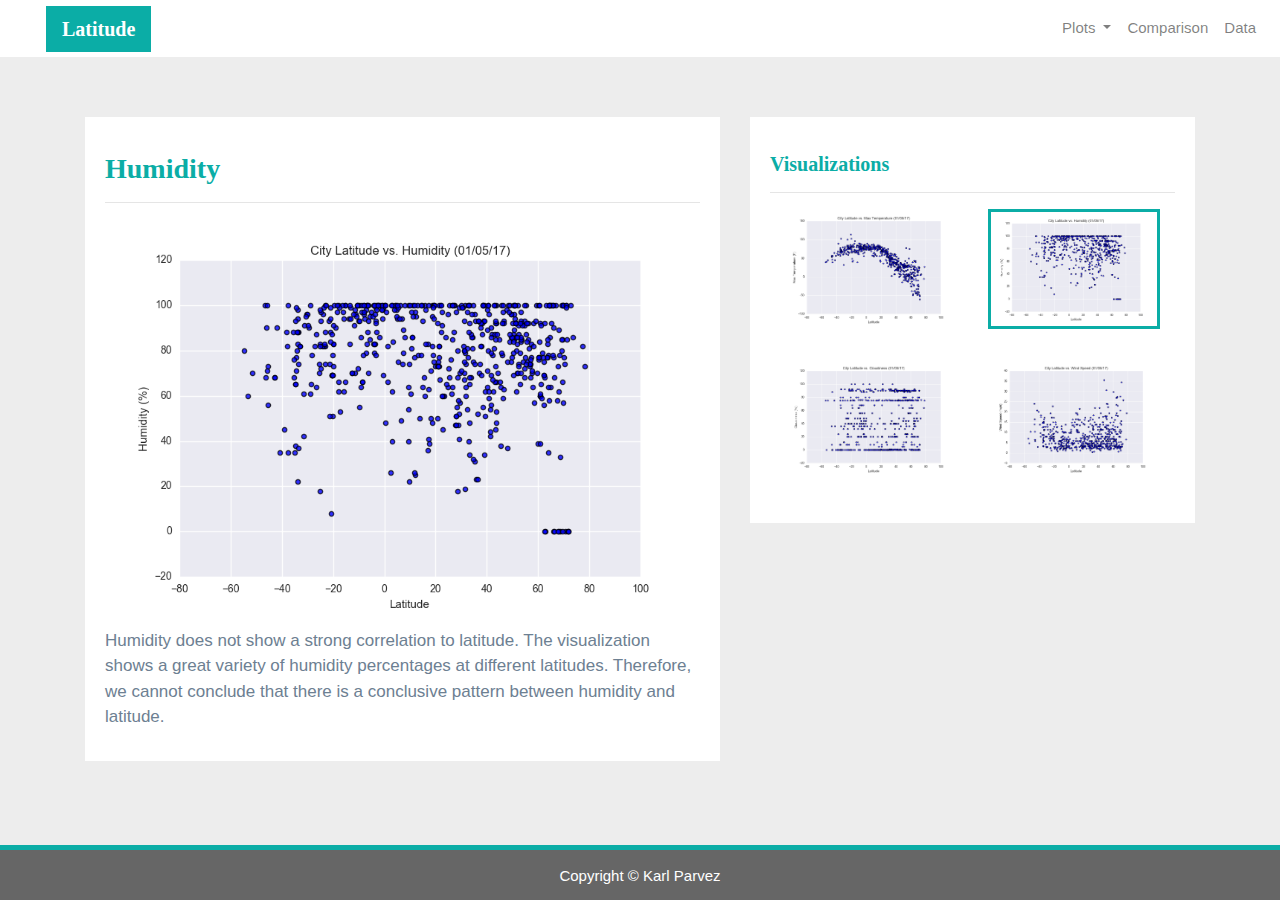
<file: humidity.html>
<!DOCTYPE html>
<html>

<head>
  <meta charset="utf-8" />
  <meta http-equiv="X-UA-Compatible" content="IE=edge">
  <title>Bootstrap Visualization Dashboard</title>
  <meta name="viewport" content="width=device-width, initial-scale=1">

  <link rel="stylesheet" href="https://maxcdn.bootstrapcdn.com/bootstrap/4.0.0/css/bootstrap.min.css" integrity="sha384-Gn5384xqQ1aoWXA+058RXPxPg6fy4IWvTNh0E263XmFcJlSAwiGgFAW/dAiS6JXm"
    crossorigin="anonymous">

  <link rel="stylesheet" type="text/css" href="style.css">

</head>

<body>
  <div class="navigation">
    <nav class="navbar navbar-expand-lg navbar-light">
      <a class="navbar-brand" style="background-color: #0BADA6;" href="index.html">Latitude</a>
      <button class="navbar-toggler  border border-white" type="button" data-toggle="collapse" data-target="#navbarNavDropdown"
        aria-controls="navbarNavDropdown" aria-expanded="false" aria-label="Toggle navigation">
        <span class="navbar-toggler-icon"></span>
      </button>
      <div class="collapse navbar-collapse" id="navbarNavDropdown">
        <ul class="navbar-nav ml-auto">
          <li class="nav-item dropdown">
            <a class="nav-link dropdown-toggle" href="#" id="navbarDropdownMenuLink" data-toggle="dropdown"
              aria-haspopup="true" aria-expanded="false">
              Plots
            </a>
            <div class="dropdown-menu" aria-labelledby="navbarDropdownMenuLink">
              <a class="dropdown-item" href="max_temperature.html">Max Temperature</a>
              <a class="dropdown-item active" href="humidity.html">Humidity</a>
              <a class="dropdown-item" href="cloudiness.html">Cloudiness</a>
              <a class="dropdown-item" href="wind_speed.html">Wind Speed</a>
            </div>
          </li>
          <li class="nav-item">
            <a class="nav-link" href="comparisons.html">Comparison</a>
          </li>
          <li class="nav-item">
            <a class="nav-link" href="data.html">Data</a>
          </li>

        </ul>
      </div>
    </nav>
  </div>
  <div class="container">
    <div class="row">
      <div class="col-lg-7 col-md-12">
        <div class="box">
          <h3 class="title">Humidity</h3>
          <hr>
          <img src="Resources/assets/images/Fig2.png" alt="Humidity Graph">
          <p>Humidity does not show a strong correlation to latitude. The visualization shows a great variety of
            humidity percentages at different latitudes. Therefore, we cannot conclude that there is a conclusive
            pattern between humidity and latitude.</p>
        </div>
      </div>
      <div class="col-lg-5 col-md-12">
        <div class="box">
          <h5 class="title">Visualizations</h5>
          <hr>

          <div class="container">
            <div class="row" style="padding-bottom: 30px;">
              <div class="col-6">
                <a href="max_temperature.html">
                  <img class="panel" src="Resources/assets/images/Fig1.png" alt="Max Temperature Image">
                </a>
              </div>
              <div class="col-6">
                <a href="humidity.html">
                  <img class="panel active" src="Resources/assets/images/Fig2.png" alt="Humidity Graph">
                </a>
              </div>
            </div>

            <div class="row" style="padding-bottom: 30px;">
              <div class="col-6">
                <a href="cloudiness.html">
                  <img class="panel" src="Resources/assets/images/Fig3.png" alt="Cloudiness Graph">
                </a>
              </div>
              <div class="col-6">
                <a href="wind_speed.html">
                  <img class="panel" src="Resources/assets/images/Fig4.png" alt="Wind Speed Graph">
                </a>
              </div>
            </div>
          </div>
        </div>
      </div>
    </div>
  </div>
  <footer>
    <div class="footer">Copyright &copy; Karl Parvez</div>
  </footer>

  <script src="https://code.jquery.com/jquery-3.2.1.slim.min.js" integrity="sha384-KJ3o2DKtIkvYIK3UENzmM7KCkRr/rE9/Qpg6aAZGJwFDMVNA/GpGFF93hXpG5KkN"
    crossorigin="anonymous"></script>
  <script src="https://cdnjs.cloudflare.com/ajax/libs/popper.js/1.12.9/umd/popper.min.js" integrity="sha384-ApNbgh9B+Y1QKtv3Rn7W3mgPxhU9K/ScQsAP7hUibX39j7fakFPskvXusvfa0b4Q"
    crossorigin="anonymous"></script>
  <script src="https://maxcdn.bootstrapcdn.com/bootstrap/4.0.0/js/bootstrap.min.js" integrity="sha384-JZR6Spejh4U02d8jOt6vLEHfe/JQGiRRSQQxSfFWpi1MquVdAyjUar5+76PVCmYl"
    crossorigin="anonymous"></script>

</body>

</html>
</file>
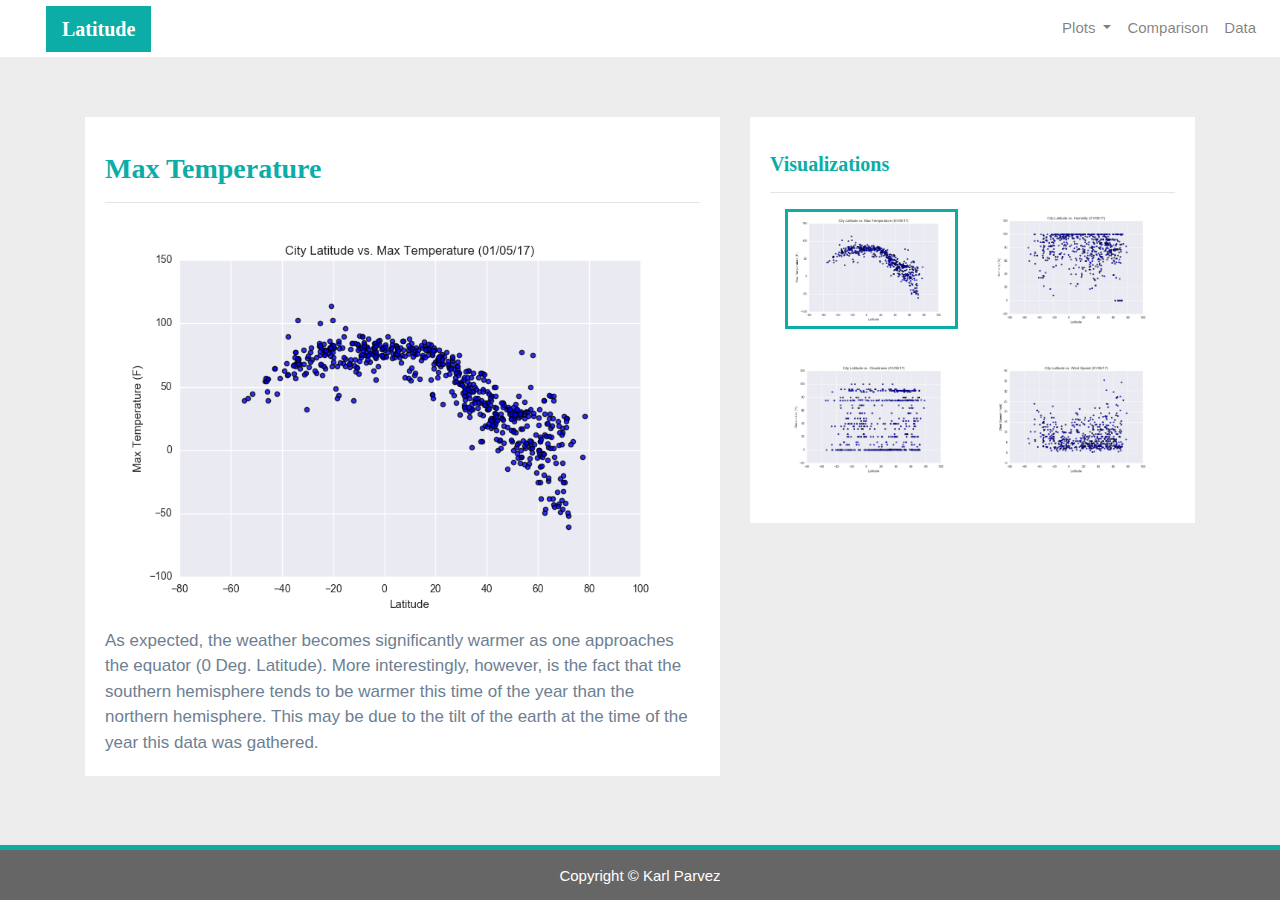
<file: max_temperature.html>
<!DOCTYPE html>
<html>

<head>
  <meta charset="utf-8" />
  <meta http-equiv="X-UA-Compatible" content="IE=edge">
  <title>Bootstrap Visualization Dashboard</title>
  <meta name="viewport" content="width=device-width, initial-scale=1">

  <link rel="stylesheet" href="https://maxcdn.bootstrapcdn.com/bootstrap/4.0.0/css/bootstrap.min.css" integrity="sha384-Gn5384xqQ1aoWXA+058RXPxPg6fy4IWvTNh0E263XmFcJlSAwiGgFAW/dAiS6JXm"
    crossorigin="anonymous">

  <link rel="stylesheet" type="text/css" href="style.css">

</head>

<body>
  <div class="navigation">
    <nav class="navbar navbar-expand-lg navbar-light">
      <a class="navbar-brand" style="background-color: #0BADA6;" href="index.html">Latitude</a>
      <button class="navbar-toggler  border border-white" type="button" data-toggle="collapse" data-target="#navbarNavDropdown"
        aria-controls="navbarNavDropdown" aria-expanded="false" aria-label="Toggle navigation">
        <span class="navbar-toggler-icon"></span>
      </button>
      <div class="collapse navbar-collapse" id="navbarNavDropdown">
        <ul class="navbar-nav ml-auto">
          <li class="nav-item dropdown">
            <a class="nav-link dropdown-toggle" href="#" id="navbarDropdownMenuLink" data-toggle="dropdown"
              aria-haspopup="true" aria-expanded="false">
              Plots
            </a>
            <div class="dropdown-menu" aria-labelledby="navbarDropdownMenuLink">
              <a class="dropdown-item active" href="max_temperature.html">Max Temperature</a>
              <a class="dropdown-item" href="humidity.html">Humidity</a>
              <a class="dropdown-item" href="cloudiness.html">Cloudiness</a>
              <a class="dropdown-item" href="wind_speed.html">Wind Speed</a>
            </div>
          </li>
          <li class="nav-item">
            <a class="nav-link" href="comparisons.html">Comparison</a>
          </li>
          <li class="nav-item">
            <a class="nav-link" href="data.html">Data</a>
          </li>

        </ul>
      </div>
    </nav>
  </div>
  <div class="container">
    <div class="row">
      <div class="col-lg-7 col-md-12">
        <div class="box" style="padding-bottom: 5px;">
          <h3 class="title">Max Temperature</h3>
          <hr>
          <img src="Resources/assets/images/Fig1.png" alt="Max Temperature Graph">
          <p>As expected, the weather becomes significantly warmer as one approaches the equator (0 Deg. Latitude).
            More interestingly, however, is the fact that the southern hemisphere tends to be warmer this time of the
            year than the northern hemisphere. This may be due to the tilt of the earth at the time of the year this
            data was gathered.</p>
        </div>
      </div>
      <div class="col-lg-5 col-md-12">
        <div class="box">
          <h5 class="title">Visualizations</h5>
          <hr>


          <div class="container">
            <div class="row" style="padding-bottom: 30px;">
              <div class="col-6">
                <a href="max_temperature.html">
                  <img class="panel active" src="Resources/assets/images/Fig1.png" alt="Max Temperature Image">
                </a>
              </div>
              <div class="col-6">
                <a href="humidity.html">
                  <img class="panel" src="Resources/assets/images/Fig2.png" alt="Humidity Graph">
                </a>
              </div>
            </div>

            <div class="row" style="padding-bottom: 30px;">
              <div class="col-6">
                <a href="cloudiness.html">
                  <img class="panel" src="Resources/assets/images/Fig3.png" alt="Cloudiness Graph">
                </a>
              </div>
              <div class="col-6">
                <a href="wind_speed.html">
                  <img class="panel" src="Resources/assets/images/Fig4.png" alt="Wind Speed Graph">
                </a>
              </div>
            </div>
          </div>
        </div>
      </div>
    </div>
  </div>
  <footer>
    <div class="footer">Copyright &copy; Karl Parvez</div>
  </footer>

  <script src="https://code.jquery.com/jquery-3.2.1.slim.min.js" integrity="sha384-KJ3o2DKtIkvYIK3UENzmM7KCkRr/rE9/Qpg6aAZGJwFDMVNA/GpGFF93hXpG5KkN"
    crossorigin="anonymous"></script>
  <script src="https://cdnjs.cloudflare.com/ajax/libs/popper.js/1.12.9/umd/popper.min.js" integrity="sha384-ApNbgh9B+Y1QKtv3Rn7W3mgPxhU9K/ScQsAP7hUibX39j7fakFPskvXusvfa0b4Q"
    crossorigin="anonymous"></script>
  <script src="https://maxcdn.bootstrapcdn.com/bootstrap/4.0.0/js/bootstrap.min.js" integrity="sha384-JZR6Spejh4U02d8jOt6vLEHfe/JQGiRRSQQxSfFWpi1MquVdAyjUar5+76PVCmYl"
    crossorigin="anonymous"></script>

</body>

</html>
</file>
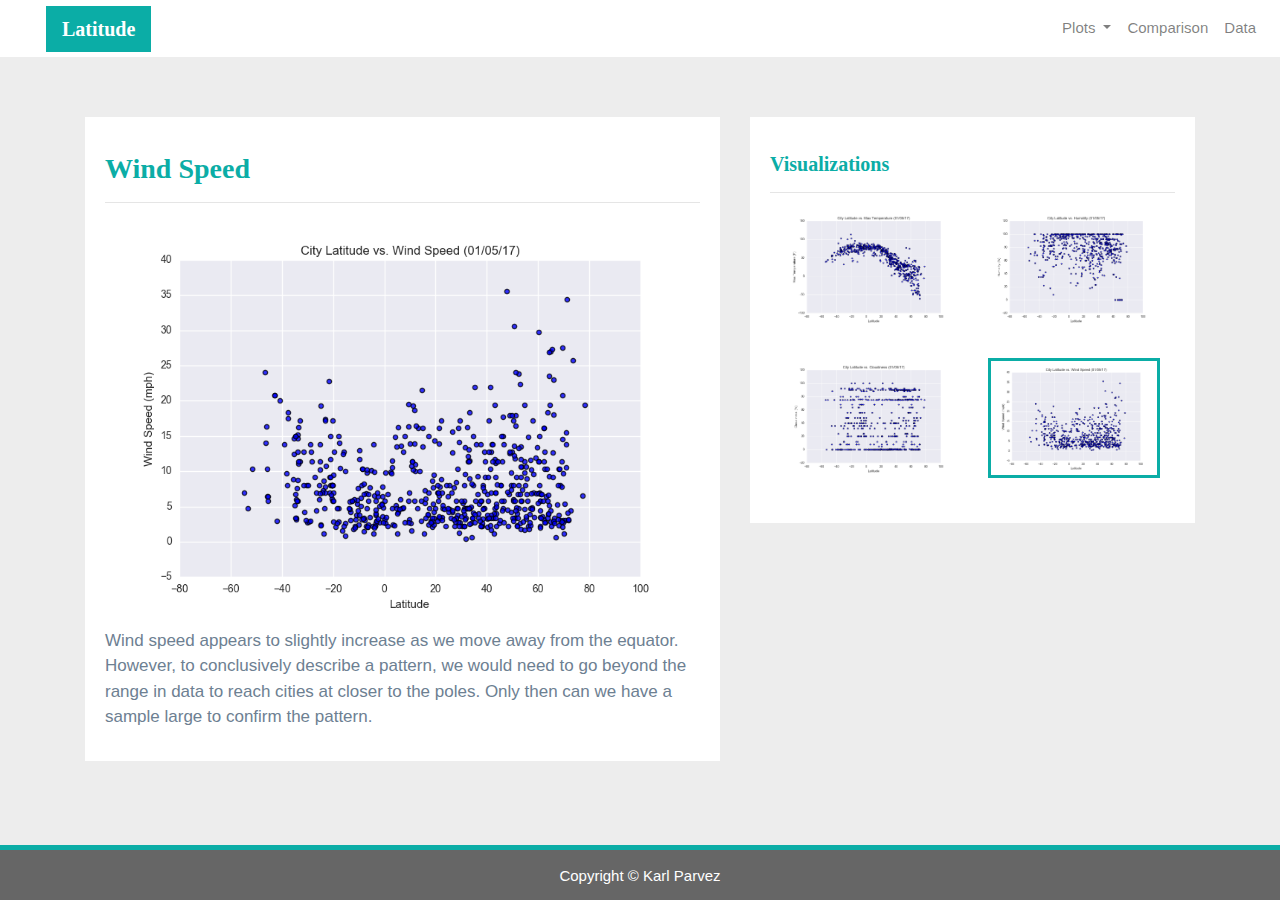
<file: wind_speed.html>
<!DOCTYPE html>
<html>

<head>
  <meta charset="utf-8" />
  <meta http-equiv="X-UA-Compatible" content="IE=edge">
  <title>Bootstrap Visualization Dashboard</title>
  <meta name="viewport" content="width=device-width, initial-scale=1">

  <link rel="stylesheet" href="https://maxcdn.bootstrapcdn.com/bootstrap/4.0.0/css/bootstrap.min.css" integrity="sha384-Gn5384xqQ1aoWXA+058RXPxPg6fy4IWvTNh0E263XmFcJlSAwiGgFAW/dAiS6JXm"
    crossorigin="anonymous">
  <link rel="stylesheet" type="text/css" href="style.css">
</head>

<body>
  <div class="navigation">
    <nav class="navbar navbar-expand-lg navbar-light">
      <a class="navbar-brand" style="background-color: #0BADA6;" href="index.html">Latitude</a>
      <button class="navbar-toggler border border-white" type="button" data-toggle="collapse" data-target="#navbarNavDropdown"
        aria-controls="navbarNavDropdown" aria-expanded="false" aria-label="Toggle navigation">
        <span class="navbar-toggler-icon"></span>
      </button>
      <div class="collapse navbar-collapse" id="navbarNavDropdown">
        <ul class="navbar-nav ml-auto">
          <li class="nav-item dropdown">
            <a class="nav-link dropdown-toggle" href="#" id="navbarDropdownMenuLink" data-toggle="dropdown"
              aria-haspopup="true" aria-expanded="false">
              Plots
            </a>
            <div class="dropdown-menu" aria-labelledby="navbarDropdownMenuLink">
              <a class="dropdown-item" href="max_temperature.html">Max Temperature</a>
              <a class="dropdown-item" href="humidity.html">Humidity</a>
              <a class="dropdown-item" href="cloudiness.html">Cloudiness</a>
              <a class="dropdown-item active" href="wind_speed.html">Wind Speed</a>
            </div>
          </li>
          <li class="nav-item">
            <a class="nav-link" href="comparisons.html">Comparison</a>
          </li>
          <li class="nav-item">
            <a class="nav-link" href="data.html">Data</a>
          </li>

        </ul>
      </div>
    </nav>
  </div>
  <div class="container">
    <div class="row">
      <div class="col-lg-7 col-md-12">
        <div class="box">
          <h3 class="title">Wind Speed</h3>
          <hr>
          <img src="Resources/assets/images/Fig4.png" alt="Wind Speed Graph">
          <p>Wind speed appears to slightly increase as we move away from the equator. However, to conclusively
            describe a pattern, we would need to go beyond the range in data to reach cities at closer to the poles.
            Only then can we have a sample large to confirm the pattern.</p>
        </div>
      </div>
      <div class="col-lg-5 col-md-12">
        <div class="box">
          <h5 class="title">Visualizations</h5>
          <hr>
          <div class="container">
            <div class="row" style="padding-bottom: 30px;">
              <div class="col-6">
                <a href="max_temperature.html">
                  <img class="panel" src="Resources/assets/images/Fig1.png" alt="Max Temperature Image">
                </a>
              </div>
              <div class="col-6">
                <a href="humidity.html">
                  <img class="panel" src="Resources/assets/images/Fig2.png" alt="Humidity Graph">
                </a>
              </div>
            </div>
            <div class="row" style="padding-bottom: 30px;">
              <div class="col-6">
                <a href="cloudiness.html">
                  <img class="panel" src="Resources/assets/images/Fig3.png" alt="Cloudiness Graph">
                </a>
              </div>
              <div class="col-6">
                <a href="wind_speed.html">
                  <img class="panel active" src="Resources/assets/images/Fig4.png" alt="Wind Speed Graph">
                </a>
              </div>
            </div>
          </div>
        </div>
      </div>
    </div>
  </div>
  <footer>
    <div class="footer">Copyright &copy; Karl Parvez</div>
  </footer>

  <script src="https://code.jquery.com/jquery-3.2.1.slim.min.js" integrity="sha384-KJ3o2DKtIkvYIK3UENzmM7KCkRr/rE9/Qpg6aAZGJwFDMVNA/GpGFF93hXpG5KkN"
    crossorigin="anonymous"></script>
  <script src="https://cdnjs.cloudflare.com/ajax/libs/popper.js/1.12.9/umd/popper.min.js" integrity="sha384-ApNbgh9B+Y1QKtv3Rn7W3mgPxhU9K/ScQsAP7hUibX39j7fakFPskvXusvfa0b4Q"
    crossorigin="anonymous"></script>
  <script src="https://maxcdn.bootstrapcdn.com/bootstrap/4.0.0/js/bootstrap.min.js" integrity="sha384-JZR6Spejh4U02d8jOt6vLEHfe/JQGiRRSQQxSfFWpi1MquVdAyjUar5+76PVCmYl"
    crossorigin="anonymous"></script>
</body>

</html>
</file>
<file: style.css>
body{
    background-color: #EDEDED; 
}
.navbar{
    max-height: 57px; 
}
.navigation .navbar-brand{
    color: white; 
    margin-left: 30px; 
    padding: inherit; 
    font-weight: bold; 
    background-color: #0BADA6;
    font-family: Georgia, 'Times New Roman', Times, serif;
}
.navbar{
    background-color: white; 
    font-size: 15px; 
}
.active, .dropdown-menu .dropdown-item:active a:hover{
    background-color:#E7E7E7!important; 
}
.dropdown-item{
    color: #6D8092 !important; 
}
.dropdown .dropdown-menu .dropdown-item:active, .dropdown .dropdown-menu .dropdown-item:hover{
    background-color:#E7E7E7 !important; 
}
a{
    color: #6D8092;
    font-size: 15px; 
}
.nav-link:hover{
    background-color:#E7E7E7 !important;
   }

.navbar-brand:hover{
color: rgb(175, 175, 175) !important;
}
img{
    width:100% !important;
    height:100% !important;
}
.active, .panel:hover{
    border-color:#0BADA6;
    border-style: solid; 
    
}
.vizualization{
    width:50% !important;
    height:50% !important;
}

.title{
    color: #0BADA6;  
    font-family: Georgia, 'Times New Roman', Times, serif;
    font-weight: bolder; 
    padding-top: 25px; 
}
p{
 color: #6D8092;
 font-family: Arial, Helvetica, sans-serif;
 font-size: 17px; 
}
.box {
    margin-top: 60px; 
    margin-bottom: 62px; 
    padding: 10px 20px 15px; 
    color:black;
    background-color: white; 

  }
  .table{
    font-size: 15px; 
    border-top-color: white !important; 
}
footer{
background-color: #666666; 
border-top-style: solid; 
border-top-width: 5px; 
border-top-color: #0BADA6;
color: white; 
min-height: 55px; 
font-family: Arial, Helvetica, sans-serif;
font-size: 15px; 
text-align: center; 
position: fixed;
left: 0;
bottom: 0;
width: 100%;
padding-top: 15px; 
}
@media(max-width: 992px){
.navbar-expand-lg{
background-color: #0BADA6 !important;
}
.navbar{
    max-height: none; 
    padding: inherit;
}
.navbar div{
    margin: inherit; 
    background-color: white;  
}
.navbar-brand{
    padding: 10px !important; 
}

button{
    margin-right: 30px; 
}
button:focus {

    outline: 1px dotted;
    outline: 5px auto -webkit-focusring-color;
    
    }
}
</file>
